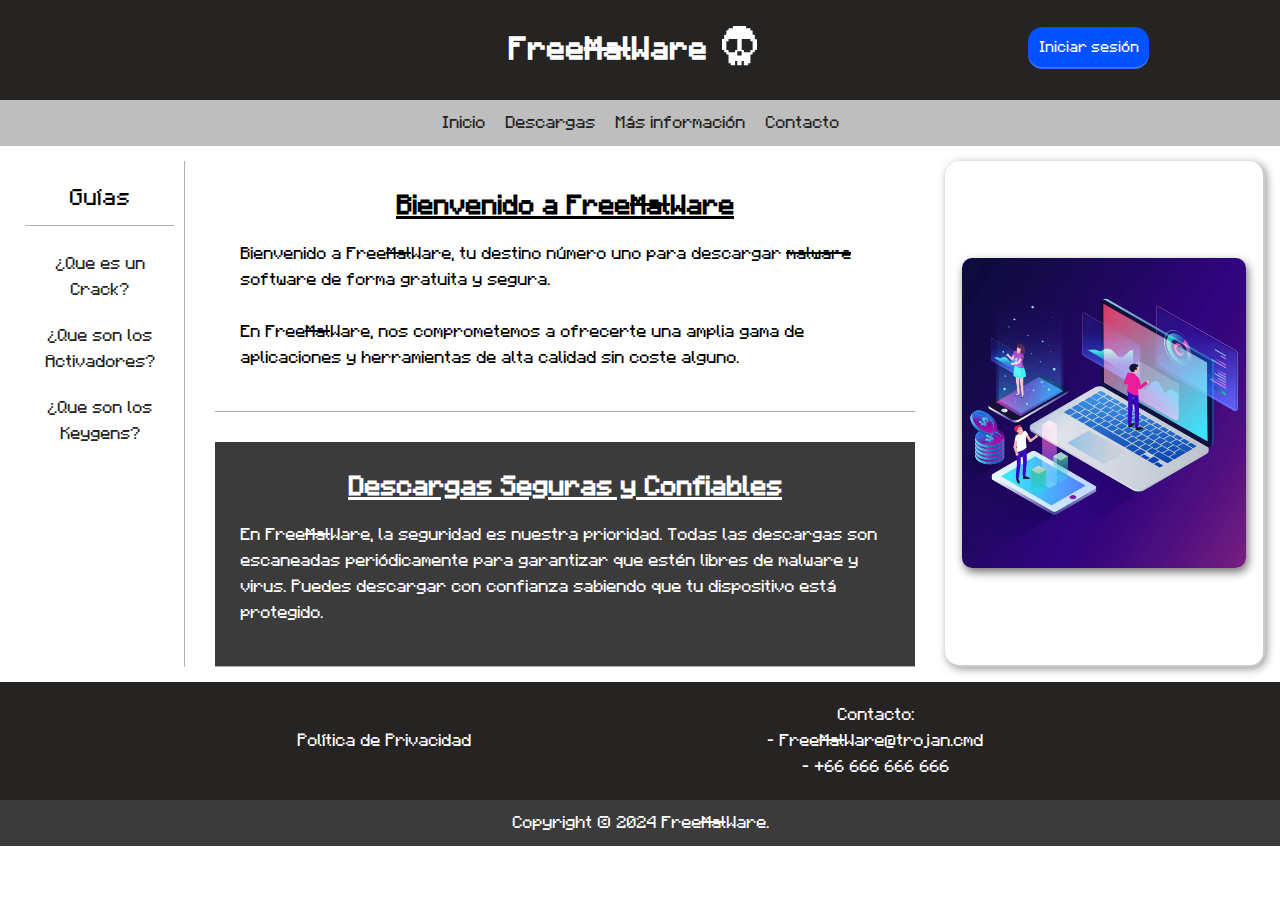
<file: index.html>
<!DOCTYPE html>
<html lang="es">

<head>
  <meta charset="UTF-8">
  <meta name="viewport" content="width=device-width, initial-scale=1.0">
  <link rel="stylesheet" href="css/index.css">
  <link rel="stylesheet" href="css/styles.css">
  <link rel="icon" href="assets/logo.svg">
  <title>FreeWare</title>
</head>

<body class="contenedor">
  <header class="header">
    <div class="void"><a href="html/form666.html">
        <svg class="Nok666" data-name="Capa 1" xmlns="http://www.w3.org/2000/svg" viewBox="0 0 104 99">
          <defs>
            <style>
              .cls-1,
              .cls-2,
              .cls-3,
              .cls-4,
              .cls-5,
              .cls-6,
              .cls-7,
              .cls-8 {
                stroke-width: 0px;
              }

              .cls-1 {
                fill: #000000;
              }

              .cls-2 {
                fill: #c3a394;
              }

              .cls-3 {
                fill: #bf1d00;
              }

              .cls-4 {
                fill: #f8453a;
              }

              .cls-5 {
                fill: #94827a;
              }

              .cls-6 {
                fill: #dd1f21;
              }

              .cls-7 {
                fill: #dfc8c0;
              }

              .cls-8 {
                fill: #dfbfb0;
              }
            </style>
          </defs>
          <path class="cls-1"
            d="M78,15h-2v-2h1v-2h1v-1h1v-2h1v-1h1v-1h1v2h-1v1h-1v2h-1v2h-1v2ZM65,45h-3v1h-1v3h1v-1h1v-1h1v3h-1v1h-3v5h1v-1h1v-3h2v-1h1v-2h1v-7h-1v3ZM42,59v-1h-1v1h1ZM104,[base64],42h-5v1h-1v2h-1v1h-1v1h-1v1h-1v2h-1v1h-1v1h-1v1h-2v1h-1v1h-1v1h3v-1h5v-1h3v-1h1v-1h1v-1h1v-1h1v-1h1v-1h-5v1h-1v1h-1v2h-1v1h-2v-1h1v-1h1v-2h1v-1h1v-1h2v-1h2v-1h2v-2h1v-1ZM58,74h1v-3h1v-2h-1v1h-1v4ZM47,71h1v1h2v1h4v-1h2v-1h1v-6h-1v-2h-2v2h1v2h1v2h-1v2h-1v-1h-4v1h-1v-2h-1v-2h1v-2h1v-2h-2v2h-1v6ZM56,73v3h1v-3h-1ZM53,79v3h1v-1h2v-3h-1v2h-1v-1h-1ZM55,77v-3h-2v3h2ZM50,81v1h1v-3h-1v1h-1v-2h-1v3h2ZM51,77v-3h-2v3h2ZM47,76h1v-3h-1v3ZM44,71h1v3h1v-4h-1v-1h-1v2ZM47,81v-1h-1v-3h-1v-2h-1v-2h-1v-2h-1v2h1v2h1v2h1v4h2ZM57,82h-2v1h-2v1h-2v-1h-2v-1h-2v1h1v2h3v1h-1v4h-1v-4h-2v2h1v2h1v2h1v2h1v3h2v-3h1v-2h1v-2h1v-2h1v-2h-2v4h-1v-4h-1v-1h3v-2h1v-1ZM62,71h-1v2h-1v2h-1v2h-1v3h-1v1h2v-4h1v-2h1v-2h1v-2ZM68,43h1v2h2v1h2v1h2v1h1v1h1v2h1v1h1v1h-2v-1h-1v-2h-1v-1h-1v-1h-5v1h1v1h1v1h1v1h1v1h1v1h3v1h5v1h3v-1h-1v-1h-1v-1h-2v-1h-1v-1h-1v-1h-1v-2h-1v-1h-1v-1h-1v-1h-1v-2h-1v-1h-5v1ZM39,49v2h1v1h2v3h1v1h1v-5h-3v-1h-1v-3h1v1h1v1h1v-3h-1v-1h-3v-3h-1v7h1ZM76,15h-1v2h1v-2ZM62,59h1v-1h-1v1ZM29,17v-2h-1v2h1ZM30,[base64],8v1h1v2h1v2h1v2h2v-2h-1v-2h-1v-1h-1v-2h-1v-1h-1v-1h-1v2h1ZM45,37h1v-1h-1v1ZM44,39h1v-2h-1v2ZM59,37v-1h-1v1h1ZM55,48v3h-1v2h-1v3h1v-2h1v-2h1v-3h1v-2h-1v1h-1ZM47,49h1v3h1v2h1v2h1v-3h-1v-2h-1v-3h-1v-1h-1v2ZM60,39v-2h-1v2h1ZM42,42h1v1h1v1h1v9h1v1h1v3h1v-3h-1v-2h-1v-9h-1v-1h-1v-1h-2v1ZM62,41h-2v1h-1v1h-1v9h-1v2h-1v3h1v-3h1v-1h1v-9h1v-1h1v-1h1v-1Z" />
          <g>
            <rect class="cls-5" x="20" y="8" width="1" height="1" />
            <rect class="cls-5" x="22" y="11" width="1" height="1" />
            <rect class="cls-5" x="24" y="15" width="1" height="1" />
            <rect class="cls-5" x="25" y="19" width="1" height="1" />
            <rect class="cls-5" x="26" y="22" width="2" height="1" />
            <rect class="cls-5" x="27" y="26" width="2" height="1" />
            <rect class="cls-5" x="29" y="29" width="2" height="1" />
            <polygon class="cls-5"
              points="35 26 36 26 36 27 37 27 37 28 39 28 39 29 40 29 40 30 41 30 41 31 43 31 43 32 40 32 40 31 39 31 39 30 38 30 38 29 36 29 36 28 35 28 35 26" />
            <polygon class="cls-5" points="36 34 37 34 37 35 36 35 36 36 35 36 35 35 36 35 36 34" />
            <rect class="cls-5" x="32" y="32" width="3" height="1" />
            <polygon class="cls-5"
              points="46 30 47 30 47 34 46 34 46 36 45 36 45 37 43 37 43 38 42 38 42 35 43 35 43 34 44 34 44 33 45 33 45 32 46 32 46 30" />
            <rect class="cls-5" x="83" y="8" width="1" height="1" />
            <rect class="cls-5" x="81" y="11" width="1" height="1" />
            <rect class="cls-5" x="79" y="15" width="1" height="1" />
            <rect class="cls-5" x="78" y="19" width="1" height="1" />
            <rect class="cls-5" x="76" y="22" width="2" height="1" />
            <rect class="cls-5" x="75" y="26" width="2" height="1" />
            <rect class="cls-5" x="73" y="29" width="2" height="1" />
            <polygon class="cls-5"
              points="69 26 68 26 68 27 67 27 67 28 65 28 65 29 64 29 64 30 63 30 63 31 61 31 61 32 64 32 64 31 65 31 65 30 66 30 66 29 68 29 68 28 69 28 69 26" />
            <polygon class="cls-5" points="68 34 67 34 67 35 68 35 68 36 69 36 69 35 68 35 68 34" />
            <rect class="cls-5" x="69" y="32" width="3" height="1" />
            <polygon class="cls-5"
              points="58 30 57 30 57 34 58 34 58 36 59 36 59 37 61 37 61 38 62 38 62 35 61 35 61 34 60 34 60 33 59 33 59 32 58 32 58 30" />
            <polygon class="cls-5"
              points="19 55 20 55 20 54 21 54 21 53 23 53 23 52 24 52 24 51 25 51 25 50 26 50 26 48 27 48 27 47 29 47 29 46 30 46 30 45 31 45 31 44 32 44 32 43 33 43 33 44 32 44 32 45 31 45 31 46 30 46 30 47 29 47 29 48 28 48 28 49 27 49 27 51 26 51 26 52 25 52 25 53 24 53 24 54 22 54 22 55 21 55 21 56 19 56 19 55" />
            <polygon class="cls-5"
              points="85 55 84 55 84 54 83 54 83 53 81 53 81 52 80 52 80 51 79 51 79 50 78 50 78 48 77 48 77 47 75 47 75 46 74 46 74 45 73 45 73 44 72 44 72 43 71 43 71 44 72 44 72 45 73 45 73 46 74 46 74 47 75 47 75 48 76 48 76 49 77 49 77 51 78 51 78 52 79 52 79 53 80 53 80 54 82 54 82 55 83 55 83 56 85 56 85 55" />
            <polygon class="cls-5"
              points="37 42 37 51 38 51 38 52 39 52 39 55 40 55 40 56 41 56 41 58 42 58 42 59 41 59 41 58 40 58 40 57 39 57 39 59 40 59 40 61 41 61 41 70 42 70 42 60 43 60 43 63 44 63 44 59 43 59 43 57 42 57 42 55 40 55 40 51 39 51 39 50 38 50 38 42 37 42" />
            <polygon class="cls-5"
              points="67 42 67 51 66 51 66 52 65 52 65 55 64 55 64 56 63 56 63 58 62 58 62 59 63 59 63 58 64 58 64 57 65 57 65 59 64 59 64 61 63 61 63 70 62 70 62 60 61 60 61 63 60 63 60 59 61 59 61 57 62 57 62 55 64 55 64 51 65 51 65 50 66 50 66 42 67 42" />
          </g>
          <g>
            <polygon class="cls-2"
              points="2 7 3 7 3 5 5 5 5 4 6 4 6 3 7 3 7 2 9 2 9 1 10 1 10 2 11 2 11 3 12 3 12 2 13 2 13 4 11 4 11 3 10 3 10 4 8 4 8 3 7 3 7 4 6 4 6 5 5 5 5 6 4 6 4 7 3 7 3 8 2 8 2 7" />
            <polygon class="cls-2" points="14 3 15 3 15 2 16 2 16 3 15 3 15 4 14 4 14 3" />
            <polygon class="cls-2" points="16 4 17 4 17 5 18 5 18 6 17 6 17 5 16 5 16 4" />
            <rect class="cls-2" x="19" y="7" width="2" height="1" />
            <rect class="cls-2" x="21" y="10" width="2" height="1" />
            <rect class="cls-2" x="23" y="14" width="2" height="1" />
            <polygon class="cls-2" points="24 17 26 17 26 16 27 16 27 19 25 19 25 18 24 18 24 17" />
            <polygon class="cls-2" points="26 21 27 21 27 20 28 20 28 21 29 21 29 22 26 22 26 21" />
            <polygon class="cls-2"
              points="29 23 30 23 30 24 31 24 31 25 30 25 30 26 27 26 27 25 28 25 28 24 29 24 29 23" />
            <polygon class="cls-2"
              points="32 26 33 26 33 27 34 27 34 28 32 28 32 29 29 29 29 28 31 28 31 27 32 27 32 26" />
            <polygon class="cls-2"
              points="35 28 36 28 36 29 37 29 37 30 36 30 36 31 35 31 35 32 33 32 33 31 34 31 34 30 35 30 35 28" />
            <polygon class="cls-2"
              points="38 30 39 30 39 31 40 31 40 32 39 32 39 33 38 33 38 34 37 34 37 31 38 31 38 30" />
            <polygon class="cls-2" points="40 32 44 32 44 34 41 34 41 35 39 35 39 34 40 34 40 32" />
            <rect class="cls-2" x="35" y="34" width="1" height="1" />
            <polygon class="cls-2" points="47 32 48 32 48 34 47 34 47 35 46 35 46 34 47 34 47 32" />
            <rect class="cls-2" x="48" y="35" width="1" height="5" />
            <polygon class="cls-2" points="39 38 41 38 41 37 42 37 42 41 41 41 41 39 39 39 39 38" />
            <polygon class="cls-2"
              points="102 7 101 7 101 5 99 5 99 4 98 4 98 3 97 3 97 2 95 2 95 1 94 1 94 2 93 2 93 3 92 3 92 2 91 2 91 4 93 4 93 3 94 3 94 4 96 4 96 3 97 3 97 4 98 4 98 5 99 5 99 6 100 6 100 7 101 7 101 8 102 8 102 7" />
            <polygon class="cls-2" points="90 3 89 3 89 2 88 2 88 3 89 3 89 4 90 4 90 3" />
            <polygon class="cls-2" points="88 4 87 4 87 5 86 5 86 6 87 6 87 5 88 5 88 4" />
            <rect class="cls-2" x="83" y="7" width="2" height="1" />
            <rect class="cls-2" x="81" y="10" width="2" height="1" />
            <rect class="cls-2" x="79" y="14" width="2" height="1" />
            <polygon class="cls-2" points="80 17 78 17 78 16 77 16 77 19 79 19 79 18 80 18 80 17" />
            <polygon class="cls-2" points="78 21 77 21 77 20 76 20 76 21 75 21 75 22 78 22 78 21" />
            <polygon class="cls-2"
              points="75 23 74 23 74 24 73 24 73 25 74 25 74 26 77 26 77 25 76 25 76 24 75 24 75 23" />
            <polygon class="cls-2"
              points="72 26 71 26 71 27 70 27 70 28 72 28 72 29 75 29 75 28 73 28 73 27 72 27 72 26" />
            <polygon class="cls-2"
              points="69 28 68 28 68 29 67 29 67 30 68 30 68 31 69 31 69 32 71 32 71 31 70 31 70 30 69 30 69 28" />
            <polygon class="cls-2"
              points="66 30 65 30 65 31 64 31 64 32 65 32 65 33 66 33 66 34 67 34 67 31 66 31 66 30" />
            <polygon class="cls-2" points="64 32 60 32 60 34 63 34 63 35 65 35 65 34 64 34 64 32" />
            <rect class="cls-2" x="68" y="34" width="1" height="1" />
            <polygon class="cls-2" points="57 32 56 32 56 34 57 34 57 35 58 35 58 34 57 34 57 32" />
            <rect class="cls-2" x="55" y="35" width="1" height="5" />
            <polygon class="cls-2" points="65 38 63 38 63 37 62 37 62 41 63 41 63 39 65 39 65 38" />
            <polygon class="cls-2"
              points="30 50 31 50 31 51 32 51 32 50 33 50 33 51 32 51 32 52 31 52 31 53 30 53 30 54 28 54 28 53 29 53 29 51 30 51 30 50" />
            <polygon class="cls-2"
              points="27 54 25 54 25 53 24 53 24 54 22 54 22 55 21 55 21 56 22 56 22 55 27 55 27 54" />
            <polygon class="cls-2"
              points="74 50 73 50 73 51 72 51 72 50 71 50 71 51 72 51 72 52 73 52 73 53 74 53 74 54 76 54 76 53 75 53 75 51 74 51 74 50" />
            <polygon class="cls-2"
              points="77 54 79 54 79 53 80 53 80 54 82 54 82 55 83 55 83 56 82 56 82 55 77 55 77 54" />
            <polygon class="cls-2"
              points="42 71 43 71 43 73 44 73 44 75 45 75 45 77 46 77 46 80 47 80 47 81 45 81 45 77 44 77 44 75 43 75 43 73 42 73 42 71" />
            <rect class="cls-2" x="47" y="86" width="1" height="2" />
            <rect class="cls-2" x="48" y="80" width="2" height="1" />
            <rect class="cls-2" x="47" y="82" width="1" height="1" />
            <polygon class="cls-2"
              points="62 71 61 71 61 73 60 73 60 75 59 75 59 77 58 77 58 80 57 80 57 81 59 81 59 77 60 77 60 75 61 75 61 73 62 73 62 71" />
            <rect class="cls-2" x="56" y="86" width="1" height="2" />
            <rect class="cls-2" x="54" y="80" width="2" height="1" />
            <rect class="cls-2" x="56" y="82" width="1" height="1" />
            <polygon class="cls-2"
              points="57 71 56 71 56 67 55 67 55 65 54 65 54 63 55 63 55 65 56 65 56 67 57 67 57 71" />
            <polygon class="cls-2"
              points="47 71 48 71 48 67 49 67 49 65 50 65 50 63 49 63 49 65 48 65 48 67 47 67 47 71" />
            <polygon class="cls-2" points="41 63 41 61 40 61 40 59 39 59 39 60 40 60 40 63 41 63" />
            <rect class="cls-2" x="38" y="49" width="1" height="1" />
            <polygon class="cls-2"
              points="43 45 43 44 42 44 42 43 40 43 40 42 39 42 39 41 38 41 38 42 39 42 39 44 42 44 42 45 43 45" />
            <polygon class="cls-2"
              points="46 45 47 45 47 50 48 50 48 54 49 54 49 61 48 61 48 62 47 62 47 64 46 64 46 68 45 68 45 66 44 66 44 59 43 59 43 58 44 58 44 59 45 59 45 62 44 62 44 63 45 63 45 65 46 65 46 63 47 63 47 61 48 61 48 54 47 54 47 52 46 52 46 45" />
            <polygon class="cls-2" points="63 63 63 61 64 61 64 59 65 59 65 60 64 60 64 63 63 63" />
            <rect class="cls-2" x="65" y="49" width="1" height="1" />
            <polygon class="cls-2"
              points="61 45 61 44 62 44 62 43 64 43 64 42 65 42 65 41 66 41 66 42 65 42 65 44 62 44 62 45 61 45" />
            <polygon class="cls-2"
              points="58 45 57 45 57 50 56 50 56 54 55 54 55 61 56 61 56 62 57 62 57 64 58 64 58 68 59 68 59 66 60 66 60 59 61 59 61 58 60 58 60 59 59 59 59 62 60 62 60 63 59 63 59 65 58 65 58 63 57 63 57 61 56 61 56 54 57 54 57 52 58 52 58 45" />
          </g>
          <g>
            <polygon class="cls-8" points="44 69 45 69 45 70 46 70 46 74 45 74 45 71 44 71 44 69" />
            <rect class="cls-8" x="47" y="73" width="1" height="3" />
            <rect class="cls-8" x="49" y="74" width="2" height="3" />
            <polygon class="cls-8" points="48 78 49 78 49 80 50 80 50 79 51 79 51 82 50 82 50 80 48 80 48 78" />
            <rect class="cls-8" x="48" y="86" width="1" height="4" />
            <polygon class="cls-8" points="60 69 59 69 59 70 58 70 58 74 59 74 59 71 60 71 60 69" />
            <rect class="cls-8" x="56" y="73" width="1" height="3" />
            <rect class="cls-8" x="53" y="74" width="2" height="3" />
            <polygon class="cls-8" points="56 78 55 78 55 80 54 80 54 79 53 79 53 82 54 82 54 80 56 80 56 78" />
            <rect class="cls-8" x="55" y="86" width="1" height="4" />
            <polygon class="cls-8"
              points="48 82 49 82 49 83 51 83 51 84 53 84 53 83 55 83 55 82 56 82 56 85 53 85 53 86 54 86 54 90 55 90 55 92 54 92 54 94 53 94 53 97 51 97 51 94 50 94 50 92 49 92 49 90 50 90 50 86 51 86 51 85 48 85 48 82" />
            <polygon class="cls-8"
              points="50 72 50 73 54 73 54 72 56 72 56 69 55 69 55 71 54 71 54 70 50 70 50 71 49 71 49 69 48 69 48 72 50 72" />
            <polygon class="cls-8" points="56 63 55 63 55 65 56 65 56 67 57 67 57 65 56 65 56 63" />
            <polygon class="cls-8" points="48 63 49 63 49 65 48 65 48 67 47 67 47 65 48 65 48 63" />
            <polygon class="cls-8"
              points="40 52 42 52 42 55 43 55 43 56 45 56 45 53 46 53 46 54 47 54 47 57 48 57 48 61 47 61 47 63 46 63 46 65 45 65 45 63 44 63 44 62 45 62 45 59 44 59 44 58 43 58 43 57 42 57 42 55 40 55 40 52" />
            <polygon class="cls-8"
              points="39 41 42 41 42 42 43 42 43 43 44 43 44 44 45 44 45 50 43 50 43 44 42 44 42 43 42 42 40 42 39 42 39 41" />
            <polygon class="cls-8"
              points="64 52 62 52 62 55 61 55 61 56 59 56 59 53 58 53 58 54 57 54 57 57 56 57 56 61 57 61 57 63 58 63 58 65 59 65 59 63 60 63 60 62 59 62 59 59 60 59 60 58 61 58 61 57 62 57 62 55 64 55 64 52" />
            <polygon class="cls-8"
              points="65 41 62 41 62 42 61 42 61 43 60 43 60 44 59 44 59 50 61 50 61 44 62 44 62 43 62 42 64 42 65 42 65 41" />
            <polygon class="cls-8"
              points="48 52 49 52 49 54 50 54 50 56 51 56 51 58 52 58 52 59 53 59 53 60 51 60 51 61 50 61 50 62 49 62 49 54 48 54 48 52" />
            <polygon class="cls-8"
              points="51 50 52 50 52 53 53 53 53 56 54 56 54 54 55 54 55 61 54 61 54 59 53 59 53 58 52 58 52 53 51 53 51 50" />
            <polygon class="cls-8"
              points="52 44 54 44 54 30 53 30 53 29 51 29 51 30 50 30 50 33 51 33 51 32 52 32 52 31 53 31 53 33 52 33 52 34 51 34 51 36 52 36 52 38 53 38 53 42 52 42 52 44" />
            <polygon class="cls-8" points="50 36 51 36 51 38 52 38 52 41 51 41 51 44 50 44 50 36" />
            <rect class="cls-8" x="51" y="45" width="1" height="1" />
          </g>
          <g>
            <polygon class="cls-7"
              points="36 42 31 42 31 43 30 43 30 45 29 45 29 46 28 46 28 47 29 47 29 46 30 46 30 45 31 45 31 44 32 44 32 43 36 43 36 42" />
            <polygon class="cls-7"
              points="68 42 73 42 73 43 74 43 74 45 75 45 75 46 76 46 76 47 75 47 75 46 74 46 74 45 73 45 73 44 72 44 72 43 68 43 68 42" />
            <polygon class="cls-7" points="40 49 42 49 42 51 41 51 41 50 40 50 40 49" />
            <polygon class="cls-7"
              points="46 36 48 36 48 40 46 40 46 41 47 41 47 42 48 42 48 47 47 47 47 45 46 45 46 43 45 43 45 42 44 42 44 41 42 41 42 38 43 38 43 37 44 37 44 39 45 39 45 37 46 37 46 36" />
            <rect class="cls-7" x="40" y="42" width="2" height="1" />
            <polygon class="cls-7" points="39 44 42 44 42 45 43 45 43 46 42 46 42 45 39 45 39 44" />
            <polyline class="cls-7" points="47 49 48 49 48 50 47 50 47 49" />
            <polygon class="cls-2" points="43 50 45 50 45 56 44 56 44 51 43 51 43 50" />
            <polygon class="cls-7" points="64 49 62 49 62 51 63 51 63 50 64 50 64 49" />
            <polygon class="cls-7"
              points="58 36 56 36 56 40 58 40 58 41 57 41 57 42 56 42 56 47 57 47 57 45 58 45 58 43 59 43 59 42 60 42 60 41 62 41 62 38 61 38 61 37 60 37 60 39 59 39 59 37 58 37 58 36" />
            <rect class="cls-7" x="62" y="42" width="2" height="1" />
            <polygon class="cls-7" points="65 44 62 44 62 45 61 45 61 46 62 46 62 45 65 45 65 44" />
            <polyline class="cls-7" points="57 49 56 49 56 50 57 50 57 49" />
            <polygon class="cls-2" points="61 50 59 50 59 56 60 56 60 51 61 51 61 50" />
            <rect class="cls-7" x="55" y="52" width="1" height="2" />
            <polygon class="cls-7"
              points="53 51 53 53 54 53 54 51 55 51 55 48 56 48 56 47 55 47 55 41 54 41 54 44 53 44 53 48 54 48 54 51 53 51" />
            <polygon class="cls-7"
              points="49 41 50 41 50 44 51 44 51 46 52 46 52 48 53 48 53 50 51 50 51 53 50 53 50 51 49 51 49 48 48 48 48 47 49 47 49 41" />
          </g>
          <g>
            <polygon class="cls-6"
              points="52 31 53 31 53 33 52 33 52 34 51 34 51 36 52 36 52 38 53 38 53 42 52 42 52 44 53 44 53 48 54 48 54 51 53 51 53 53 52 53 52 58 53 58 53 59 54 59 54 61 55 61 55 62 54 62 54 61 53 61 53 59 52 59 52 58 51 58 51 53 52 53 52 50 53 50 53 48 52 48 52 45 51 45 51 41 52 41 52 38 51 38 51 36 50 36 50 33 51 33 51 32 52 32 52 31" />
            <rect class="cls-4" x="40" y="47" width="1" height="2" />
            <polygon class="cls-3" points="41 48 42 48 42 49 43 49 43 51 42 51 42 49 41 49 41 48" />
            <rect class="cls-4" x="63" y="47" width="1" height="2" />
            <polygon class="cls-3" points="63 48 62 48 62 49 61 49 61 51 62 51 62 49 63 49 63 48" />
            <polygon class="cls-4" points="2 10 1 10 1 8 3 8 3 7 4 7 4 6 5 6 5 7 4 7 4 8 3 8 3 9 2 9 2 10" />
            <polygon class="cls-4" points="6 4 7 4 7 3 8 3 8 4 7 4 7 5 6 5 6 4" />
            <polygon class="cls-4"
              points="35 26 35 27 33 27 33 26 32 26 32 25 31 25 31 24 30 24 30 22 29 22 29 21 28 21 28 18 27 18 27 16 26 16 26 15 28 15 28 17 29 17 29 19 30 19 30 21 31 21 31 23 32 23 32 24 33 24 33 25 34 25 34 26 35 26" />
            <rect class="cls-3" x="11" y="2" width="1" height="1" />
            <rect class="cls-3" x="13" y="2" width="1" height="1" />
            <polygon class="cls-3"
              points="15 3 18 3 18 4 20 4 20 5 21 5 21 6 22 6 22 8 23 8 23 9 24 9 24 11 25 11 25 13 26 13 26 15 25 15 25 14 24 14 24 12 23 12 23 10 22 10 22 9 21 9 21 7 20 7 20 6 19 6 19 5 17 5 17 4 15 4 15 3" />
            <polygon class="cls-4"
              points="102 10 103 10 103 8 101 8 101 7 100 7 100 6 99 6 99 7 100 7 100 8 101 8 101 9 102 9 102 10" />
            <polygon class="cls-4" points="98 4 97 4 97 3 96 3 96 4 97 4 97 5 98 5 98 4" />
            <polygon class="cls-4"
              points="69 26 69 27 71 27 71 26 72 26 72 25 73 25 73 24 74 24 74 22 75 22 75 21 76 21 76 18 77 18 77 16 78 16 78 15 76 15 76 17 75 17 75 19 74 19 74 21 73 21 73 23 72 23 72 24 71 24 71 25 70 25 70 26 69 26" />
            <rect class="cls-3" x="92" y="2" width="1" height="1" />
            <rect class="cls-3" x="90" y="2" width="1" height="1" />
            <polygon class="cls-3"
              points="89 3 86 3 86 4 84 4 84 5 83 5 83 6 82 6 82 8 81 8 81 9 80 9 80 11 79 11 79 13 78 13 78 15 79 15 79 14 80 14 80 12 81 12 81 10 82 10 82 9 83 9 83 7 84 7 84 6 85 6 85 5 87 5 87 4 89 4 89 3" />
            <polygon class="cls-4" points="25 53 27 53 27 52 28 52 28 51 29 51 29 53 28 53 28 54 25 54 25 53" />
            <polygon class="cls-4"
              points="35 43 33 43 33 44 32 44 32 45 31 45 31 46 30 46 30 47 31 47 31 46 33 46 33 45 35 45 35 43" />
            <polygon class="cls-3"
              points="28 50 29 50 29 49 30 49 30 48 35 48 35 49 34 49 34 50 32 50 32 51 31 51 31 50 30 50 30 51 28 51 28 50" />
            <polygon class="cls-4" points="79 53 77 53 77 52 76 52 76 51 75 51 75 53 76 53 76 54 79 54 79 53" />
            <polygon class="cls-4"
              points="69 43 71 43 71 44 72 44 72 45 73 45 73 46 74 46 74 47 73 47 73 46 71 46 71 45 69 45 69 43" />
            <polygon class="cls-3"
              points="76 50 75 50 75 49 74 49 74 48 69 48 69 49 70 49 70 50 72 50 72 51 73 51 73 50 74 50 74 51 76 51 76 50" />
          </g>
        </svg>
      </a></div>
    <div class="log">
      <a class="alogo" href="index.html">
        <h1>Free<del>Mal</del>Ware</h1>
      </a>
      <div class="logo"><a class="al" href="index.html"><svg width="35px" id="Capa_0" data-name="Capa 0"
            xmlns="http://www.w3.org/2000/svg" viewBox="0 0 44.46 50">
            <defs>
              <style>
                .cls-0 {
                  fill: #fff;
                  stroke-width: 0px;
                }
              </style>
            </defs>
            <path class="cls-0"
              d="M44.46,23.54v-6.85s-1.39-.01-1.39-.01h-1.38s0-2.78,0-2.78v-2.77s-1.39-.01-1.39-.01h-1.38s0-2.78,0-2.78v-2.77s-1.39-.01-1.39-.01h-1.38v-2.76h-2.77s-2.78-.02-2.78-.02v-1.38s-.02-1.38-.02-1.38H13.88v1.38s-.02,1.38-.02,1.38h-2.77s-2.78.02-2.78.02v2.75h-1.32c-.73,0-1.34.01-1.36.02-.02,0-.05.01-.07.01-.02,0-.03.95-.03,2.77v2.77h-2.75v2.77s-.02,2.78-.02,2.78h-1.38s-1.38.02-1.38.02v13.88h1.38s1.38.02,1.38.02v1.38s.02,1.38.02,1.38h2.75v1.38s.02,1.38.02,1.38h1.38s1.38.02,1.38.02v11.1h1.38s1.38.02,1.38.02v1.38s.02,1.38.02,1.38h5.57v-2.76c0-1.52.01-2.77.03-2.78.01,0,.61,0,1.34,0h1.31v5.54h5.63v-2.76s.02-2.76.02-2.76h1.38s1.38-.02,1.38-.02v5.53h5.57v-1.38s.02-1.38.02-1.38h1.38s1.38-.02,1.38-.02v-11.1h1.38s1.38-.02,1.38-.02v-1.38s.02-1.38.02-1.38h1.38s1.38-.02,1.38-.02v-1.38s.02-1.38.02-1.38h2.74l.02-.08s.02-3.16.01-6.93ZM16.67,30.55v2.78h-8.35v-2.78h-2.78v-11.1h2.78v-2.78h5.56s5.56.02,5.56.02v6.93s.02,6.93.02,6.93h-2.78ZM24.98,37.51h-5.53v-5.57h5.53v5.57ZM38.9,30.55h-2.78v2.78h-4.16s-4.17-.02-4.17-.02v-1.38s-.02-1.38-.02-1.38h-1.38s-1.38-.02-1.38-.02v-6.89c-.01-3.79-.01-6.91,0-6.93.01-.03,1.16-.04,5.57-.04h5.55v2.78h2.78v11.1Z" />
          </svg>
        </a></div>
    </div>
    <form>
      <button class="iniciar" formaction="html/form.html">Iniciar sesión</button>
    </form>
  </header>
  <nav class="nav">
    <ul>
      <div class="limen">
        <li><a id="a" href="index.html">Inicio</a></li>
      </div>
      <div class="limen">
        <li><a id="a" href="#">Descargas</a></li>
      </div>
      <div class="limen">
        <li><a id="a" href="html/info.html">Más información</a></li>
      </div>
      <div class="limen">
        <li><a id="a" href="html/contacto.html">Contacto</a></li>
      </div>
    </ul>
  </nav>
  <div class="coimg">
    <div class="imge"><img src="img/dev1.png"></div>
  </div>
  <main class="main">
    <div class="contenido">
      <div class="titulo2">
        <h3><ins>Bienvenido a Free<del>Mal</del>Ware</ins></h3>
      </div>
      <div class="p2">
        <p>Bienvenido a <a class="al" href="index.html">Free<del>Mal</del>Ware</a>, tu destino número uno
          para
          descargar <del>malware</del> software de forma gratuita y segura. <br><br> En <a class="al"
            href="index.html">Free<del>Mal</del>Ware</a>, nos comprometemos a ofrecerte una amplia gama
          de aplicaciones y herramientas de alta calidad sin coste alguno.</p>
      </div>
    </div>
  </main>
  <aside class="aside">
    <div class="astitl">
      <p>Guías</p>
    </div>
    <ul class="conasi">
      <div class="limen">
        <li><a href="html/crack.html">¿Que es un Crack?</a></li>
      </div>
      <div class="limen">
        <li><a href="html/activador.html">¿Que son los Activadores?</a></li>
      </div>
      <div class="limen">
        <li><a href="html/key.html">¿Que son los Keygens?</a></li>
      </div>
    </ul>
  </aside>
  <section class="section">
    <div class="contenido">
      <div class="titulo2">
        <h3><ins>Descargas Seguras y Confiables</ins></h3>
      </div>
      <div class="p2">
        <p>En <a class="al" href="index.html">Free<del>Mal</del>Ware</a>, la seguridad es nuestra
          prioridad. Todas las
          descargas son escaneadas periódicamente para garantizar que estén libres de malware y virus. Puedes
          descargar con confianza sabiendo que tu dispositivo está protegido.</p>
      </div>
    </div>
  </section>
  <footer class="footer">
    <div>
      <p><a class="al" href="html/pol.html">Política de Privacidad</a></p>
    </div>
    <div class="contact">
      <p>Contacto:</p>
      <a href="mailto:FreeMalWare@trojan.ddos">- Free<del>Mal</del>Ware@trojan.cmd</a>
      <a href="tel:+66666666666">- +66 666 666 666</a>
    </div>
  </footer>
  <footer class="footer2">
    <div class="copy">
      <p>Copyright © 2024 Free<del>Mal</del>Ware.</p>
    </div>
  </footer>
</body>

</html>
</file>
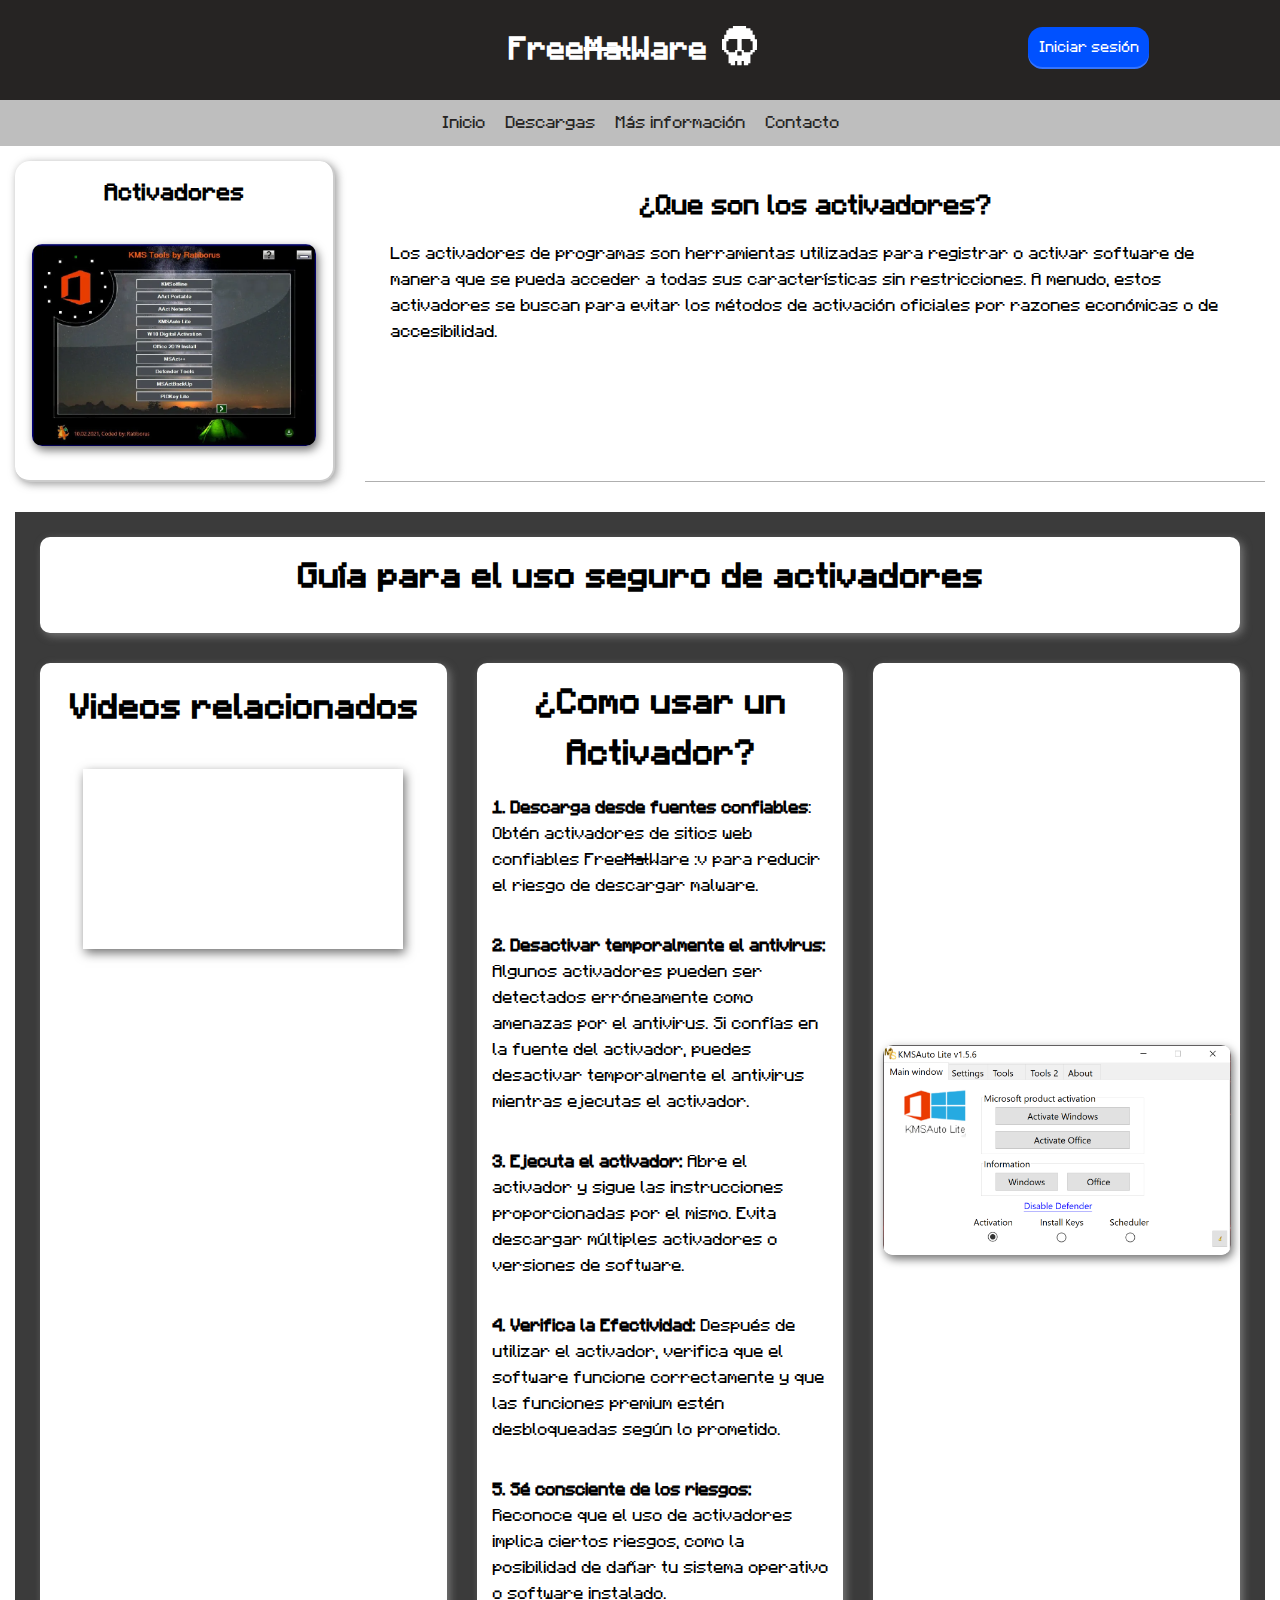
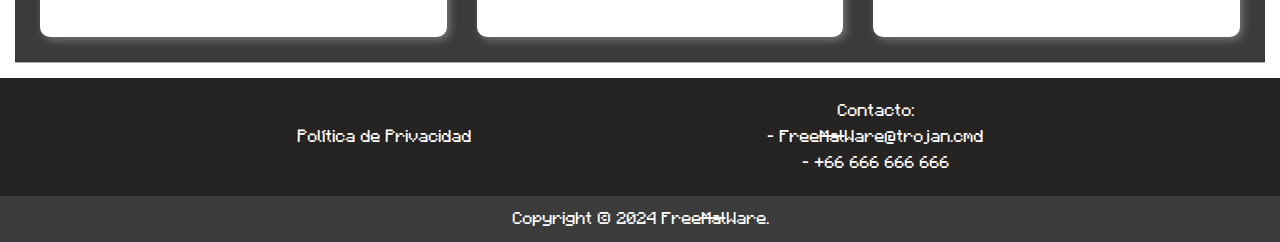
<file: html/activador.html>
<!DOCTYPE html>
<html lang="es">

<head>
    <meta charset="UTF-8">
    <meta name="viewport" content="width=device-width, initial-scale=1.0">
    <link rel="stylesheet" href="../css/crack.css">
    <link rel="stylesheet" href="../css/styles.css">
    <link rel="icon" href="../assets/logo.svg">
    <title>Activadores</title>
</head>

<body class="contenedor">
    <header class="header">
        <div class="void"><a href="form666.html">
            <svg class="Nok666" data-name="Capa 1" xmlns="http://www.w3.org/2000/svg" viewBox="0 0 104 99">
              <defs>
                <style>
                  .cls-1,
                  .cls-2,
                  .cls-3,
                  .cls-4,
                  .cls-5,
                  .cls-6,
                  .cls-7,
                  .cls-8 {
                    stroke-width: 0px;
                  }
    
                  .cls-1 {
                    fill: #000000;
                  }
    
                  .cls-2 {
                    fill: #c3a394;
                  }
    
                  .cls-3 {
                    fill: #bf1d00;
                  }
    
                  .cls-4 {
                    fill: #f8453a;
                  }
    
                  .cls-5 {
                    fill: #94827a;
                  }
    
                  .cls-6 {
                    fill: #dd1f21;
                  }
    
                  .cls-7 {
                    fill: #dfc8c0;
                  }
    
                  .cls-8 {
                    fill: #dfbfb0;
                  }
                </style>
              </defs>
              <path class="cls-1"
                d="M78,15h-2v-2h1v-2h1v-1h1v-2h1v-1h1v-1h1v2h-1v1h-1v2h-1v2h-1v2ZM65,45h-3v1h-1v3h1v-1h1v-1h1v3h-1v1h-3v5h1v-1h1v-3h2v-1h1v-2h1v-7h-1v3ZM42,59v-1h-1v1h1ZM104,[base64],42h-5v1h-1v2h-1v1h-1v1h-1v1h-1v2h-1v1h-1v1h-1v1h-2v1h-1v1h-1v1h3v-1h5v-1h3v-1h1v-1h1v-1h1v-1h1v-1h1v-1h-5v1h-1v1h-1v2h-1v1h-2v-1h1v-1h1v-2h1v-1h1v-1h2v-1h2v-1h2v-2h1v-1ZM58,74h1v-3h1v-2h-1v1h-1v4ZM47,71h1v1h2v1h4v-1h2v-1h1v-6h-1v-2h-2v2h1v2h1v2h-1v2h-1v-1h-4v1h-1v-2h-1v-2h1v-2h1v-2h-2v2h-1v6ZM56,73v3h1v-3h-1ZM53,79v3h1v-1h2v-3h-1v2h-1v-1h-1ZM55,77v-3h-2v3h2ZM50,81v1h1v-3h-1v1h-1v-2h-1v3h2ZM51,77v-3h-2v3h2ZM47,76h1v-3h-1v3ZM44,71h1v3h1v-4h-1v-1h-1v2ZM47,81v-1h-1v-3h-1v-2h-1v-2h-1v-2h-1v2h1v2h1v2h1v4h2ZM57,82h-2v1h-2v1h-2v-1h-2v-1h-2v1h1v2h3v1h-1v4h-1v-4h-2v2h1v2h1v2h1v2h1v3h2v-3h1v-2h1v-2h1v-2h1v-2h-2v4h-1v-4h-1v-1h3v-2h1v-1ZM62,71h-1v2h-1v2h-1v2h-1v3h-1v1h2v-4h1v-2h1v-2h1v-2ZM68,43h1v2h2v1h2v1h2v1h1v1h1v2h1v1h1v1h-2v-1h-1v-2h-1v-1h-1v-1h-5v1h1v1h1v1h1v1h1v1h1v1h3v1h5v1h3v-1h-1v-1h-1v-1h-2v-1h-1v-1h-1v-1h-1v-2h-1v-1h-1v-1h-1v-1h-1v-2h-1v-1h-5v1ZM39,49v2h1v1h2v3h1v1h1v-5h-3v-1h-1v-3h1v1h1v1h1v-3h-1v-1h-3v-3h-1v7h1ZM76,15h-1v2h1v-2ZM62,59h1v-1h-1v1ZM29,17v-2h-1v2h1ZM30,[base64],8v1h1v2h1v2h1v2h2v-2h-1v-2h-1v-1h-1v-2h-1v-1h-1v-1h-1v2h1ZM45,37h1v-1h-1v1ZM44,39h1v-2h-1v2ZM59,37v-1h-1v1h1ZM55,48v3h-1v2h-1v3h1v-2h1v-2h1v-3h1v-2h-1v1h-1ZM47,49h1v3h1v2h1v2h1v-3h-1v-2h-1v-3h-1v-1h-1v2ZM60,39v-2h-1v2h1ZM42,42h1v1h1v1h1v9h1v1h1v3h1v-3h-1v-2h-1v-9h-1v-1h-1v-1h-2v1ZM62,41h-2v1h-1v1h-1v9h-1v2h-1v3h1v-3h1v-1h1v-9h1v-1h1v-1h1v-1Z" />
              <g>
                <rect class="cls-5" x="20" y="8" width="1" height="1" />
                <rect class="cls-5" x="22" y="11" width="1" height="1" />
                <rect class="cls-5" x="24" y="15" width="1" height="1" />
                <rect class="cls-5" x="25" y="19" width="1" height="1" />
                <rect class="cls-5" x="26" y="22" width="2" height="1" />
                <rect class="cls-5" x="27" y="26" width="2" height="1" />
                <rect class="cls-5" x="29" y="29" width="2" height="1" />
                <polygon class="cls-5"
                  points="35 26 36 26 36 27 37 27 37 28 39 28 39 29 40 29 40 30 41 30 41 31 43 31 43 32 40 32 40 31 39 31 39 30 38 30 38 29 36 29 36 28 35 28 35 26" />
                <polygon class="cls-5" points="36 34 37 34 37 35 36 35 36 36 35 36 35 35 36 35 36 34" />
                <rect class="cls-5" x="32" y="32" width="3" height="1" />
                <polygon class="cls-5"
                  points="46 30 47 30 47 34 46 34 46 36 45 36 45 37 43 37 43 38 42 38 42 35 43 35 43 34 44 34 44 33 45 33 45 32 46 32 46 30" />
                <rect class="cls-5" x="83" y="8" width="1" height="1" />
                <rect class="cls-5" x="81" y="11" width="1" height="1" />
                <rect class="cls-5" x="79" y="15" width="1" height="1" />
                <rect class="cls-5" x="78" y="19" width="1" height="1" />
                <rect class="cls-5" x="76" y="22" width="2" height="1" />
                <rect class="cls-5" x="75" y="26" width="2" height="1" />
                <rect class="cls-5" x="73" y="29" width="2" height="1" />
                <polygon class="cls-5"
                  points="69 26 68 26 68 27 67 27 67 28 65 28 65 29 64 29 64 30 63 30 63 31 61 31 61 32 64 32 64 31 65 31 65 30 66 30 66 29 68 29 68 28 69 28 69 26" />
                <polygon class="cls-5" points="68 34 67 34 67 35 68 35 68 36 69 36 69 35 68 35 68 34" />
                <rect class="cls-5" x="69" y="32" width="3" height="1" />
                <polygon class="cls-5"
                  points="58 30 57 30 57 34 58 34 58 36 59 36 59 37 61 37 61 38 62 38 62 35 61 35 61 34 60 34 60 33 59 33 59 32 58 32 58 30" />
                <polygon class="cls-5"
                  points="19 55 20 55 20 54 21 54 21 53 23 53 23 52 24 52 24 51 25 51 25 50 26 50 26 48 27 48 27 47 29 47 29 46 30 46 30 45 31 45 31 44 32 44 32 43 33 43 33 44 32 44 32 45 31 45 31 46 30 46 30 47 29 47 29 48 28 48 28 49 27 49 27 51 26 51 26 52 25 52 25 53 24 53 24 54 22 54 22 55 21 55 21 56 19 56 19 55" />
                <polygon class="cls-5"
                  points="85 55 84 55 84 54 83 54 83 53 81 53 81 52 80 52 80 51 79 51 79 50 78 50 78 48 77 48 77 47 75 47 75 46 74 46 74 45 73 45 73 44 72 44 72 43 71 43 71 44 72 44 72 45 73 45 73 46 74 46 74 47 75 47 75 48 76 48 76 49 77 49 77 51 78 51 78 52 79 52 79 53 80 53 80 54 82 54 82 55 83 55 83 56 85 56 85 55" />
                <polygon class="cls-5"
                  points="37 42 37 51 38 51 38 52 39 52 39 55 40 55 40 56 41 56 41 58 42 58 42 59 41 59 41 58 40 58 40 57 39 57 39 59 40 59 40 61 41 61 41 70 42 70 42 60 43 60 43 63 44 63 44 59 43 59 43 57 42 57 42 55 40 55 40 51 39 51 39 50 38 50 38 42 37 42" />
                <polygon class="cls-5"
                  points="67 42 67 51 66 51 66 52 65 52 65 55 64 55 64 56 63 56 63 58 62 58 62 59 63 59 63 58 64 58 64 57 65 57 65 59 64 59 64 61 63 61 63 70 62 70 62 60 61 60 61 63 60 63 60 59 61 59 61 57 62 57 62 55 64 55 64 51 65 51 65 50 66 50 66 42 67 42" />
              </g>
              <g>
                <polygon class="cls-2"
                  points="2 7 3 7 3 5 5 5 5 4 6 4 6 3 7 3 7 2 9 2 9 1 10 1 10 2 11 2 11 3 12 3 12 2 13 2 13 4 11 4 11 3 10 3 10 4 8 4 8 3 7 3 7 4 6 4 6 5 5 5 5 6 4 6 4 7 3 7 3 8 2 8 2 7" />
                <polygon class="cls-2" points="14 3 15 3 15 2 16 2 16 3 15 3 15 4 14 4 14 3" />
                <polygon class="cls-2" points="16 4 17 4 17 5 18 5 18 6 17 6 17 5 16 5 16 4" />
                <rect class="cls-2" x="19" y="7" width="2" height="1" />
                <rect class="cls-2" x="21" y="10" width="2" height="1" />
                <rect class="cls-2" x="23" y="14" width="2" height="1" />
                <polygon class="cls-2" points="24 17 26 17 26 16 27 16 27 19 25 19 25 18 24 18 24 17" />
                <polygon class="cls-2" points="26 21 27 21 27 20 28 20 28 21 29 21 29 22 26 22 26 21" />
                <polygon class="cls-2"
                  points="29 23 30 23 30 24 31 24 31 25 30 25 30 26 27 26 27 25 28 25 28 24 29 24 29 23" />
                <polygon class="cls-2"
                  points="32 26 33 26 33 27 34 27 34 28 32 28 32 29 29 29 29 28 31 28 31 27 32 27 32 26" />
                <polygon class="cls-2"
                  points="35 28 36 28 36 29 37 29 37 30 36 30 36 31 35 31 35 32 33 32 33 31 34 31 34 30 35 30 35 28" />
                <polygon class="cls-2"
                  points="38 30 39 30 39 31 40 31 40 32 39 32 39 33 38 33 38 34 37 34 37 31 38 31 38 30" />
                <polygon class="cls-2" points="40 32 44 32 44 34 41 34 41 35 39 35 39 34 40 34 40 32" />
                <rect class="cls-2" x="35" y="34" width="1" height="1" />
                <polygon class="cls-2" points="47 32 48 32 48 34 47 34 47 35 46 35 46 34 47 34 47 32" />
                <rect class="cls-2" x="48" y="35" width="1" height="5" />
                <polygon class="cls-2" points="39 38 41 38 41 37 42 37 42 41 41 41 41 39 39 39 39 38" />
                <polygon class="cls-2"
                  points="102 7 101 7 101 5 99 5 99 4 98 4 98 3 97 3 97 2 95 2 95 1 94 1 94 2 93 2 93 3 92 3 92 2 91 2 91 4 93 4 93 3 94 3 94 4 96 4 96 3 97 3 97 4 98 4 98 5 99 5 99 6 100 6 100 7 101 7 101 8 102 8 102 7" />
                <polygon class="cls-2" points="90 3 89 3 89 2 88 2 88 3 89 3 89 4 90 4 90 3" />
                <polygon class="cls-2" points="88 4 87 4 87 5 86 5 86 6 87 6 87 5 88 5 88 4" />
                <rect class="cls-2" x="83" y="7" width="2" height="1" />
                <rect class="cls-2" x="81" y="10" width="2" height="1" />
                <rect class="cls-2" x="79" y="14" width="2" height="1" />
                <polygon class="cls-2" points="80 17 78 17 78 16 77 16 77 19 79 19 79 18 80 18 80 17" />
                <polygon class="cls-2" points="78 21 77 21 77 20 76 20 76 21 75 21 75 22 78 22 78 21" />
                <polygon class="cls-2"
                  points="75 23 74 23 74 24 73 24 73 25 74 25 74 26 77 26 77 25 76 25 76 24 75 24 75 23" />
                <polygon class="cls-2"
                  points="72 26 71 26 71 27 70 27 70 28 72 28 72 29 75 29 75 28 73 28 73 27 72 27 72 26" />
                <polygon class="cls-2"
                  points="69 28 68 28 68 29 67 29 67 30 68 30 68 31 69 31 69 32 71 32 71 31 70 31 70 30 69 30 69 28" />
                <polygon class="cls-2"
                  points="66 30 65 30 65 31 64 31 64 32 65 32 65 33 66 33 66 34 67 34 67 31 66 31 66 30" />
                <polygon class="cls-2" points="64 32 60 32 60 34 63 34 63 35 65 35 65 34 64 34 64 32" />
                <rect class="cls-2" x="68" y="34" width="1" height="1" />
                <polygon class="cls-2" points="57 32 56 32 56 34 57 34 57 35 58 35 58 34 57 34 57 32" />
                <rect class="cls-2" x="55" y="35" width="1" height="5" />
                <polygon class="cls-2" points="65 38 63 38 63 37 62 37 62 41 63 41 63 39 65 39 65 38" />
                <polygon class="cls-2"
                  points="30 50 31 50 31 51 32 51 32 50 33 50 33 51 32 51 32 52 31 52 31 53 30 53 30 54 28 54 28 53 29 53 29 51 30 51 30 50" />
                <polygon class="cls-2"
                  points="27 54 25 54 25 53 24 53 24 54 22 54 22 55 21 55 21 56 22 56 22 55 27 55 27 54" />
                <polygon class="cls-2"
                  points="74 50 73 50 73 51 72 51 72 50 71 50 71 51 72 51 72 52 73 52 73 53 74 53 74 54 76 54 76 53 75 53 75 51 74 51 74 50" />
                <polygon class="cls-2"
                  points="77 54 79 54 79 53 80 53 80 54 82 54 82 55 83 55 83 56 82 56 82 55 77 55 77 54" />
                <polygon class="cls-2"
                  points="42 71 43 71 43 73 44 73 44 75 45 75 45 77 46 77 46 80 47 80 47 81 45 81 45 77 44 77 44 75 43 75 43 73 42 73 42 71" />
                <rect class="cls-2" x="47" y="86" width="1" height="2" />
                <rect class="cls-2" x="48" y="80" width="2" height="1" />
                <rect class="cls-2" x="47" y="82" width="1" height="1" />
                <polygon class="cls-2"
                  points="62 71 61 71 61 73 60 73 60 75 59 75 59 77 58 77 58 80 57 80 57 81 59 81 59 77 60 77 60 75 61 75 61 73 62 73 62 71" />
                <rect class="cls-2" x="56" y="86" width="1" height="2" />
                <rect class="cls-2" x="54" y="80" width="2" height="1" />
                <rect class="cls-2" x="56" y="82" width="1" height="1" />
                <polygon class="cls-2"
                  points="57 71 56 71 56 67 55 67 55 65 54 65 54 63 55 63 55 65 56 65 56 67 57 67 57 71" />
                <polygon class="cls-2"
                  points="47 71 48 71 48 67 49 67 49 65 50 65 50 63 49 63 49 65 48 65 48 67 47 67 47 71" />
                <polygon class="cls-2" points="41 63 41 61 40 61 40 59 39 59 39 60 40 60 40 63 41 63" />
                <rect class="cls-2" x="38" y="49" width="1" height="1" />
                <polygon class="cls-2"
                  points="43 45 43 44 42 44 42 43 40 43 40 42 39 42 39 41 38 41 38 42 39 42 39 44 42 44 42 45 43 45" />
                <polygon class="cls-2"
                  points="46 45 47 45 47 50 48 50 48 54 49 54 49 61 48 61 48 62 47 62 47 64 46 64 46 68 45 68 45 66 44 66 44 59 43 59 43 58 44 58 44 59 45 59 45 62 44 62 44 63 45 63 45 65 46 65 46 63 47 63 47 61 48 61 48 54 47 54 47 52 46 52 46 45" />
                <polygon class="cls-2" points="63 63 63 61 64 61 64 59 65 59 65 60 64 60 64 63 63 63" />
                <rect class="cls-2" x="65" y="49" width="1" height="1" />
                <polygon class="cls-2"
                  points="61 45 61 44 62 44 62 43 64 43 64 42 65 42 65 41 66 41 66 42 65 42 65 44 62 44 62 45 61 45" />
                <polygon class="cls-2"
                  points="58 45 57 45 57 50 56 50 56 54 55 54 55 61 56 61 56 62 57 62 57 64 58 64 58 68 59 68 59 66 60 66 60 59 61 59 61 58 60 58 60 59 59 59 59 62 60 62 60 63 59 63 59 65 58 65 58 63 57 63 57 61 56 61 56 54 57 54 57 52 58 52 58 45" />
              </g>
              <g>
                <polygon class="cls-8" points="44 69 45 69 45 70 46 70 46 74 45 74 45 71 44 71 44 69" />
                <rect class="cls-8" x="47" y="73" width="1" height="3" />
                <rect class="cls-8" x="49" y="74" width="2" height="3" />
                <polygon class="cls-8" points="48 78 49 78 49 80 50 80 50 79 51 79 51 82 50 82 50 80 48 80 48 78" />
                <rect class="cls-8" x="48" y="86" width="1" height="4" />
                <polygon class="cls-8" points="60 69 59 69 59 70 58 70 58 74 59 74 59 71 60 71 60 69" />
                <rect class="cls-8" x="56" y="73" width="1" height="3" />
                <rect class="cls-8" x="53" y="74" width="2" height="3" />
                <polygon class="cls-8" points="56 78 55 78 55 80 54 80 54 79 53 79 53 82 54 82 54 80 56 80 56 78" />
                <rect class="cls-8" x="55" y="86" width="1" height="4" />
                <polygon class="cls-8"
                  points="48 82 49 82 49 83 51 83 51 84 53 84 53 83 55 83 55 82 56 82 56 85 53 85 53 86 54 86 54 90 55 90 55 92 54 92 54 94 53 94 53 97 51 97 51 94 50 94 50 92 49 92 49 90 50 90 50 86 51 86 51 85 48 85 48 82" />
                <polygon class="cls-8"
                  points="50 72 50 73 54 73 54 72 56 72 56 69 55 69 55 71 54 71 54 70 50 70 50 71 49 71 49 69 48 69 48 72 50 72" />
                <polygon class="cls-8" points="56 63 55 63 55 65 56 65 56 67 57 67 57 65 56 65 56 63" />
                <polygon class="cls-8" points="48 63 49 63 49 65 48 65 48 67 47 67 47 65 48 65 48 63" />
                <polygon class="cls-8"
                  points="40 52 42 52 42 55 43 55 43 56 45 56 45 53 46 53 46 54 47 54 47 57 48 57 48 61 47 61 47 63 46 63 46 65 45 65 45 63 44 63 44 62 45 62 45 59 44 59 44 58 43 58 43 57 42 57 42 55 40 55 40 52" />
                <polygon class="cls-8"
                  points="39 41 42 41 42 42 43 42 43 43 44 43 44 44 45 44 45 50 43 50 43 44 42 44 42 43 42 42 40 42 39 42 39 41" />
                <polygon class="cls-8"
                  points="64 52 62 52 62 55 61 55 61 56 59 56 59 53 58 53 58 54 57 54 57 57 56 57 56 61 57 61 57 63 58 63 58 65 59 65 59 63 60 63 60 62 59 62 59 59 60 59 60 58 61 58 61 57 62 57 62 55 64 55 64 52" />
                <polygon class="cls-8"
                  points="65 41 62 41 62 42 61 42 61 43 60 43 60 44 59 44 59 50 61 50 61 44 62 44 62 43 62 42 64 42 65 42 65 41" />
                <polygon class="cls-8"
                  points="48 52 49 52 49 54 50 54 50 56 51 56 51 58 52 58 52 59 53 59 53 60 51 60 51 61 50 61 50 62 49 62 49 54 48 54 48 52" />
                <polygon class="cls-8"
                  points="51 50 52 50 52 53 53 53 53 56 54 56 54 54 55 54 55 61 54 61 54 59 53 59 53 58 52 58 52 53 51 53 51 50" />
                <polygon class="cls-8"
                  points="52 44 54 44 54 30 53 30 53 29 51 29 51 30 50 30 50 33 51 33 51 32 52 32 52 31 53 31 53 33 52 33 52 34 51 34 51 36 52 36 52 38 53 38 53 42 52 42 52 44" />
                <polygon class="cls-8" points="50 36 51 36 51 38 52 38 52 41 51 41 51 44 50 44 50 36" />
                <rect class="cls-8" x="51" y="45" width="1" height="1" />
              </g>
              <g>
                <polygon class="cls-7"
                  points="36 42 31 42 31 43 30 43 30 45 29 45 29 46 28 46 28 47 29 47 29 46 30 46 30 45 31 45 31 44 32 44 32 43 36 43 36 42" />
                <polygon class="cls-7"
                  points="68 42 73 42 73 43 74 43 74 45 75 45 75 46 76 46 76 47 75 47 75 46 74 46 74 45 73 45 73 44 72 44 72 43 68 43 68 42" />
                <polygon class="cls-7" points="40 49 42 49 42 51 41 51 41 50 40 50 40 49" />
                <polygon class="cls-7"
                  points="46 36 48 36 48 40 46 40 46 41 47 41 47 42 48 42 48 47 47 47 47 45 46 45 46 43 45 43 45 42 44 42 44 41 42 41 42 38 43 38 43 37 44 37 44 39 45 39 45 37 46 37 46 36" />
                <rect class="cls-7" x="40" y="42" width="2" height="1" />
                <polygon class="cls-7" points="39 44 42 44 42 45 43 45 43 46 42 46 42 45 39 45 39 44" />
                <polyline class="cls-7" points="47 49 48 49 48 50 47 50 47 49" />
                <polygon class="cls-2" points="43 50 45 50 45 56 44 56 44 51 43 51 43 50" />
                <polygon class="cls-7" points="64 49 62 49 62 51 63 51 63 50 64 50 64 49" />
                <polygon class="cls-7"
                  points="58 36 56 36 56 40 58 40 58 41 57 41 57 42 56 42 56 47 57 47 57 45 58 45 58 43 59 43 59 42 60 42 60 41 62 41 62 38 61 38 61 37 60 37 60 39 59 39 59 37 58 37 58 36" />
                <rect class="cls-7" x="62" y="42" width="2" height="1" />
                <polygon class="cls-7" points="65 44 62 44 62 45 61 45 61 46 62 46 62 45 65 45 65 44" />
                <polyline class="cls-7" points="57 49 56 49 56 50 57 50 57 49" />
                <polygon class="cls-2" points="61 50 59 50 59 56 60 56 60 51 61 51 61 50" />
                <rect class="cls-7" x="55" y="52" width="1" height="2" />
                <polygon class="cls-7"
                  points="53 51 53 53 54 53 54 51 55 51 55 48 56 48 56 47 55 47 55 41 54 41 54 44 53 44 53 48 54 48 54 51 53 51" />
                <polygon class="cls-7"
                  points="49 41 50 41 50 44 51 44 51 46 52 46 52 48 53 48 53 50 51 50 51 53 50 53 50 51 49 51 49 48 48 48 48 47 49 47 49 41" />
              </g>
              <g>
                <polygon class="cls-6"
                  points="52 31 53 31 53 33 52 33 52 34 51 34 51 36 52 36 52 38 53 38 53 42 52 42 52 44 53 44 53 48 54 48 54 51 53 51 53 53 52 53 52 58 53 58 53 59 54 59 54 61 55 61 55 62 54 62 54 61 53 61 53 59 52 59 52 58 51 58 51 53 52 53 52 50 53 50 53 48 52 48 52 45 51 45 51 41 52 41 52 38 51 38 51 36 50 36 50 33 51 33 51 32 52 32 52 31" />
                <rect class="cls-4" x="40" y="47" width="1" height="2" />
                <polygon class="cls-3" points="41 48 42 48 42 49 43 49 43 51 42 51 42 49 41 49 41 48" />
                <rect class="cls-4" x="63" y="47" width="1" height="2" />
                <polygon class="cls-3" points="63 48 62 48 62 49 61 49 61 51 62 51 62 49 63 49 63 48" />
                <polygon class="cls-4" points="2 10 1 10 1 8 3 8 3 7 4 7 4 6 5 6 5 7 4 7 4 8 3 8 3 9 2 9 2 10" />
                <polygon class="cls-4" points="6 4 7 4 7 3 8 3 8 4 7 4 7 5 6 5 6 4" />
                <polygon class="cls-4"
                  points="35 26 35 27 33 27 33 26 32 26 32 25 31 25 31 24 30 24 30 22 29 22 29 21 28 21 28 18 27 18 27 16 26 16 26 15 28 15 28 17 29 17 29 19 30 19 30 21 31 21 31 23 32 23 32 24 33 24 33 25 34 25 34 26 35 26" />
                <rect class="cls-3" x="11" y="2" width="1" height="1" />
                <rect class="cls-3" x="13" y="2" width="1" height="1" />
                <polygon class="cls-3"
                  points="15 3 18 3 18 4 20 4 20 5 21 5 21 6 22 6 22 8 23 8 23 9 24 9 24 11 25 11 25 13 26 13 26 15 25 15 25 14 24 14 24 12 23 12 23 10 22 10 22 9 21 9 21 7 20 7 20 6 19 6 19 5 17 5 17 4 15 4 15 3" />
                <polygon class="cls-4"
                  points="102 10 103 10 103 8 101 8 101 7 100 7 100 6 99 6 99 7 100 7 100 8 101 8 101 9 102 9 102 10" />
                <polygon class="cls-4" points="98 4 97 4 97 3 96 3 96 4 97 4 97 5 98 5 98 4" />
                <polygon class="cls-4"
                  points="69 26 69 27 71 27 71 26 72 26 72 25 73 25 73 24 74 24 74 22 75 22 75 21 76 21 76 18 77 18 77 16 78 16 78 15 76 15 76 17 75 17 75 19 74 19 74 21 73 21 73 23 72 23 72 24 71 24 71 25 70 25 70 26 69 26" />
                <rect class="cls-3" x="92" y="2" width="1" height="1" />
                <rect class="cls-3" x="90" y="2" width="1" height="1" />
                <polygon class="cls-3"
                  points="89 3 86 3 86 4 84 4 84 5 83 5 83 6 82 6 82 8 81 8 81 9 80 9 80 11 79 11 79 13 78 13 78 15 79 15 79 14 80 14 80 12 81 12 81 10 82 10 82 9 83 9 83 7 84 7 84 6 85 6 85 5 87 5 87 4 89 4 89 3" />
                <polygon class="cls-4" points="25 53 27 53 27 52 28 52 28 51 29 51 29 53 28 53 28 54 25 54 25 53" />
                <polygon class="cls-4"
                  points="35 43 33 43 33 44 32 44 32 45 31 45 31 46 30 46 30 47 31 47 31 46 33 46 33 45 35 45 35 43" />
                <polygon class="cls-3"
                  points="28 50 29 50 29 49 30 49 30 48 35 48 35 49 34 49 34 50 32 50 32 51 31 51 31 50 30 50 30 51 28 51 28 50" />
                <polygon class="cls-4" points="79 53 77 53 77 52 76 52 76 51 75 51 75 53 76 53 76 54 79 54 79 53" />
                <polygon class="cls-4"
                  points="69 43 71 43 71 44 72 44 72 45 73 45 73 46 74 46 74 47 73 47 73 46 71 46 71 45 69 45 69 43" />
                <polygon class="cls-3"
                  points="76 50 75 50 75 49 74 49 74 48 69 48 69 49 70 49 70 50 72 50 72 51 73 51 73 50 74 50 74 51 76 51 76 50" />
              </g>
            </svg>
          </a></div>
        <div class="log">
          <a class="alogo" href="../index.html">
            <h1>Free<del>Mal</del>Ware</h1>
          </a>
          <div class="logo"><a class="al" href="../index.html"><svg width="35px" id="Capa_0" data-name="Capa 0"
                xmlns="http://www.w3.org/2000/svg" viewBox="0 0 44.46 50">
                <defs>
                  <style>
                    .cls-0 {
                      fill: #fff;
                      stroke-width: 0px;
                    }
                  </style>
                </defs>
                <path class="cls-0"
                  d="M44.46,23.54v-6.85s-1.39-.01-1.39-.01h-1.38s0-2.78,0-2.78v-2.77s-1.39-.01-1.39-.01h-1.38s0-2.78,0-2.78v-2.77s-1.39-.01-1.39-.01h-1.38v-2.76h-2.77s-2.78-.02-2.78-.02v-1.38s-.02-1.38-.02-1.38H13.88v1.38s-.02,1.38-.02,1.38h-2.77s-2.78.02-2.78.02v2.75h-1.32c-.73,0-1.34.01-1.36.02-.02,0-.05.01-.07.01-.02,0-.03.95-.03,2.77v2.77h-2.75v2.77s-.02,2.78-.02,2.78h-1.38s-1.38.02-1.38.02v13.88h1.38s1.38.02,1.38.02v1.38s.02,1.38.02,1.38h2.75v1.38s.02,1.38.02,1.38h1.38s1.38.02,1.38.02v11.1h1.38s1.38.02,1.38.02v1.38s.02,1.38.02,1.38h5.57v-2.76c0-1.52.01-2.77.03-2.78.01,0,.61,0,1.34,0h1.31v5.54h5.63v-2.76s.02-2.76.02-2.76h1.38s1.38-.02,1.38-.02v5.53h5.57v-1.38s.02-1.38.02-1.38h1.38s1.38-.02,1.38-.02v-11.1h1.38s1.38-.02,1.38-.02v-1.38s.02-1.38.02-1.38h1.38s1.38-.02,1.38-.02v-1.38s.02-1.38.02-1.38h2.74l.02-.08s.02-3.16.01-6.93ZM16.67,30.55v2.78h-8.35v-2.78h-2.78v-11.1h2.78v-2.78h5.56s5.56.02,5.56.02v6.93s.02,6.93.02,6.93h-2.78ZM24.98,37.51h-5.53v-5.57h5.53v5.57ZM38.9,30.55h-2.78v2.78h-4.16s-4.17-.02-4.17-.02v-1.38s-.02-1.38-.02-1.38h-1.38s-1.38-.02-1.38-.02v-6.89c-.01-3.79-.01-6.91,0-6.93.01-.03,1.16-.04,5.57-.04h5.55v2.78h2.78v11.1Z" />
              </svg>
            </a></div>
        </div>
        <form>
          <button class="iniciar" formaction="form.html">Iniciar sesión</button>
        </form>
      </header>
    <nav class="nav">
        <ul>
            <div class="limen">
                <li><a id="a" href="../index.html">Inicio</a></li>
            </div>
            <div class="limen">
                <li><a id="a" href="#">Descargas</a></li>
            </div>
            <div class="limen">
                <li><a id="a" href="info.html">Más información</a></li>
            </div>
            <div class="limen">
                <li><a id="a" href="contacto.html">Contacto</a></li>
            </div>
        </ul>
    </nav>
    <div class="coimg">
        <h3 class="titulo2">Activadores</h3>
        <div class="imge"><img src="../img/kms.png" width="200px"></div>
    </div>
    <main class="main">
        <div class="contenido">
            <div class="titulo2">
                <h3>¿Que son los activadores?</h3>
            </div>
            <div class="p2">
                <p>Los activadores de programas son herramientas utilizadas para registrar o activar software de manera
                    que se pueda acceder a todas sus características sin restricciones. A menudo, estos activadores se
                    buscan para evitar los métodos de activación oficiales por razones económicas o de accesibilidad.
                </p>
            </div>
        </div>
    </main>
    <section class="section">
        <article class="articlet">
            <div class="contenido">
                <div class="titulo2">
                    <h2>Guía para el uso seguro de activadores</h2>
                </div>
            </div>
        </article>
        <article class="article1">
            <div class="titulo2">
                <h2>Videos relacionados</h2>
            </div>
            <div class="vid"><iframe class="vide" src="https://www.youtube.com/embed/UKR2OXncTnE?si=YBNA9NNYCPJLhvUD"
                    title="YouTube video player" frameborder="0"
                    allow="accelerometer; autoplay; clipboard-write; encrypted-media; gyroscope; picture-in-picture; web-share"
                    referrerpolicy="strict-origin-when-cross-origin" allowfullscreen></iframe></div>
        </article>
        <article class="article2">
            <div class="contenido">
                <div class="titulo2">
                    <h2>¿Como usar un Activador?</h2>
                </div>
                <div class="p2">
                    <p>
                        <strong>1. Descarga desde fuentes confiables</strong>: Obtén activadores de sitios web
                        confiables <a href="../index.html">Free<del>Mal</del>Ware</a> :v para reducir el riesgo de
                        descargar malware.</p><br><br>

                    <p><strong>2. Desactivar temporalmente el antivirus:</strong> Algunos activadores
                        pueden ser detectados erróneamente como amenazas por el antivirus. Si confías en la
                        fuente del activador, puedes desactivar temporalmente el antivirus mientras ejecutas el
                        activador.</p><br><br>

                    <p><strong>3. Ejecuta el activador:</strong> Abre el activador y sigue las instrucciones
                        proporcionadas por el mismo. Evita descargar múltiples activadores o versiones de software.</p><br><br>

                    <p><strong>4. Verifica la Efectividad:</strong> Después de utilizar el activador, verifica que el
                        software funcione correctamente y que las funciones premium estén desbloqueadas según lo
                        prometido.</p><br><br>

                    <p><strong>5. Sé consciente de los riesgos:</strong> Reconoce que el uso de activadores implica
                        ciertos riesgos, como la posibilidad de dañar tu sistema operativo o software instalado.</p>
                </div>
            </div>
        </article>
        <article class="article3">
            <div class="imge"><img src="../img/kms2.png"></div>
        </article>
    </section>
    <footer class="footer">
        <div>
          <p><a class="al" href="pol.html">Política de Privacidad</a></p>
        </div>
        <div class="contact">
          <p>Contacto:</p>
          <a href="mailto:FreeMalWare@trojan.ddos">- Free<del>Mal</del>Ware@trojan.cmd</a>
          <a href="tel:+66666666666">- +66 666 666 666</a>
        </div>
      </footer>
      <footer class="footer2">
        <div class="copy">
          <p>Copyright © 2024 Free<del>Mal</del>Ware.</p>
        </div>
      </footer>
</body>

</html>
</file>
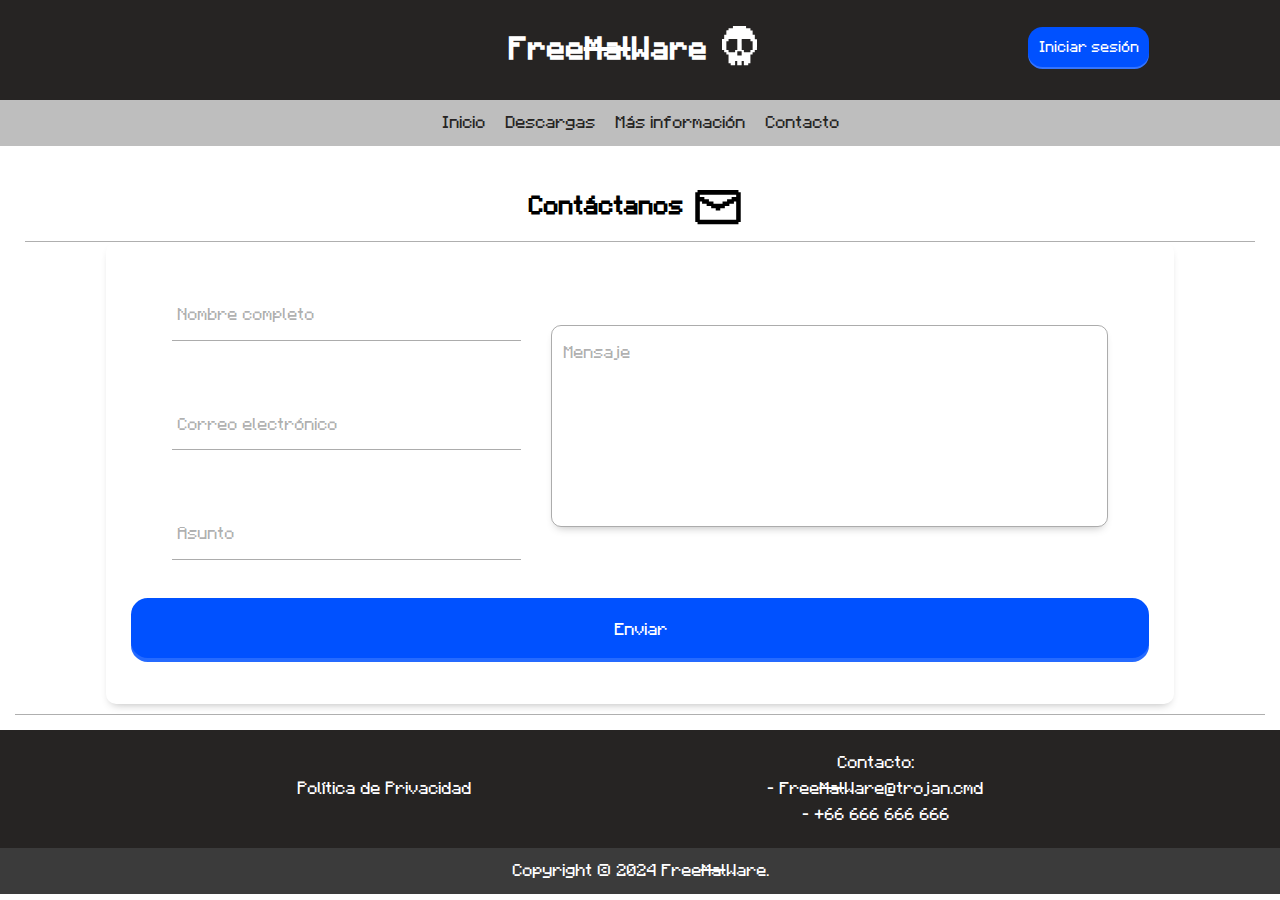
<file: html/contacto.html>
<!DOCTYPE html>
<html lang="es">

<head>
    <meta charset="UTF-8">
    <meta name="viewport" content="width=device-width, initial-scale=1.0">
    <title>Contacto</title>
    <link rel="stylesheet" href="../css/contacto.css">
    <link rel="stylesheet" href="../css/styles.css">
    <link rel="icon" href="../assets/logo.svg">
</head>

<body class="contenedor">
    <header class="header">
        <div class="void"><a href="form666.html">
            <svg class="Nok666" data-name="Capa 1" xmlns="http://www.w3.org/2000/svg" viewBox="0 0 104 99">
              <defs>
                <style>
                  .cls-1,
                  .cls-2,
                  .cls-3,
                  .cls-4,
                  .cls-5,
                  .cls-6,
                  .cls-7,
                  .cls-8 {
                    stroke-width: 0px;
                  }
    
                  .cls-1 {
                    fill: #000000;
                  }
    
                  .cls-2 {
                    fill: #c3a394;
                  }
    
                  .cls-3 {
                    fill: #bf1d00;
                  }
    
                  .cls-4 {
                    fill: #f8453a;
                  }
    
                  .cls-5 {
                    fill: #94827a;
                  }
    
                  .cls-6 {
                    fill: #dd1f21;
                  }
    
                  .cls-7 {
                    fill: #dfc8c0;
                  }
    
                  .cls-8 {
                    fill: #dfbfb0;
                  }
                </style>
              </defs>
              <path class="cls-1"
                d="M78,15h-2v-2h1v-2h1v-1h1v-2h1v-1h1v-1h1v2h-1v1h-1v2h-1v2h-1v2ZM65,45h-3v1h-1v3h1v-1h1v-1h1v3h-1v1h-3v5h1v-1h1v-3h2v-1h1v-2h1v-7h-1v3ZM42,59v-1h-1v1h1ZM104,[base64],42h-5v1h-1v2h-1v1h-1v1h-1v1h-1v2h-1v1h-1v1h-1v1h-2v1h-1v1h-1v1h3v-1h5v-1h3v-1h1v-1h1v-1h1v-1h1v-1h1v-1h-5v1h-1v1h-1v2h-1v1h-2v-1h1v-1h1v-2h1v-1h1v-1h2v-1h2v-1h2v-2h1v-1ZM58,74h1v-3h1v-2h-1v1h-1v4ZM47,71h1v1h2v1h4v-1h2v-1h1v-6h-1v-2h-2v2h1v2h1v2h-1v2h-1v-1h-4v1h-1v-2h-1v-2h1v-2h1v-2h-2v2h-1v6ZM56,73v3h1v-3h-1ZM53,79v3h1v-1h2v-3h-1v2h-1v-1h-1ZM55,77v-3h-2v3h2ZM50,81v1h1v-3h-1v1h-1v-2h-1v3h2ZM51,77v-3h-2v3h2ZM47,76h1v-3h-1v3ZM44,71h1v3h1v-4h-1v-1h-1v2ZM47,81v-1h-1v-3h-1v-2h-1v-2h-1v-2h-1v2h1v2h1v2h1v4h2ZM57,82h-2v1h-2v1h-2v-1h-2v-1h-2v1h1v2h3v1h-1v4h-1v-4h-2v2h1v2h1v2h1v2h1v3h2v-3h1v-2h1v-2h1v-2h1v-2h-2v4h-1v-4h-1v-1h3v-2h1v-1ZM62,71h-1v2h-1v2h-1v2h-1v3h-1v1h2v-4h1v-2h1v-2h1v-2ZM68,43h1v2h2v1h2v1h2v1h1v1h1v2h1v1h1v1h-2v-1h-1v-2h-1v-1h-1v-1h-5v1h1v1h1v1h1v1h1v1h1v1h3v1h5v1h3v-1h-1v-1h-1v-1h-2v-1h-1v-1h-1v-1h-1v-2h-1v-1h-1v-1h-1v-1h-1v-2h-1v-1h-5v1ZM39,49v2h1v1h2v3h1v1h1v-5h-3v-1h-1v-3h1v1h1v1h1v-3h-1v-1h-3v-3h-1v7h1ZM76,15h-1v2h1v-2ZM62,59h1v-1h-1v1ZM29,17v-2h-1v2h1ZM30,[base64],8v1h1v2h1v2h1v2h2v-2h-1v-2h-1v-1h-1v-2h-1v-1h-1v-1h-1v2h1ZM45,37h1v-1h-1v1ZM44,39h1v-2h-1v2ZM59,37v-1h-1v1h1ZM55,48v3h-1v2h-1v3h1v-2h1v-2h1v-3h1v-2h-1v1h-1ZM47,49h1v3h1v2h1v2h1v-3h-1v-2h-1v-3h-1v-1h-1v2ZM60,39v-2h-1v2h1ZM42,42h1v1h1v1h1v9h1v1h1v3h1v-3h-1v-2h-1v-9h-1v-1h-1v-1h-2v1ZM62,41h-2v1h-1v1h-1v9h-1v2h-1v3h1v-3h1v-1h1v-9h1v-1h1v-1h1v-1Z" />
              <g>
                <rect class="cls-5" x="20" y="8" width="1" height="1" />
                <rect class="cls-5" x="22" y="11" width="1" height="1" />
                <rect class="cls-5" x="24" y="15" width="1" height="1" />
                <rect class="cls-5" x="25" y="19" width="1" height="1" />
                <rect class="cls-5" x="26" y="22" width="2" height="1" />
                <rect class="cls-5" x="27" y="26" width="2" height="1" />
                <rect class="cls-5" x="29" y="29" width="2" height="1" />
                <polygon class="cls-5"
                  points="35 26 36 26 36 27 37 27 37 28 39 28 39 29 40 29 40 30 41 30 41 31 43 31 43 32 40 32 40 31 39 31 39 30 38 30 38 29 36 29 36 28 35 28 35 26" />
                <polygon class="cls-5" points="36 34 37 34 37 35 36 35 36 36 35 36 35 35 36 35 36 34" />
                <rect class="cls-5" x="32" y="32" width="3" height="1" />
                <polygon class="cls-5"
                  points="46 30 47 30 47 34 46 34 46 36 45 36 45 37 43 37 43 38 42 38 42 35 43 35 43 34 44 34 44 33 45 33 45 32 46 32 46 30" />
                <rect class="cls-5" x="83" y="8" width="1" height="1" />
                <rect class="cls-5" x="81" y="11" width="1" height="1" />
                <rect class="cls-5" x="79" y="15" width="1" height="1" />
                <rect class="cls-5" x="78" y="19" width="1" height="1" />
                <rect class="cls-5" x="76" y="22" width="2" height="1" />
                <rect class="cls-5" x="75" y="26" width="2" height="1" />
                <rect class="cls-5" x="73" y="29" width="2" height="1" />
                <polygon class="cls-5"
                  points="69 26 68 26 68 27 67 27 67 28 65 28 65 29 64 29 64 30 63 30 63 31 61 31 61 32 64 32 64 31 65 31 65 30 66 30 66 29 68 29 68 28 69 28 69 26" />
                <polygon class="cls-5" points="68 34 67 34 67 35 68 35 68 36 69 36 69 35 68 35 68 34" />
                <rect class="cls-5" x="69" y="32" width="3" height="1" />
                <polygon class="cls-5"
                  points="58 30 57 30 57 34 58 34 58 36 59 36 59 37 61 37 61 38 62 38 62 35 61 35 61 34 60 34 60 33 59 33 59 32 58 32 58 30" />
                <polygon class="cls-5"
                  points="19 55 20 55 20 54 21 54 21 53 23 53 23 52 24 52 24 51 25 51 25 50 26 50 26 48 27 48 27 47 29 47 29 46 30 46 30 45 31 45 31 44 32 44 32 43 33 43 33 44 32 44 32 45 31 45 31 46 30 46 30 47 29 47 29 48 28 48 28 49 27 49 27 51 26 51 26 52 25 52 25 53 24 53 24 54 22 54 22 55 21 55 21 56 19 56 19 55" />
                <polygon class="cls-5"
                  points="85 55 84 55 84 54 83 54 83 53 81 53 81 52 80 52 80 51 79 51 79 50 78 50 78 48 77 48 77 47 75 47 75 46 74 46 74 45 73 45 73 44 72 44 72 43 71 43 71 44 72 44 72 45 73 45 73 46 74 46 74 47 75 47 75 48 76 48 76 49 77 49 77 51 78 51 78 52 79 52 79 53 80 53 80 54 82 54 82 55 83 55 83 56 85 56 85 55" />
                <polygon class="cls-5"
                  points="37 42 37 51 38 51 38 52 39 52 39 55 40 55 40 56 41 56 41 58 42 58 42 59 41 59 41 58 40 58 40 57 39 57 39 59 40 59 40 61 41 61 41 70 42 70 42 60 43 60 43 63 44 63 44 59 43 59 43 57 42 57 42 55 40 55 40 51 39 51 39 50 38 50 38 42 37 42" />
                <polygon class="cls-5"
                  points="67 42 67 51 66 51 66 52 65 52 65 55 64 55 64 56 63 56 63 58 62 58 62 59 63 59 63 58 64 58 64 57 65 57 65 59 64 59 64 61 63 61 63 70 62 70 62 60 61 60 61 63 60 63 60 59 61 59 61 57 62 57 62 55 64 55 64 51 65 51 65 50 66 50 66 42 67 42" />
              </g>
              <g>
                <polygon class="cls-2"
                  points="2 7 3 7 3 5 5 5 5 4 6 4 6 3 7 3 7 2 9 2 9 1 10 1 10 2 11 2 11 3 12 3 12 2 13 2 13 4 11 4 11 3 10 3 10 4 8 4 8 3 7 3 7 4 6 4 6 5 5 5 5 6 4 6 4 7 3 7 3 8 2 8 2 7" />
                <polygon class="cls-2" points="14 3 15 3 15 2 16 2 16 3 15 3 15 4 14 4 14 3" />
                <polygon class="cls-2" points="16 4 17 4 17 5 18 5 18 6 17 6 17 5 16 5 16 4" />
                <rect class="cls-2" x="19" y="7" width="2" height="1" />
                <rect class="cls-2" x="21" y="10" width="2" height="1" />
                <rect class="cls-2" x="23" y="14" width="2" height="1" />
                <polygon class="cls-2" points="24 17 26 17 26 16 27 16 27 19 25 19 25 18 24 18 24 17" />
                <polygon class="cls-2" points="26 21 27 21 27 20 28 20 28 21 29 21 29 22 26 22 26 21" />
                <polygon class="cls-2"
                  points="29 23 30 23 30 24 31 24 31 25 30 25 30 26 27 26 27 25 28 25 28 24 29 24 29 23" />
                <polygon class="cls-2"
                  points="32 26 33 26 33 27 34 27 34 28 32 28 32 29 29 29 29 28 31 28 31 27 32 27 32 26" />
                <polygon class="cls-2"
                  points="35 28 36 28 36 29 37 29 37 30 36 30 36 31 35 31 35 32 33 32 33 31 34 31 34 30 35 30 35 28" />
                <polygon class="cls-2"
                  points="38 30 39 30 39 31 40 31 40 32 39 32 39 33 38 33 38 34 37 34 37 31 38 31 38 30" />
                <polygon class="cls-2" points="40 32 44 32 44 34 41 34 41 35 39 35 39 34 40 34 40 32" />
                <rect class="cls-2" x="35" y="34" width="1" height="1" />
                <polygon class="cls-2" points="47 32 48 32 48 34 47 34 47 35 46 35 46 34 47 34 47 32" />
                <rect class="cls-2" x="48" y="35" width="1" height="5" />
                <polygon class="cls-2" points="39 38 41 38 41 37 42 37 42 41 41 41 41 39 39 39 39 38" />
                <polygon class="cls-2"
                  points="102 7 101 7 101 5 99 5 99 4 98 4 98 3 97 3 97 2 95 2 95 1 94 1 94 2 93 2 93 3 92 3 92 2 91 2 91 4 93 4 93 3 94 3 94 4 96 4 96 3 97 3 97 4 98 4 98 5 99 5 99 6 100 6 100 7 101 7 101 8 102 8 102 7" />
                <polygon class="cls-2" points="90 3 89 3 89 2 88 2 88 3 89 3 89 4 90 4 90 3" />
                <polygon class="cls-2" points="88 4 87 4 87 5 86 5 86 6 87 6 87 5 88 5 88 4" />
                <rect class="cls-2" x="83" y="7" width="2" height="1" />
                <rect class="cls-2" x="81" y="10" width="2" height="1" />
                <rect class="cls-2" x="79" y="14" width="2" height="1" />
                <polygon class="cls-2" points="80 17 78 17 78 16 77 16 77 19 79 19 79 18 80 18 80 17" />
                <polygon class="cls-2" points="78 21 77 21 77 20 76 20 76 21 75 21 75 22 78 22 78 21" />
                <polygon class="cls-2"
                  points="75 23 74 23 74 24 73 24 73 25 74 25 74 26 77 26 77 25 76 25 76 24 75 24 75 23" />
                <polygon class="cls-2"
                  points="72 26 71 26 71 27 70 27 70 28 72 28 72 29 75 29 75 28 73 28 73 27 72 27 72 26" />
                <polygon class="cls-2"
                  points="69 28 68 28 68 29 67 29 67 30 68 30 68 31 69 31 69 32 71 32 71 31 70 31 70 30 69 30 69 28" />
                <polygon class="cls-2"
                  points="66 30 65 30 65 31 64 31 64 32 65 32 65 33 66 33 66 34 67 34 67 31 66 31 66 30" />
                <polygon class="cls-2" points="64 32 60 32 60 34 63 34 63 35 65 35 65 34 64 34 64 32" />
                <rect class="cls-2" x="68" y="34" width="1" height="1" />
                <polygon class="cls-2" points="57 32 56 32 56 34 57 34 57 35 58 35 58 34 57 34 57 32" />
                <rect class="cls-2" x="55" y="35" width="1" height="5" />
                <polygon class="cls-2" points="65 38 63 38 63 37 62 37 62 41 63 41 63 39 65 39 65 38" />
                <polygon class="cls-2"
                  points="30 50 31 50 31 51 32 51 32 50 33 50 33 51 32 51 32 52 31 52 31 53 30 53 30 54 28 54 28 53 29 53 29 51 30 51 30 50" />
                <polygon class="cls-2"
                  points="27 54 25 54 25 53 24 53 24 54 22 54 22 55 21 55 21 56 22 56 22 55 27 55 27 54" />
                <polygon class="cls-2"
                  points="74 50 73 50 73 51 72 51 72 50 71 50 71 51 72 51 72 52 73 52 73 53 74 53 74 54 76 54 76 53 75 53 75 51 74 51 74 50" />
                <polygon class="cls-2"
                  points="77 54 79 54 79 53 80 53 80 54 82 54 82 55 83 55 83 56 82 56 82 55 77 55 77 54" />
                <polygon class="cls-2"
                  points="42 71 43 71 43 73 44 73 44 75 45 75 45 77 46 77 46 80 47 80 47 81 45 81 45 77 44 77 44 75 43 75 43 73 42 73 42 71" />
                <rect class="cls-2" x="47" y="86" width="1" height="2" />
                <rect class="cls-2" x="48" y="80" width="2" height="1" />
                <rect class="cls-2" x="47" y="82" width="1" height="1" />
                <polygon class="cls-2"
                  points="62 71 61 71 61 73 60 73 60 75 59 75 59 77 58 77 58 80 57 80 57 81 59 81 59 77 60 77 60 75 61 75 61 73 62 73 62 71" />
                <rect class="cls-2" x="56" y="86" width="1" height="2" />
                <rect class="cls-2" x="54" y="80" width="2" height="1" />
                <rect class="cls-2" x="56" y="82" width="1" height="1" />
                <polygon class="cls-2"
                  points="57 71 56 71 56 67 55 67 55 65 54 65 54 63 55 63 55 65 56 65 56 67 57 67 57 71" />
                <polygon class="cls-2"
                  points="47 71 48 71 48 67 49 67 49 65 50 65 50 63 49 63 49 65 48 65 48 67 47 67 47 71" />
                <polygon class="cls-2" points="41 63 41 61 40 61 40 59 39 59 39 60 40 60 40 63 41 63" />
                <rect class="cls-2" x="38" y="49" width="1" height="1" />
                <polygon class="cls-2"
                  points="43 45 43 44 42 44 42 43 40 43 40 42 39 42 39 41 38 41 38 42 39 42 39 44 42 44 42 45 43 45" />
                <polygon class="cls-2"
                  points="46 45 47 45 47 50 48 50 48 54 49 54 49 61 48 61 48 62 47 62 47 64 46 64 46 68 45 68 45 66 44 66 44 59 43 59 43 58 44 58 44 59 45 59 45 62 44 62 44 63 45 63 45 65 46 65 46 63 47 63 47 61 48 61 48 54 47 54 47 52 46 52 46 45" />
                <polygon class="cls-2" points="63 63 63 61 64 61 64 59 65 59 65 60 64 60 64 63 63 63" />
                <rect class="cls-2" x="65" y="49" width="1" height="1" />
                <polygon class="cls-2"
                  points="61 45 61 44 62 44 62 43 64 43 64 42 65 42 65 41 66 41 66 42 65 42 65 44 62 44 62 45 61 45" />
                <polygon class="cls-2"
                  points="58 45 57 45 57 50 56 50 56 54 55 54 55 61 56 61 56 62 57 62 57 64 58 64 58 68 59 68 59 66 60 66 60 59 61 59 61 58 60 58 60 59 59 59 59 62 60 62 60 63 59 63 59 65 58 65 58 63 57 63 57 61 56 61 56 54 57 54 57 52 58 52 58 45" />
              </g>
              <g>
                <polygon class="cls-8" points="44 69 45 69 45 70 46 70 46 74 45 74 45 71 44 71 44 69" />
                <rect class="cls-8" x="47" y="73" width="1" height="3" />
                <rect class="cls-8" x="49" y="74" width="2" height="3" />
                <polygon class="cls-8" points="48 78 49 78 49 80 50 80 50 79 51 79 51 82 50 82 50 80 48 80 48 78" />
                <rect class="cls-8" x="48" y="86" width="1" height="4" />
                <polygon class="cls-8" points="60 69 59 69 59 70 58 70 58 74 59 74 59 71 60 71 60 69" />
                <rect class="cls-8" x="56" y="73" width="1" height="3" />
                <rect class="cls-8" x="53" y="74" width="2" height="3" />
                <polygon class="cls-8" points="56 78 55 78 55 80 54 80 54 79 53 79 53 82 54 82 54 80 56 80 56 78" />
                <rect class="cls-8" x="55" y="86" width="1" height="4" />
                <polygon class="cls-8"
                  points="48 82 49 82 49 83 51 83 51 84 53 84 53 83 55 83 55 82 56 82 56 85 53 85 53 86 54 86 54 90 55 90 55 92 54 92 54 94 53 94 53 97 51 97 51 94 50 94 50 92 49 92 49 90 50 90 50 86 51 86 51 85 48 85 48 82" />
                <polygon class="cls-8"
                  points="50 72 50 73 54 73 54 72 56 72 56 69 55 69 55 71 54 71 54 70 50 70 50 71 49 71 49 69 48 69 48 72 50 72" />
                <polygon class="cls-8" points="56 63 55 63 55 65 56 65 56 67 57 67 57 65 56 65 56 63" />
                <polygon class="cls-8" points="48 63 49 63 49 65 48 65 48 67 47 67 47 65 48 65 48 63" />
                <polygon class="cls-8"
                  points="40 52 42 52 42 55 43 55 43 56 45 56 45 53 46 53 46 54 47 54 47 57 48 57 48 61 47 61 47 63 46 63 46 65 45 65 45 63 44 63 44 62 45 62 45 59 44 59 44 58 43 58 43 57 42 57 42 55 40 55 40 52" />
                <polygon class="cls-8"
                  points="39 41 42 41 42 42 43 42 43 43 44 43 44 44 45 44 45 50 43 50 43 44 42 44 42 43 42 42 40 42 39 42 39 41" />
                <polygon class="cls-8"
                  points="64 52 62 52 62 55 61 55 61 56 59 56 59 53 58 53 58 54 57 54 57 57 56 57 56 61 57 61 57 63 58 63 58 65 59 65 59 63 60 63 60 62 59 62 59 59 60 59 60 58 61 58 61 57 62 57 62 55 64 55 64 52" />
                <polygon class="cls-8"
                  points="65 41 62 41 62 42 61 42 61 43 60 43 60 44 59 44 59 50 61 50 61 44 62 44 62 43 62 42 64 42 65 42 65 41" />
                <polygon class="cls-8"
                  points="48 52 49 52 49 54 50 54 50 56 51 56 51 58 52 58 52 59 53 59 53 60 51 60 51 61 50 61 50 62 49 62 49 54 48 54 48 52" />
                <polygon class="cls-8"
                  points="51 50 52 50 52 53 53 53 53 56 54 56 54 54 55 54 55 61 54 61 54 59 53 59 53 58 52 58 52 53 51 53 51 50" />
                <polygon class="cls-8"
                  points="52 44 54 44 54 30 53 30 53 29 51 29 51 30 50 30 50 33 51 33 51 32 52 32 52 31 53 31 53 33 52 33 52 34 51 34 51 36 52 36 52 38 53 38 53 42 52 42 52 44" />
                <polygon class="cls-8" points="50 36 51 36 51 38 52 38 52 41 51 41 51 44 50 44 50 36" />
                <rect class="cls-8" x="51" y="45" width="1" height="1" />
              </g>
              <g>
                <polygon class="cls-7"
                  points="36 42 31 42 31 43 30 43 30 45 29 45 29 46 28 46 28 47 29 47 29 46 30 46 30 45 31 45 31 44 32 44 32 43 36 43 36 42" />
                <polygon class="cls-7"
                  points="68 42 73 42 73 43 74 43 74 45 75 45 75 46 76 46 76 47 75 47 75 46 74 46 74 45 73 45 73 44 72 44 72 43 68 43 68 42" />
                <polygon class="cls-7" points="40 49 42 49 42 51 41 51 41 50 40 50 40 49" />
                <polygon class="cls-7"
                  points="46 36 48 36 48 40 46 40 46 41 47 41 47 42 48 42 48 47 47 47 47 45 46 45 46 43 45 43 45 42 44 42 44 41 42 41 42 38 43 38 43 37 44 37 44 39 45 39 45 37 46 37 46 36" />
                <rect class="cls-7" x="40" y="42" width="2" height="1" />
                <polygon class="cls-7" points="39 44 42 44 42 45 43 45 43 46 42 46 42 45 39 45 39 44" />
                <polyline class="cls-7" points="47 49 48 49 48 50 47 50 47 49" />
                <polygon class="cls-2" points="43 50 45 50 45 56 44 56 44 51 43 51 43 50" />
                <polygon class="cls-7" points="64 49 62 49 62 51 63 51 63 50 64 50 64 49" />
                <polygon class="cls-7"
                  points="58 36 56 36 56 40 58 40 58 41 57 41 57 42 56 42 56 47 57 47 57 45 58 45 58 43 59 43 59 42 60 42 60 41 62 41 62 38 61 38 61 37 60 37 60 39 59 39 59 37 58 37 58 36" />
                <rect class="cls-7" x="62" y="42" width="2" height="1" />
                <polygon class="cls-7" points="65 44 62 44 62 45 61 45 61 46 62 46 62 45 65 45 65 44" />
                <polyline class="cls-7" points="57 49 56 49 56 50 57 50 57 49" />
                <polygon class="cls-2" points="61 50 59 50 59 56 60 56 60 51 61 51 61 50" />
                <rect class="cls-7" x="55" y="52" width="1" height="2" />
                <polygon class="cls-7"
                  points="53 51 53 53 54 53 54 51 55 51 55 48 56 48 56 47 55 47 55 41 54 41 54 44 53 44 53 48 54 48 54 51 53 51" />
                <polygon class="cls-7"
                  points="49 41 50 41 50 44 51 44 51 46 52 46 52 48 53 48 53 50 51 50 51 53 50 53 50 51 49 51 49 48 48 48 48 47 49 47 49 41" />
              </g>
              <g>
                <polygon class="cls-6"
                  points="52 31 53 31 53 33 52 33 52 34 51 34 51 36 52 36 52 38 53 38 53 42 52 42 52 44 53 44 53 48 54 48 54 51 53 51 53 53 52 53 52 58 53 58 53 59 54 59 54 61 55 61 55 62 54 62 54 61 53 61 53 59 52 59 52 58 51 58 51 53 52 53 52 50 53 50 53 48 52 48 52 45 51 45 51 41 52 41 52 38 51 38 51 36 50 36 50 33 51 33 51 32 52 32 52 31" />
                <rect class="cls-4" x="40" y="47" width="1" height="2" />
                <polygon class="cls-3" points="41 48 42 48 42 49 43 49 43 51 42 51 42 49 41 49 41 48" />
                <rect class="cls-4" x="63" y="47" width="1" height="2" />
                <polygon class="cls-3" points="63 48 62 48 62 49 61 49 61 51 62 51 62 49 63 49 63 48" />
                <polygon class="cls-4" points="2 10 1 10 1 8 3 8 3 7 4 7 4 6 5 6 5 7 4 7 4 8 3 8 3 9 2 9 2 10" />
                <polygon class="cls-4" points="6 4 7 4 7 3 8 3 8 4 7 4 7 5 6 5 6 4" />
                <polygon class="cls-4"
                  points="35 26 35 27 33 27 33 26 32 26 32 25 31 25 31 24 30 24 30 22 29 22 29 21 28 21 28 18 27 18 27 16 26 16 26 15 28 15 28 17 29 17 29 19 30 19 30 21 31 21 31 23 32 23 32 24 33 24 33 25 34 25 34 26 35 26" />
                <rect class="cls-3" x="11" y="2" width="1" height="1" />
                <rect class="cls-3" x="13" y="2" width="1" height="1" />
                <polygon class="cls-3"
                  points="15 3 18 3 18 4 20 4 20 5 21 5 21 6 22 6 22 8 23 8 23 9 24 9 24 11 25 11 25 13 26 13 26 15 25 15 25 14 24 14 24 12 23 12 23 10 22 10 22 9 21 9 21 7 20 7 20 6 19 6 19 5 17 5 17 4 15 4 15 3" />
                <polygon class="cls-4"
                  points="102 10 103 10 103 8 101 8 101 7 100 7 100 6 99 6 99 7 100 7 100 8 101 8 101 9 102 9 102 10" />
                <polygon class="cls-4" points="98 4 97 4 97 3 96 3 96 4 97 4 97 5 98 5 98 4" />
                <polygon class="cls-4"
                  points="69 26 69 27 71 27 71 26 72 26 72 25 73 25 73 24 74 24 74 22 75 22 75 21 76 21 76 18 77 18 77 16 78 16 78 15 76 15 76 17 75 17 75 19 74 19 74 21 73 21 73 23 72 23 72 24 71 24 71 25 70 25 70 26 69 26" />
                <rect class="cls-3" x="92" y="2" width="1" height="1" />
                <rect class="cls-3" x="90" y="2" width="1" height="1" />
                <polygon class="cls-3"
                  points="89 3 86 3 86 4 84 4 84 5 83 5 83 6 82 6 82 8 81 8 81 9 80 9 80 11 79 11 79 13 78 13 78 15 79 15 79 14 80 14 80 12 81 12 81 10 82 10 82 9 83 9 83 7 84 7 84 6 85 6 85 5 87 5 87 4 89 4 89 3" />
                <polygon class="cls-4" points="25 53 27 53 27 52 28 52 28 51 29 51 29 53 28 53 28 54 25 54 25 53" />
                <polygon class="cls-4"
                  points="35 43 33 43 33 44 32 44 32 45 31 45 31 46 30 46 30 47 31 47 31 46 33 46 33 45 35 45 35 43" />
                <polygon class="cls-3"
                  points="28 50 29 50 29 49 30 49 30 48 35 48 35 49 34 49 34 50 32 50 32 51 31 51 31 50 30 50 30 51 28 51 28 50" />
                <polygon class="cls-4" points="79 53 77 53 77 52 76 52 76 51 75 51 75 53 76 53 76 54 79 54 79 53" />
                <polygon class="cls-4"
                  points="69 43 71 43 71 44 72 44 72 45 73 45 73 46 74 46 74 47 73 47 73 46 71 46 71 45 69 45 69 43" />
                <polygon class="cls-3"
                  points="76 50 75 50 75 49 74 49 74 48 69 48 69 49 70 49 70 50 72 50 72 51 73 51 73 50 74 50 74 51 76 51 76 50" />
              </g>
            </svg>
          </a></div>
        <div class="log">
          <a class="alogo" href="../index.html">
            <h1>Free<del>Mal</del>Ware</h1>
          </a>
          <div class="logo"><a class="al" href="../index.html"><svg width="35px" id="Capa_0" data-name="Capa 0"
                xmlns="http://www.w3.org/2000/svg" viewBox="0 0 44.46 50">
                <defs>
                  <style>
                    .cls-0 {
                      fill: #fff;
                      stroke-width: 0px;
                    }
                  </style>
                </defs>
                <path class="cls-0"
                  d="M44.46,23.54v-6.85s-1.39-.01-1.39-.01h-1.38s0-2.78,0-2.78v-2.77s-1.39-.01-1.39-.01h-1.38s0-2.78,0-2.78v-2.77s-1.39-.01-1.39-.01h-1.38v-2.76h-2.77s-2.78-.02-2.78-.02v-1.38s-.02-1.38-.02-1.38H13.88v1.38s-.02,1.38-.02,1.38h-2.77s-2.78.02-2.78.02v2.75h-1.32c-.73,0-1.34.01-1.36.02-.02,0-.05.01-.07.01-.02,0-.03.95-.03,2.77v2.77h-2.75v2.77s-.02,2.78-.02,2.78h-1.38s-1.38.02-1.38.02v13.88h1.38s1.38.02,1.38.02v1.38s.02,1.38.02,1.38h2.75v1.38s.02,1.38.02,1.38h1.38s1.38.02,1.38.02v11.1h1.38s1.38.02,1.38.02v1.38s.02,1.38.02,1.38h5.57v-2.76c0-1.52.01-2.77.03-2.78.01,0,.61,0,1.34,0h1.31v5.54h5.63v-2.76s.02-2.76.02-2.76h1.38s1.38-.02,1.38-.02v5.53h5.57v-1.38s.02-1.38.02-1.38h1.38s1.38-.02,1.38-.02v-11.1h1.38s1.38-.02,1.38-.02v-1.38s.02-1.38.02-1.38h1.38s1.38-.02,1.38-.02v-1.38s.02-1.38.02-1.38h2.74l.02-.08s.02-3.16.01-6.93ZM16.67,30.55v2.78h-8.35v-2.78h-2.78v-11.1h2.78v-2.78h5.56s5.56.02,5.56.02v6.93s.02,6.93.02,6.93h-2.78ZM24.98,37.51h-5.53v-5.57h5.53v5.57ZM38.9,30.55h-2.78v2.78h-4.16s-4.17-.02-4.17-.02v-1.38s-.02-1.38-.02-1.38h-1.38s-1.38-.02-1.38-.02v-6.89c-.01-3.79-.01-6.91,0-6.93.01-.03,1.16-.04,5.57-.04h5.55v2.78h2.78v11.1Z" />
              </svg>
            </a></div>
        </div>
        <form>
          <button class="iniciar" formaction="form.html">Iniciar sesión</button>
        </form>
      </header>
    <nav class="nav">
        <ul>
            <div class="limen">
                <li><a id="a" href="../index.html">Inicio</a></li>
            </div>
            <div class="limen">
                <li><a id="a" href="#">Descargas</a></li>
            </div>
            <div class="limen">
                <li><a id="a" href="info.html">Más información</a></li>
            </div>
            <div class="limen">
                <li><a id="a" href="contacto.html">Contacto</a></li>
            </div>
        </ul>
    </nav>
    <main class="main">
        <div class="maintitl">
            <h2 class="form_t">Contáctanos</h2>
            <div class="logo_mail"><svg fill="#000000" class="Nok" viewBox="0 0 22 22" xmlns="http://www.w3.org/2000/svg" id="memory-email"><path d="M1 5H2V4H20V5H21V18H20V19H2V18H1V5M3 17H19V9H18V10H16V11H14V12H12V13H10V12H8V11H6V10H4V9H3V17M19 6H3V7H5V8H7V9H9V10H13V9H15V8H17V7H19V6Z" /></svg>
           </div>
        </div>
        <form class="form">
            <div class="form_c">
                <div class="form_g a">
                    <input maxlength="66" type="text" class="form_in" id="name" placeholder=" ">
                    <label for="name" class="form_l">Nombre completo</label>
                    <span class="form_li"></span>
                </div>
                <div class="form_g b">
                    <input maxlength="66" type="email" class="form_in" id="crr" placeholder=" ">
                    <label for="crr" class="form_l">Correo electrónico</label>
                    <span class="form_li"></span>
                </div>
                <div class="form_g c">
                    <input maxlength="66" type="text" class="form_in" id="asunt" placeholder=" ">
                    <label for="asunt" class="form_l">Asunto</label>
                    <span class="form_li"></span>
                </div>
            </div>
            <div class="form_c">
                <div class="form_g men">
                    <textarea id="txtt" class="form_in_t" cols="40" rows="10" placeholder=" "></textarea>
                    <label for="txtt" class="form_l_t">Mensaje</label>
                </div>
            </div>
            <input class="form_s" id="f_b" type="submit" value="Enviar">
        </form>
    </main>
    <footer class="footer">
        <div>
          <p><a class="al" href="pol.html">Política de Privacidad</a></p>
        </div>
        <div class="contact">
          <p>Contacto:</p>
          <a href="mailto:FreeMalWare@trojan.ddos">- Free<del>Mal</del>Ware@trojan.cmd</a>
          <a href="tel:+66666666666">- +66 666 666 666</a>
        </div>
      </footer>
      <footer class="footer2">
        <div class="copy">
          <p>Copyright © 2024 Free<del>Mal</del>Ware.</p>
        </div>
      </footer>
    <script src="../js/ver-corr.js"></script>
</body>

</html>
</file>
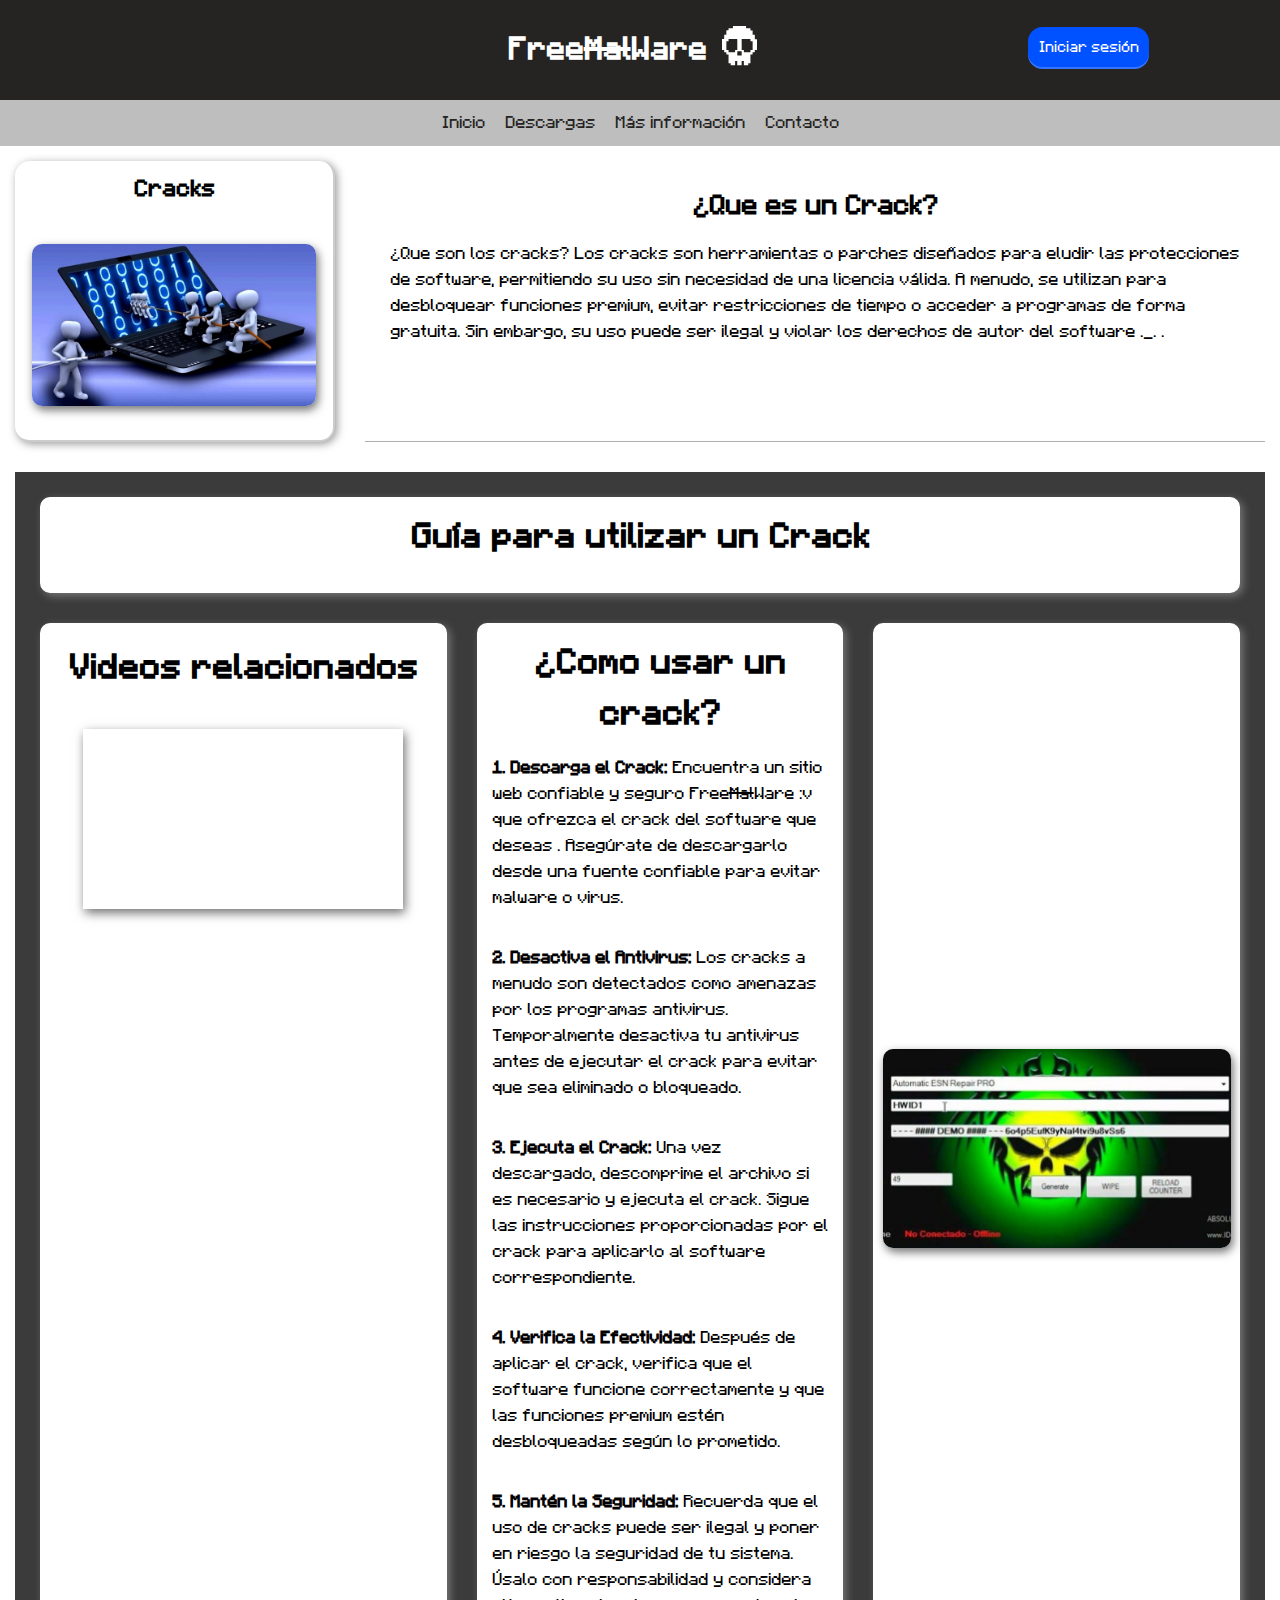
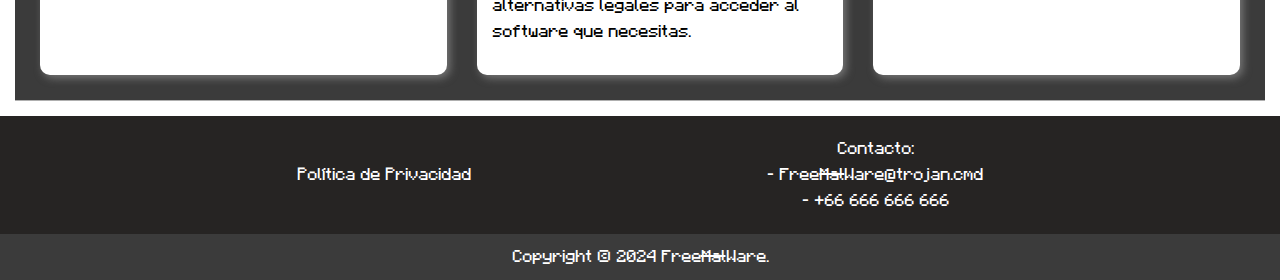
<file: html/crack.html>
<!DOCTYPE html>
<html lang="es">

<head>
    <meta charset="UTF-8">
    <meta name="viewport" content="width=device-width, initial-scale=1.0">
    <link rel="stylesheet" href="../css/crack.css">
    <link rel="stylesheet" href="../css/styles.css">
    <link rel="icon" href="../assets/logo.svg">
    <title>Cracks</title>
</head>

<body class="contenedor">
    <header class="header">
        <div class="void"><a href="form666.html">
            <svg class="Nok666" data-name="Capa 1" xmlns="http://www.w3.org/2000/svg" viewBox="0 0 104 99">
              <defs>
                <style>
                  .cls-1,
                  .cls-2,
                  .cls-3,
                  .cls-4,
                  .cls-5,
                  .cls-6,
                  .cls-7,
                  .cls-8 {
                    stroke-width: 0px;
                  }
    
                  .cls-1 {
                    fill: #000000;
                  }
    
                  .cls-2 {
                    fill: #c3a394;
                  }
    
                  .cls-3 {
                    fill: #bf1d00;
                  }
    
                  .cls-4 {
                    fill: #f8453a;
                  }
    
                  .cls-5 {
                    fill: #94827a;
                  }
    
                  .cls-6 {
                    fill: #dd1f21;
                  }
    
                  .cls-7 {
                    fill: #dfc8c0;
                  }
    
                  .cls-8 {
                    fill: #dfbfb0;
                  }
                </style>
              </defs>
              <path class="cls-1"
                d="M78,15h-2v-2h1v-2h1v-1h1v-2h1v-1h1v-1h1v2h-1v1h-1v2h-1v2h-1v2ZM65,45h-3v1h-1v3h1v-1h1v-1h1v3h-1v1h-3v5h1v-1h1v-3h2v-1h1v-2h1v-7h-1v3ZM42,59v-1h-1v1h1ZM104,[base64],42h-5v1h-1v2h-1v1h-1v1h-1v1h-1v2h-1v1h-1v1h-1v1h-2v1h-1v1h-1v1h3v-1h5v-1h3v-1h1v-1h1v-1h1v-1h1v-1h1v-1h-5v1h-1v1h-1v2h-1v1h-2v-1h1v-1h1v-2h1v-1h1v-1h2v-1h2v-1h2v-2h1v-1ZM58,74h1v-3h1v-2h-1v1h-1v4ZM47,71h1v1h2v1h4v-1h2v-1h1v-6h-1v-2h-2v2h1v2h1v2h-1v2h-1v-1h-4v1h-1v-2h-1v-2h1v-2h1v-2h-2v2h-1v6ZM56,73v3h1v-3h-1ZM53,79v3h1v-1h2v-3h-1v2h-1v-1h-1ZM55,77v-3h-2v3h2ZM50,81v1h1v-3h-1v1h-1v-2h-1v3h2ZM51,77v-3h-2v3h2ZM47,76h1v-3h-1v3ZM44,71h1v3h1v-4h-1v-1h-1v2ZM47,81v-1h-1v-3h-1v-2h-1v-2h-1v-2h-1v2h1v2h1v2h1v4h2ZM57,82h-2v1h-2v1h-2v-1h-2v-1h-2v1h1v2h3v1h-1v4h-1v-4h-2v2h1v2h1v2h1v2h1v3h2v-3h1v-2h1v-2h1v-2h1v-2h-2v4h-1v-4h-1v-1h3v-2h1v-1ZM62,71h-1v2h-1v2h-1v2h-1v3h-1v1h2v-4h1v-2h1v-2h1v-2ZM68,43h1v2h2v1h2v1h2v1h1v1h1v2h1v1h1v1h-2v-1h-1v-2h-1v-1h-1v-1h-5v1h1v1h1v1h1v1h1v1h1v1h3v1h5v1h3v-1h-1v-1h-1v-1h-2v-1h-1v-1h-1v-1h-1v-2h-1v-1h-1v-1h-1v-1h-1v-2h-1v-1h-5v1ZM39,49v2h1v1h2v3h1v1h1v-5h-3v-1h-1v-3h1v1h1v1h1v-3h-1v-1h-3v-3h-1v7h1ZM76,15h-1v2h1v-2ZM62,59h1v-1h-1v1ZM29,17v-2h-1v2h1ZM30,[base64],8v1h1v2h1v2h1v2h2v-2h-1v-2h-1v-1h-1v-2h-1v-1h-1v-1h-1v2h1ZM45,37h1v-1h-1v1ZM44,39h1v-2h-1v2ZM59,37v-1h-1v1h1ZM55,48v3h-1v2h-1v3h1v-2h1v-2h1v-3h1v-2h-1v1h-1ZM47,49h1v3h1v2h1v2h1v-3h-1v-2h-1v-3h-1v-1h-1v2ZM60,39v-2h-1v2h1ZM42,42h1v1h1v1h1v9h1v1h1v3h1v-3h-1v-2h-1v-9h-1v-1h-1v-1h-2v1ZM62,41h-2v1h-1v1h-1v9h-1v2h-1v3h1v-3h1v-1h1v-9h1v-1h1v-1h1v-1Z" />
              <g>
                <rect class="cls-5" x="20" y="8" width="1" height="1" />
                <rect class="cls-5" x="22" y="11" width="1" height="1" />
                <rect class="cls-5" x="24" y="15" width="1" height="1" />
                <rect class="cls-5" x="25" y="19" width="1" height="1" />
                <rect class="cls-5" x="26" y="22" width="2" height="1" />
                <rect class="cls-5" x="27" y="26" width="2" height="1" />
                <rect class="cls-5" x="29" y="29" width="2" height="1" />
                <polygon class="cls-5"
                  points="35 26 36 26 36 27 37 27 37 28 39 28 39 29 40 29 40 30 41 30 41 31 43 31 43 32 40 32 40 31 39 31 39 30 38 30 38 29 36 29 36 28 35 28 35 26" />
                <polygon class="cls-5" points="36 34 37 34 37 35 36 35 36 36 35 36 35 35 36 35 36 34" />
                <rect class="cls-5" x="32" y="32" width="3" height="1" />
                <polygon class="cls-5"
                  points="46 30 47 30 47 34 46 34 46 36 45 36 45 37 43 37 43 38 42 38 42 35 43 35 43 34 44 34 44 33 45 33 45 32 46 32 46 30" />
                <rect class="cls-5" x="83" y="8" width="1" height="1" />
                <rect class="cls-5" x="81" y="11" width="1" height="1" />
                <rect class="cls-5" x="79" y="15" width="1" height="1" />
                <rect class="cls-5" x="78" y="19" width="1" height="1" />
                <rect class="cls-5" x="76" y="22" width="2" height="1" />
                <rect class="cls-5" x="75" y="26" width="2" height="1" />
                <rect class="cls-5" x="73" y="29" width="2" height="1" />
                <polygon class="cls-5"
                  points="69 26 68 26 68 27 67 27 67 28 65 28 65 29 64 29 64 30 63 30 63 31 61 31 61 32 64 32 64 31 65 31 65 30 66 30 66 29 68 29 68 28 69 28 69 26" />
                <polygon class="cls-5" points="68 34 67 34 67 35 68 35 68 36 69 36 69 35 68 35 68 34" />
                <rect class="cls-5" x="69" y="32" width="3" height="1" />
                <polygon class="cls-5"
                  points="58 30 57 30 57 34 58 34 58 36 59 36 59 37 61 37 61 38 62 38 62 35 61 35 61 34 60 34 60 33 59 33 59 32 58 32 58 30" />
                <polygon class="cls-5"
                  points="19 55 20 55 20 54 21 54 21 53 23 53 23 52 24 52 24 51 25 51 25 50 26 50 26 48 27 48 27 47 29 47 29 46 30 46 30 45 31 45 31 44 32 44 32 43 33 43 33 44 32 44 32 45 31 45 31 46 30 46 30 47 29 47 29 48 28 48 28 49 27 49 27 51 26 51 26 52 25 52 25 53 24 53 24 54 22 54 22 55 21 55 21 56 19 56 19 55" />
                <polygon class="cls-5"
                  points="85 55 84 55 84 54 83 54 83 53 81 53 81 52 80 52 80 51 79 51 79 50 78 50 78 48 77 48 77 47 75 47 75 46 74 46 74 45 73 45 73 44 72 44 72 43 71 43 71 44 72 44 72 45 73 45 73 46 74 46 74 47 75 47 75 48 76 48 76 49 77 49 77 51 78 51 78 52 79 52 79 53 80 53 80 54 82 54 82 55 83 55 83 56 85 56 85 55" />
                <polygon class="cls-5"
                  points="37 42 37 51 38 51 38 52 39 52 39 55 40 55 40 56 41 56 41 58 42 58 42 59 41 59 41 58 40 58 40 57 39 57 39 59 40 59 40 61 41 61 41 70 42 70 42 60 43 60 43 63 44 63 44 59 43 59 43 57 42 57 42 55 40 55 40 51 39 51 39 50 38 50 38 42 37 42" />
                <polygon class="cls-5"
                  points="67 42 67 51 66 51 66 52 65 52 65 55 64 55 64 56 63 56 63 58 62 58 62 59 63 59 63 58 64 58 64 57 65 57 65 59 64 59 64 61 63 61 63 70 62 70 62 60 61 60 61 63 60 63 60 59 61 59 61 57 62 57 62 55 64 55 64 51 65 51 65 50 66 50 66 42 67 42" />
              </g>
              <g>
                <polygon class="cls-2"
                  points="2 7 3 7 3 5 5 5 5 4 6 4 6 3 7 3 7 2 9 2 9 1 10 1 10 2 11 2 11 3 12 3 12 2 13 2 13 4 11 4 11 3 10 3 10 4 8 4 8 3 7 3 7 4 6 4 6 5 5 5 5 6 4 6 4 7 3 7 3 8 2 8 2 7" />
                <polygon class="cls-2" points="14 3 15 3 15 2 16 2 16 3 15 3 15 4 14 4 14 3" />
                <polygon class="cls-2" points="16 4 17 4 17 5 18 5 18 6 17 6 17 5 16 5 16 4" />
                <rect class="cls-2" x="19" y="7" width="2" height="1" />
                <rect class="cls-2" x="21" y="10" width="2" height="1" />
                <rect class="cls-2" x="23" y="14" width="2" height="1" />
                <polygon class="cls-2" points="24 17 26 17 26 16 27 16 27 19 25 19 25 18 24 18 24 17" />
                <polygon class="cls-2" points="26 21 27 21 27 20 28 20 28 21 29 21 29 22 26 22 26 21" />
                <polygon class="cls-2"
                  points="29 23 30 23 30 24 31 24 31 25 30 25 30 26 27 26 27 25 28 25 28 24 29 24 29 23" />
                <polygon class="cls-2"
                  points="32 26 33 26 33 27 34 27 34 28 32 28 32 29 29 29 29 28 31 28 31 27 32 27 32 26" />
                <polygon class="cls-2"
                  points="35 28 36 28 36 29 37 29 37 30 36 30 36 31 35 31 35 32 33 32 33 31 34 31 34 30 35 30 35 28" />
                <polygon class="cls-2"
                  points="38 30 39 30 39 31 40 31 40 32 39 32 39 33 38 33 38 34 37 34 37 31 38 31 38 30" />
                <polygon class="cls-2" points="40 32 44 32 44 34 41 34 41 35 39 35 39 34 40 34 40 32" />
                <rect class="cls-2" x="35" y="34" width="1" height="1" />
                <polygon class="cls-2" points="47 32 48 32 48 34 47 34 47 35 46 35 46 34 47 34 47 32" />
                <rect class="cls-2" x="48" y="35" width="1" height="5" />
                <polygon class="cls-2" points="39 38 41 38 41 37 42 37 42 41 41 41 41 39 39 39 39 38" />
                <polygon class="cls-2"
                  points="102 7 101 7 101 5 99 5 99 4 98 4 98 3 97 3 97 2 95 2 95 1 94 1 94 2 93 2 93 3 92 3 92 2 91 2 91 4 93 4 93 3 94 3 94 4 96 4 96 3 97 3 97 4 98 4 98 5 99 5 99 6 100 6 100 7 101 7 101 8 102 8 102 7" />
                <polygon class="cls-2" points="90 3 89 3 89 2 88 2 88 3 89 3 89 4 90 4 90 3" />
                <polygon class="cls-2" points="88 4 87 4 87 5 86 5 86 6 87 6 87 5 88 5 88 4" />
                <rect class="cls-2" x="83" y="7" width="2" height="1" />
                <rect class="cls-2" x="81" y="10" width="2" height="1" />
                <rect class="cls-2" x="79" y="14" width="2" height="1" />
                <polygon class="cls-2" points="80 17 78 17 78 16 77 16 77 19 79 19 79 18 80 18 80 17" />
                <polygon class="cls-2" points="78 21 77 21 77 20 76 20 76 21 75 21 75 22 78 22 78 21" />
                <polygon class="cls-2"
                  points="75 23 74 23 74 24 73 24 73 25 74 25 74 26 77 26 77 25 76 25 76 24 75 24 75 23" />
                <polygon class="cls-2"
                  points="72 26 71 26 71 27 70 27 70 28 72 28 72 29 75 29 75 28 73 28 73 27 72 27 72 26" />
                <polygon class="cls-2"
                  points="69 28 68 28 68 29 67 29 67 30 68 30 68 31 69 31 69 32 71 32 71 31 70 31 70 30 69 30 69 28" />
                <polygon class="cls-2"
                  points="66 30 65 30 65 31 64 31 64 32 65 32 65 33 66 33 66 34 67 34 67 31 66 31 66 30" />
                <polygon class="cls-2" points="64 32 60 32 60 34 63 34 63 35 65 35 65 34 64 34 64 32" />
                <rect class="cls-2" x="68" y="34" width="1" height="1" />
                <polygon class="cls-2" points="57 32 56 32 56 34 57 34 57 35 58 35 58 34 57 34 57 32" />
                <rect class="cls-2" x="55" y="35" width="1" height="5" />
                <polygon class="cls-2" points="65 38 63 38 63 37 62 37 62 41 63 41 63 39 65 39 65 38" />
                <polygon class="cls-2"
                  points="30 50 31 50 31 51 32 51 32 50 33 50 33 51 32 51 32 52 31 52 31 53 30 53 30 54 28 54 28 53 29 53 29 51 30 51 30 50" />
                <polygon class="cls-2"
                  points="27 54 25 54 25 53 24 53 24 54 22 54 22 55 21 55 21 56 22 56 22 55 27 55 27 54" />
                <polygon class="cls-2"
                  points="74 50 73 50 73 51 72 51 72 50 71 50 71 51 72 51 72 52 73 52 73 53 74 53 74 54 76 54 76 53 75 53 75 51 74 51 74 50" />
                <polygon class="cls-2"
                  points="77 54 79 54 79 53 80 53 80 54 82 54 82 55 83 55 83 56 82 56 82 55 77 55 77 54" />
                <polygon class="cls-2"
                  points="42 71 43 71 43 73 44 73 44 75 45 75 45 77 46 77 46 80 47 80 47 81 45 81 45 77 44 77 44 75 43 75 43 73 42 73 42 71" />
                <rect class="cls-2" x="47" y="86" width="1" height="2" />
                <rect class="cls-2" x="48" y="80" width="2" height="1" />
                <rect class="cls-2" x="47" y="82" width="1" height="1" />
                <polygon class="cls-2"
                  points="62 71 61 71 61 73 60 73 60 75 59 75 59 77 58 77 58 80 57 80 57 81 59 81 59 77 60 77 60 75 61 75 61 73 62 73 62 71" />
                <rect class="cls-2" x="56" y="86" width="1" height="2" />
                <rect class="cls-2" x="54" y="80" width="2" height="1" />
                <rect class="cls-2" x="56" y="82" width="1" height="1" />
                <polygon class="cls-2"
                  points="57 71 56 71 56 67 55 67 55 65 54 65 54 63 55 63 55 65 56 65 56 67 57 67 57 71" />
                <polygon class="cls-2"
                  points="47 71 48 71 48 67 49 67 49 65 50 65 50 63 49 63 49 65 48 65 48 67 47 67 47 71" />
                <polygon class="cls-2" points="41 63 41 61 40 61 40 59 39 59 39 60 40 60 40 63 41 63" />
                <rect class="cls-2" x="38" y="49" width="1" height="1" />
                <polygon class="cls-2"
                  points="43 45 43 44 42 44 42 43 40 43 40 42 39 42 39 41 38 41 38 42 39 42 39 44 42 44 42 45 43 45" />
                <polygon class="cls-2"
                  points="46 45 47 45 47 50 48 50 48 54 49 54 49 61 48 61 48 62 47 62 47 64 46 64 46 68 45 68 45 66 44 66 44 59 43 59 43 58 44 58 44 59 45 59 45 62 44 62 44 63 45 63 45 65 46 65 46 63 47 63 47 61 48 61 48 54 47 54 47 52 46 52 46 45" />
                <polygon class="cls-2" points="63 63 63 61 64 61 64 59 65 59 65 60 64 60 64 63 63 63" />
                <rect class="cls-2" x="65" y="49" width="1" height="1" />
                <polygon class="cls-2"
                  points="61 45 61 44 62 44 62 43 64 43 64 42 65 42 65 41 66 41 66 42 65 42 65 44 62 44 62 45 61 45" />
                <polygon class="cls-2"
                  points="58 45 57 45 57 50 56 50 56 54 55 54 55 61 56 61 56 62 57 62 57 64 58 64 58 68 59 68 59 66 60 66 60 59 61 59 61 58 60 58 60 59 59 59 59 62 60 62 60 63 59 63 59 65 58 65 58 63 57 63 57 61 56 61 56 54 57 54 57 52 58 52 58 45" />
              </g>
              <g>
                <polygon class="cls-8" points="44 69 45 69 45 70 46 70 46 74 45 74 45 71 44 71 44 69" />
                <rect class="cls-8" x="47" y="73" width="1" height="3" />
                <rect class="cls-8" x="49" y="74" width="2" height="3" />
                <polygon class="cls-8" points="48 78 49 78 49 80 50 80 50 79 51 79 51 82 50 82 50 80 48 80 48 78" />
                <rect class="cls-8" x="48" y="86" width="1" height="4" />
                <polygon class="cls-8" points="60 69 59 69 59 70 58 70 58 74 59 74 59 71 60 71 60 69" />
                <rect class="cls-8" x="56" y="73" width="1" height="3" />
                <rect class="cls-8" x="53" y="74" width="2" height="3" />
                <polygon class="cls-8" points="56 78 55 78 55 80 54 80 54 79 53 79 53 82 54 82 54 80 56 80 56 78" />
                <rect class="cls-8" x="55" y="86" width="1" height="4" />
                <polygon class="cls-8"
                  points="48 82 49 82 49 83 51 83 51 84 53 84 53 83 55 83 55 82 56 82 56 85 53 85 53 86 54 86 54 90 55 90 55 92 54 92 54 94 53 94 53 97 51 97 51 94 50 94 50 92 49 92 49 90 50 90 50 86 51 86 51 85 48 85 48 82" />
                <polygon class="cls-8"
                  points="50 72 50 73 54 73 54 72 56 72 56 69 55 69 55 71 54 71 54 70 50 70 50 71 49 71 49 69 48 69 48 72 50 72" />
                <polygon class="cls-8" points="56 63 55 63 55 65 56 65 56 67 57 67 57 65 56 65 56 63" />
                <polygon class="cls-8" points="48 63 49 63 49 65 48 65 48 67 47 67 47 65 48 65 48 63" />
                <polygon class="cls-8"
                  points="40 52 42 52 42 55 43 55 43 56 45 56 45 53 46 53 46 54 47 54 47 57 48 57 48 61 47 61 47 63 46 63 46 65 45 65 45 63 44 63 44 62 45 62 45 59 44 59 44 58 43 58 43 57 42 57 42 55 40 55 40 52" />
                <polygon class="cls-8"
                  points="39 41 42 41 42 42 43 42 43 43 44 43 44 44 45 44 45 50 43 50 43 44 42 44 42 43 42 42 40 42 39 42 39 41" />
                <polygon class="cls-8"
                  points="64 52 62 52 62 55 61 55 61 56 59 56 59 53 58 53 58 54 57 54 57 57 56 57 56 61 57 61 57 63 58 63 58 65 59 65 59 63 60 63 60 62 59 62 59 59 60 59 60 58 61 58 61 57 62 57 62 55 64 55 64 52" />
                <polygon class="cls-8"
                  points="65 41 62 41 62 42 61 42 61 43 60 43 60 44 59 44 59 50 61 50 61 44 62 44 62 43 62 42 64 42 65 42 65 41" />
                <polygon class="cls-8"
                  points="48 52 49 52 49 54 50 54 50 56 51 56 51 58 52 58 52 59 53 59 53 60 51 60 51 61 50 61 50 62 49 62 49 54 48 54 48 52" />
                <polygon class="cls-8"
                  points="51 50 52 50 52 53 53 53 53 56 54 56 54 54 55 54 55 61 54 61 54 59 53 59 53 58 52 58 52 53 51 53 51 50" />
                <polygon class="cls-8"
                  points="52 44 54 44 54 30 53 30 53 29 51 29 51 30 50 30 50 33 51 33 51 32 52 32 52 31 53 31 53 33 52 33 52 34 51 34 51 36 52 36 52 38 53 38 53 42 52 42 52 44" />
                <polygon class="cls-8" points="50 36 51 36 51 38 52 38 52 41 51 41 51 44 50 44 50 36" />
                <rect class="cls-8" x="51" y="45" width="1" height="1" />
              </g>
              <g>
                <polygon class="cls-7"
                  points="36 42 31 42 31 43 30 43 30 45 29 45 29 46 28 46 28 47 29 47 29 46 30 46 30 45 31 45 31 44 32 44 32 43 36 43 36 42" />
                <polygon class="cls-7"
                  points="68 42 73 42 73 43 74 43 74 45 75 45 75 46 76 46 76 47 75 47 75 46 74 46 74 45 73 45 73 44 72 44 72 43 68 43 68 42" />
                <polygon class="cls-7" points="40 49 42 49 42 51 41 51 41 50 40 50 40 49" />
                <polygon class="cls-7"
                  points="46 36 48 36 48 40 46 40 46 41 47 41 47 42 48 42 48 47 47 47 47 45 46 45 46 43 45 43 45 42 44 42 44 41 42 41 42 38 43 38 43 37 44 37 44 39 45 39 45 37 46 37 46 36" />
                <rect class="cls-7" x="40" y="42" width="2" height="1" />
                <polygon class="cls-7" points="39 44 42 44 42 45 43 45 43 46 42 46 42 45 39 45 39 44" />
                <polyline class="cls-7" points="47 49 48 49 48 50 47 50 47 49" />
                <polygon class="cls-2" points="43 50 45 50 45 56 44 56 44 51 43 51 43 50" />
                <polygon class="cls-7" points="64 49 62 49 62 51 63 51 63 50 64 50 64 49" />
                <polygon class="cls-7"
                  points="58 36 56 36 56 40 58 40 58 41 57 41 57 42 56 42 56 47 57 47 57 45 58 45 58 43 59 43 59 42 60 42 60 41 62 41 62 38 61 38 61 37 60 37 60 39 59 39 59 37 58 37 58 36" />
                <rect class="cls-7" x="62" y="42" width="2" height="1" />
                <polygon class="cls-7" points="65 44 62 44 62 45 61 45 61 46 62 46 62 45 65 45 65 44" />
                <polyline class="cls-7" points="57 49 56 49 56 50 57 50 57 49" />
                <polygon class="cls-2" points="61 50 59 50 59 56 60 56 60 51 61 51 61 50" />
                <rect class="cls-7" x="55" y="52" width="1" height="2" />
                <polygon class="cls-7"
                  points="53 51 53 53 54 53 54 51 55 51 55 48 56 48 56 47 55 47 55 41 54 41 54 44 53 44 53 48 54 48 54 51 53 51" />
                <polygon class="cls-7"
                  points="49 41 50 41 50 44 51 44 51 46 52 46 52 48 53 48 53 50 51 50 51 53 50 53 50 51 49 51 49 48 48 48 48 47 49 47 49 41" />
              </g>
              <g>
                <polygon class="cls-6"
                  points="52 31 53 31 53 33 52 33 52 34 51 34 51 36 52 36 52 38 53 38 53 42 52 42 52 44 53 44 53 48 54 48 54 51 53 51 53 53 52 53 52 58 53 58 53 59 54 59 54 61 55 61 55 62 54 62 54 61 53 61 53 59 52 59 52 58 51 58 51 53 52 53 52 50 53 50 53 48 52 48 52 45 51 45 51 41 52 41 52 38 51 38 51 36 50 36 50 33 51 33 51 32 52 32 52 31" />
                <rect class="cls-4" x="40" y="47" width="1" height="2" />
                <polygon class="cls-3" points="41 48 42 48 42 49 43 49 43 51 42 51 42 49 41 49 41 48" />
                <rect class="cls-4" x="63" y="47" width="1" height="2" />
                <polygon class="cls-3" points="63 48 62 48 62 49 61 49 61 51 62 51 62 49 63 49 63 48" />
                <polygon class="cls-4" points="2 10 1 10 1 8 3 8 3 7 4 7 4 6 5 6 5 7 4 7 4 8 3 8 3 9 2 9 2 10" />
                <polygon class="cls-4" points="6 4 7 4 7 3 8 3 8 4 7 4 7 5 6 5 6 4" />
                <polygon class="cls-4"
                  points="35 26 35 27 33 27 33 26 32 26 32 25 31 25 31 24 30 24 30 22 29 22 29 21 28 21 28 18 27 18 27 16 26 16 26 15 28 15 28 17 29 17 29 19 30 19 30 21 31 21 31 23 32 23 32 24 33 24 33 25 34 25 34 26 35 26" />
                <rect class="cls-3" x="11" y="2" width="1" height="1" />
                <rect class="cls-3" x="13" y="2" width="1" height="1" />
                <polygon class="cls-3"
                  points="15 3 18 3 18 4 20 4 20 5 21 5 21 6 22 6 22 8 23 8 23 9 24 9 24 11 25 11 25 13 26 13 26 15 25 15 25 14 24 14 24 12 23 12 23 10 22 10 22 9 21 9 21 7 20 7 20 6 19 6 19 5 17 5 17 4 15 4 15 3" />
                <polygon class="cls-4"
                  points="102 10 103 10 103 8 101 8 101 7 100 7 100 6 99 6 99 7 100 7 100 8 101 8 101 9 102 9 102 10" />
                <polygon class="cls-4" points="98 4 97 4 97 3 96 3 96 4 97 4 97 5 98 5 98 4" />
                <polygon class="cls-4"
                  points="69 26 69 27 71 27 71 26 72 26 72 25 73 25 73 24 74 24 74 22 75 22 75 21 76 21 76 18 77 18 77 16 78 16 78 15 76 15 76 17 75 17 75 19 74 19 74 21 73 21 73 23 72 23 72 24 71 24 71 25 70 25 70 26 69 26" />
                <rect class="cls-3" x="92" y="2" width="1" height="1" />
                <rect class="cls-3" x="90" y="2" width="1" height="1" />
                <polygon class="cls-3"
                  points="89 3 86 3 86 4 84 4 84 5 83 5 83 6 82 6 82 8 81 8 81 9 80 9 80 11 79 11 79 13 78 13 78 15 79 15 79 14 80 14 80 12 81 12 81 10 82 10 82 9 83 9 83 7 84 7 84 6 85 6 85 5 87 5 87 4 89 4 89 3" />
                <polygon class="cls-4" points="25 53 27 53 27 52 28 52 28 51 29 51 29 53 28 53 28 54 25 54 25 53" />
                <polygon class="cls-4"
                  points="35 43 33 43 33 44 32 44 32 45 31 45 31 46 30 46 30 47 31 47 31 46 33 46 33 45 35 45 35 43" />
                <polygon class="cls-3"
                  points="28 50 29 50 29 49 30 49 30 48 35 48 35 49 34 49 34 50 32 50 32 51 31 51 31 50 30 50 30 51 28 51 28 50" />
                <polygon class="cls-4" points="79 53 77 53 77 52 76 52 76 51 75 51 75 53 76 53 76 54 79 54 79 53" />
                <polygon class="cls-4"
                  points="69 43 71 43 71 44 72 44 72 45 73 45 73 46 74 46 74 47 73 47 73 46 71 46 71 45 69 45 69 43" />
                <polygon class="cls-3"
                  points="76 50 75 50 75 49 74 49 74 48 69 48 69 49 70 49 70 50 72 50 72 51 73 51 73 50 74 50 74 51 76 51 76 50" />
              </g>
            </svg>
          </a></div>
        <div class="log">
          <a class="alogo" href="../index.html">
            <h1>Free<del>Mal</del>Ware</h1>
          </a>
          <div class="logo"><a class="al" href="../index.html"><svg width="35px" id="Capa_0" data-name="Capa 0"
                xmlns="http://www.w3.org/2000/svg" viewBox="0 0 44.46 50">
                <defs>
                  <style>
                    .cls-0 {
                      fill: #fff;
                      stroke-width: 0px;
                    }
                  </style>
                </defs>
                <path class="cls-0"
                  d="M44.46,23.54v-6.85s-1.39-.01-1.39-.01h-1.38s0-2.78,0-2.78v-2.77s-1.39-.01-1.39-.01h-1.38s0-2.78,0-2.78v-2.77s-1.39-.01-1.39-.01h-1.38v-2.76h-2.77s-2.78-.02-2.78-.02v-1.38s-.02-1.38-.02-1.38H13.88v1.38s-.02,1.38-.02,1.38h-2.77s-2.78.02-2.78.02v2.75h-1.32c-.73,0-1.34.01-1.36.02-.02,0-.05.01-.07.01-.02,0-.03.95-.03,2.77v2.77h-2.75v2.77s-.02,2.78-.02,2.78h-1.38s-1.38.02-1.38.02v13.88h1.38s1.38.02,1.38.02v1.38s.02,1.38.02,1.38h2.75v1.38s.02,1.38.02,1.38h1.38s1.38.02,1.38.02v11.1h1.38s1.38.02,1.38.02v1.38s.02,1.38.02,1.38h5.57v-2.76c0-1.52.01-2.77.03-2.78.01,0,.61,0,1.34,0h1.31v5.54h5.63v-2.76s.02-2.76.02-2.76h1.38s1.38-.02,1.38-.02v5.53h5.57v-1.38s.02-1.38.02-1.38h1.38s1.38-.02,1.38-.02v-11.1h1.38s1.38-.02,1.38-.02v-1.38s.02-1.38.02-1.38h1.38s1.38-.02,1.38-.02v-1.38s.02-1.38.02-1.38h2.74l.02-.08s.02-3.16.01-6.93ZM16.67,30.55v2.78h-8.35v-2.78h-2.78v-11.1h2.78v-2.78h5.56s5.56.02,5.56.02v6.93s.02,6.93.02,6.93h-2.78ZM24.98,37.51h-5.53v-5.57h5.53v5.57ZM38.9,30.55h-2.78v2.78h-4.16s-4.17-.02-4.17-.02v-1.38s-.02-1.38-.02-1.38h-1.38s-1.38-.02-1.38-.02v-6.89c-.01-3.79-.01-6.91,0-6.93.01-.03,1.16-.04,5.57-.04h5.55v2.78h2.78v11.1Z" />
              </svg>
            </a></div>
        </div>
        <form>
          <button class="iniciar" formaction="form.html">Iniciar sesión</button>
        </form>
      </header>
    <nav class="nav">
        <ul>
            <div class="limen">
                <li><a id="a" href="../index.html">Inicio</a></li>
            </div>
            <div class="limen">
                <li><a id="a" href="#">Descargas</a></li>
            </div>
            <div class="limen">
                <li><a id="a" href="info.html">Más información</a></li>
            </div>
            <div class="limen">
                <li><a id="a" href="contacto.html">Contacto</a></li>
            </div>
        </ul>
    </nav>
    <div class="coimg">
        <h3 class="titulo2">Cracks</h3>
        <div class="imge"><img src="../img/Como-Crackear-Un-Programa-Paso-A-Paso-4.jpg" width="200px"></div>
    </div>
    <main class="main">
        <div class="contenido">
            <div class="titulo2">
                <h3>¿Que es un Crack?</h3>
            </div>
            <div class="p2">
                <p>¿Que son los cracks? Los cracks son herramientas o parches diseñados para eludir las protecciones de
                    software, permitiendo su uso sin necesidad de una licencia válida. A menudo, se utilizan para
                    desbloquear funciones premium, evitar restricciones de tiempo o acceder a programas de forma
                    gratuita. Sin embargo, su uso puede ser ilegal y violar los derechos de autor del software ._. .
                </p>
            </div>
        </div>
    </main>
    <section class="section">
        <article class="articlet">
            <div class="contenido">
                <div class="titulo2">
                    <h2>Guía para utilizar un Crack</h2>
                </div>
            </div>
        </article>
        <article class="article1">
            <div class="titulo2">
                <h2>Videos relacionados</h2>
            </div>
            <div class="vid"><iframe class="vide" src="https://www.youtube.com/embed/KLU8b35ujnU?si=_qHtxD3n4It34FxI"
                    title="YouTube video player" frameborder="0"
                    allow="accelerometer; autoplay; clipboard-write; encrypted-media; gyroscope; picture-in-picture; web-share"
                    referrerpolicy="strict-origin-when-cross-origin" allowfullscreen></iframe></div>
        </article>
        <article class="article2">
            <div class="contenido">
                <div class="titulo2">
                    <h2>¿Como usar un crack?</h2>
                </div>
                <div class="p2">
                    <p><strong>1. Descarga el Crack:</strong> Encuentra un sitio web confiable y seguro <a
                            href="../index.html">Free<del>Mal</del>Ware</a> :v que ofrezca el
                        crack del software que deseas . Asegúrate de descargarlo desde una fuente confiable para evitar
                        malware o virus.</p><br><br>

                    <p><strong>2. Desactiva el Antivirus:</strong> Los cracks a menudo son
                        detectados como amenazas por los programas antivirus. Temporalmente desactiva tu antivirus antes
                        de ejecutar el crack para evitar que sea eliminado o bloqueado.</p><br><br>

                    <p><strong>3. Ejecuta el Crack:</strong> Una vez descargado, descomprime el archivo si es necesario
                        y ejecuta el crack. Sigue las instrucciones proporcionadas por el crack para aplicarlo al
                        software correspondiente.</p><br><br>

                    <p><strong>4. Verifica la Efectividad:</strong> Después de aplicar el crack, verifica que el
                        software funcione correctamente y que las funciones premium estén desbloqueadas según lo
                        prometido.</p><br><br>

                    <p><strong>5. Mantén la Seguridad:</strong> Recuerda que el uso de cracks puede ser ilegal y poner
                        en riesgo la seguridad de tu sistema. Úsalo con responsabilidad y considera alternativas legales
                        para acceder al software que necesitas.</p>
                </div>
            </div>
        </article>
        <article class="article3">
            <div class="imge"><img src="../img/Como-Crackear-Un-Programa-Paso-A-Paso-1.jpg"></div>
        </article>
    </section>
    <footer class="footer">
        <div>
          <p><a class="al" href="pol.html">Política de Privacidad</a></p>
        </div>
        <div class="contact">
          <p>Contacto:</p>
          <a href="mailto:FreeMalWare@trojan.ddos">- Free<del>Mal</del>Ware@trojan.cmd</a>
          <a href="tel:+66666666666">- +66 666 666 666</a>
        </div>
      </footer>
      <footer class="footer2">
        <div class="copy">
          <p>Copyright © 2024 Free<del>Mal</del>Ware.</p>
        </div>
      </footer>
</body>

</html>
</file>
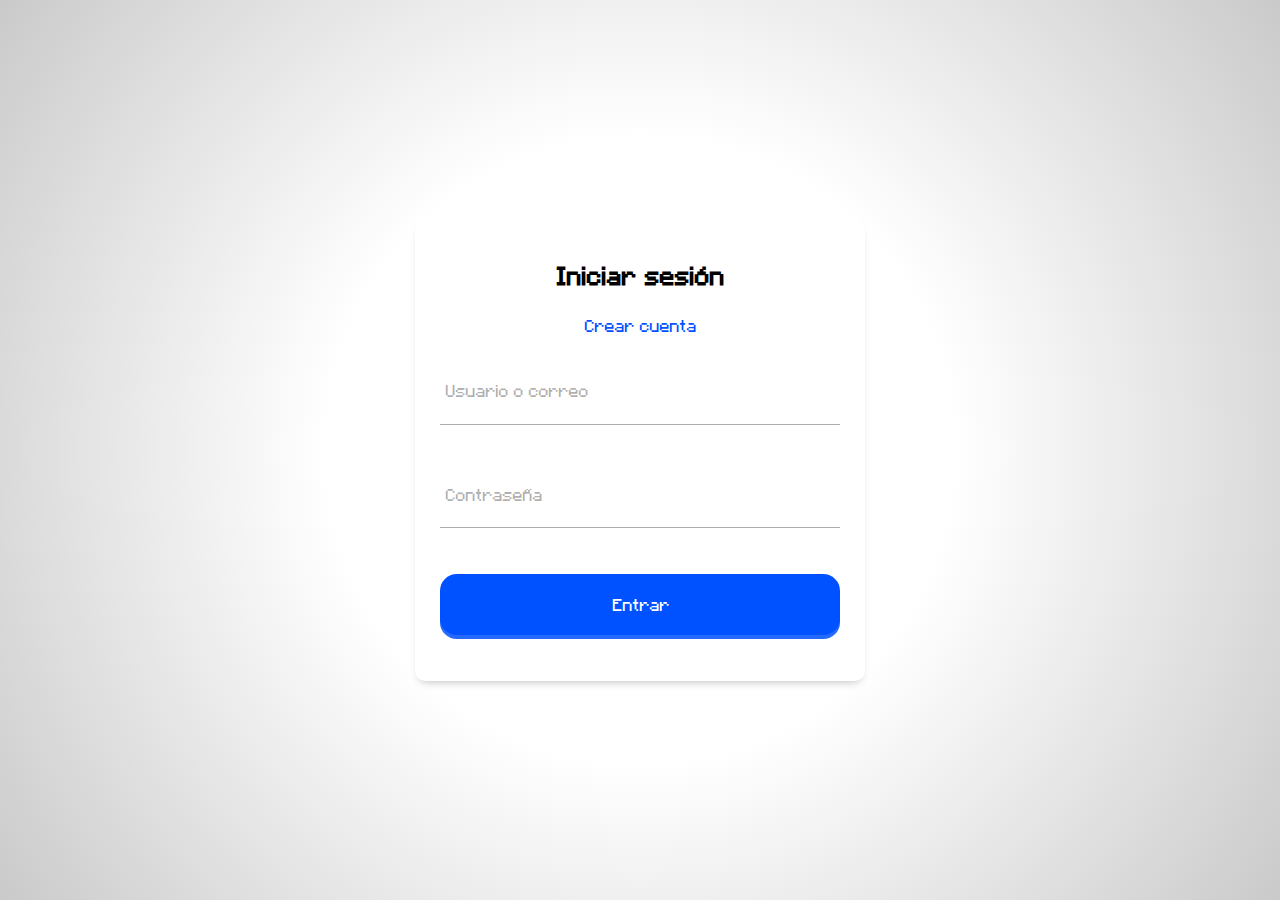
<file: html/form.html>
<!DOCTYPE html>
<html lang="es">

<head>
    <meta charset="UTF-8">
    <meta name="viewport" content="width=device-width, initial-scale=1.0">
    <link rel="stylesheet" href="../css/form.css">
    <link rel="stylesheet" href="../css/styles.css">
    <link rel="icon" href="../assets/logo.svg">
    <title>Iniciar sesión</title>
</head>

<body class="formb">

    <form class="form">

        <h2 class="form_t">Iniciar sesión</h2>
        <P class="form_p"><a class="al" href="form2.html">Crear cuenta</a></P>

        <div class="form_c">
            <div class="form_g">
                <input maxlength="66" type="text" class="form_in" id="usr" placeholder=" ">
                <label for="usr" class="form_l">Usuario o correo</label>
                <span class="form_li"></span>
            </div>
            <div class="form_g">
                <input maxlength="66" type="password" class="form_in" id="cntr" placeholder=" ">
                <label for="cntr" class="form_l">Contraseña</label>
                <span class="form_li"></span>
            </div>
            <input class="form_s" type="submit" value="Entrar" formaction="../index.html">
        </div>

    </form>
</body>

</html>
</file>
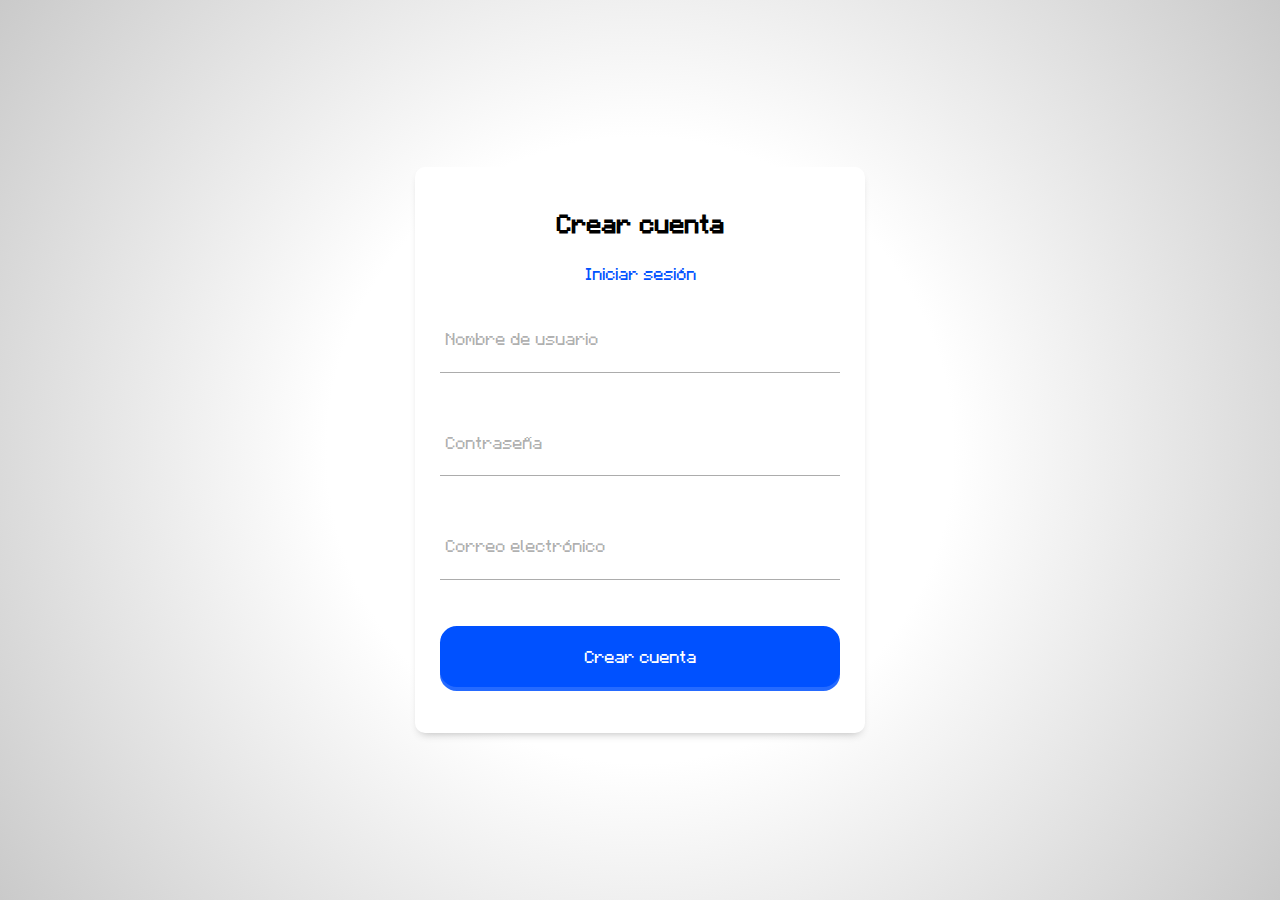
<file: html/form2.html>
<!DOCTYPE html>
<html lang="es">

<head>
    <meta charset="UTF-8">
    <meta name="viewport" content="width=device-width, initial-scale=1.0">
    <link rel="stylesheet" href="../css/form.css">
    <link rel="stylesheet" href="../css/styles.css">
    <link rel="icon" href="../assets/logo.svg">
    <title>Crear una cuenta</title>
</head>

<body class="formb">

    <form class="form">

        <h2 class="form_t">Crear cuenta</h2>
        <P class="form_p"><a class="al" href="form.html">Iniciar sesión</a></P>

        <div class="form_c">
            <div class="form_g">
                <input maxlength="66" type="text" class="form_in" id="usr" placeholder=" ">
                <label for="usr" class="form_l">Nombre de usuario</label>
                <span class="form_li"></span>
            </div>
            <div class="form_g">
                <input maxlength="66" type="password" class="form_in" id="cntr" placeholder=" ">
                <label for="cntr" class="form_l">Contraseña</label>
                <span class="form_li"></span>
            </div>
            <div class="form_g">
                <input maxlength="66" type="email" class="form_in" id="crr" placeholder=" ">
                <label for="crr" class="form_l">Correo electrónico</label>
                <span class="form_li"></span>
            </div>

            <input class="form_s" id="f_b" type="submit" value="Crear cuenta" formaction="form.html">
        </div>

    </form>
    <script src="../js/ver-corr.js"></script>
</body>

</html>
</file>
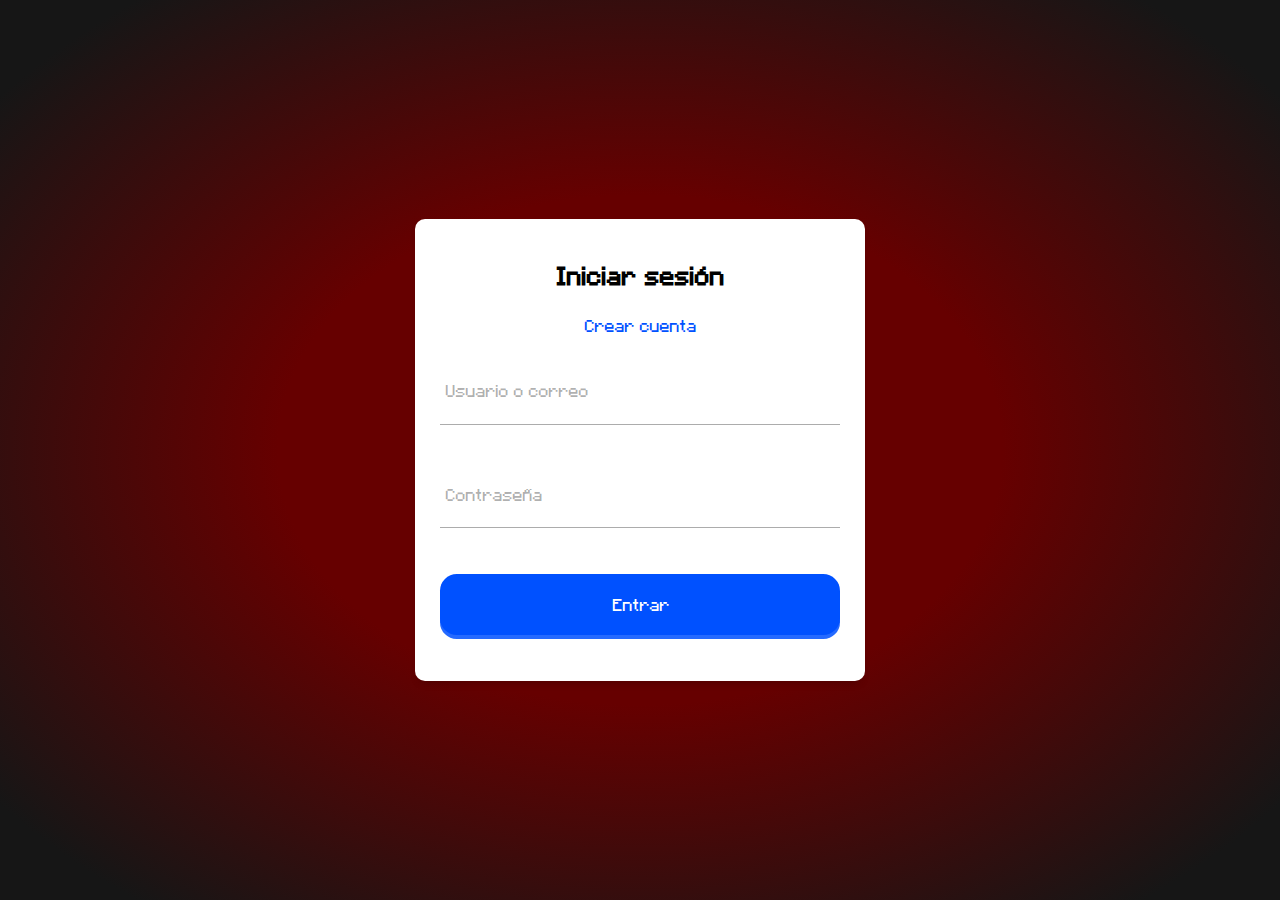
<file: html/form666.html>
<!DOCTYPE html>
<html lang="es">

<head>
    <meta charset="UTF-8">
    <meta name="viewport" content="width=device-width, initial-scale=1.0">
    <link rel="stylesheet" href="../css/form666.css">
    <link rel="stylesheet" href="../css/styles.css">
    <link rel="icon" href="../assets/logo.svg">
    <title>Nok</title>
</head>

<body class="formb">

    <form class="form">

        <h2 class="form_t">Iniciar sesión</h2>
        <P class="form_p"><a class="al" href="form666.html">Crear cuenta</a></P>

        <div class="form_c">
            <div class="form_g">
                <input maxlength="66" type="text" class="form_in" id="usr" placeholder=" ">
                <label for="usr" class="form_l">Usuario o correo</label>
                <span class="form_li"></span>
            </div>
            <div class="form_g">
                <input maxlength="66" type="password" class="form_in" id="cntr" placeholder=" ">
                <label for="cntr" class="form_l">Contraseña</label>
                <span class="form_li" id="li"></span>
            </div>
            <input class="form_s" type="submit" value="Entrar" formaction="../index.html">
        </div>

    </form>

    <div class="fondo">
        <svg class="Nok66" data-name="Capa 1" xmlns="http://www.w3.org/2000/svg" viewBox="0 0 104 99">
            <defs>
                <style>
                    .cls-1,
                    .cls-2,
                    .cls-3,
                    .cls-4,
                    .cls-5,
                    .cls-6,
                    .cls-7,
                    .cls-8 {
                        stroke-width: 0px;
                    }

                    .cls-1 {
                        fill: #000000;
                    }

                    .cls-2 {
                        fill: #c3a394;
                    }

                    .cls-3 {
                        fill: #bf1d00;
                    }

                    .cls-4 {
                        fill: #f8453a;
                    }

                    .cls-5 {
                        fill: #94827a;
                    }

                    .cls-6 {
                        fill: #dd1f21;
                    }

                    .cls-7 {
                        fill: #dfc8c0;
                    }

                    .cls-8 {
                        fill: #dfbfb0;
                    }
                </style>
            </defs>
            <path class="cls-1"
                d="M78,15h-2v-2h1v-2h1v-1h1v-2h1v-1h1v-1h1v2h-1v1h-1v2h-1v2h-1v2ZM65,45h-3v1h-1v3h1v-1h1v-1h1v3h-1v1h-3v5h1v-1h1v-3h2v-1h1v-2h1v-7h-1v3ZM42,59v-1h-1v1h1ZM104,[base64],42h-5v1h-1v2h-1v1h-1v1h-1v1h-1v2h-1v1h-1v1h-1v1h-2v1h-1v1h-1v1h3v-1h5v-1h3v-1h1v-1h1v-1h1v-1h1v-1h1v-1h-5v1h-1v1h-1v2h-1v1h-2v-1h1v-1h1v-2h1v-1h1v-1h2v-1h2v-1h2v-2h1v-1ZM58,74h1v-3h1v-2h-1v1h-1v4ZM47,71h1v1h2v1h4v-1h2v-1h1v-6h-1v-2h-2v2h1v2h1v2h-1v2h-1v-1h-4v1h-1v-2h-1v-2h1v-2h1v-2h-2v2h-1v6ZM56,73v3h1v-3h-1ZM53,79v3h1v-1h2v-3h-1v2h-1v-1h-1ZM55,77v-3h-2v3h2ZM50,81v1h1v-3h-1v1h-1v-2h-1v3h2ZM51,77v-3h-2v3h2ZM47,76h1v-3h-1v3ZM44,71h1v3h1v-4h-1v-1h-1v2ZM47,81v-1h-1v-3h-1v-2h-1v-2h-1v-2h-1v2h1v2h1v2h1v4h2ZM57,82h-2v1h-2v1h-2v-1h-2v-1h-2v1h1v2h3v1h-1v4h-1v-4h-2v2h1v2h1v2h1v2h1v3h2v-3h1v-2h1v-2h1v-2h1v-2h-2v4h-1v-4h-1v-1h3v-2h1v-1ZM62,71h-1v2h-1v2h-1v2h-1v3h-1v1h2v-4h1v-2h1v-2h1v-2ZM68,43h1v2h2v1h2v1h2v1h1v1h1v2h1v1h1v1h-2v-1h-1v-2h-1v-1h-1v-1h-5v1h1v1h1v1h1v1h1v1h1v1h3v1h5v1h3v-1h-1v-1h-1v-1h-2v-1h-1v-1h-1v-1h-1v-2h-1v-1h-1v-1h-1v-1h-1v-2h-1v-1h-5v1ZM39,49v2h1v1h2v3h1v1h1v-5h-3v-1h-1v-3h1v1h1v1h1v-3h-1v-1h-3v-3h-1v7h1ZM76,15h-1v2h1v-2ZM62,59h1v-1h-1v1ZM29,17v-2h-1v2h1ZM30,[base64],8v1h1v2h1v2h1v2h2v-2h-1v-2h-1v-1h-1v-2h-1v-1h-1v-1h-1v2h1ZM45,37h1v-1h-1v1ZM44,39h1v-2h-1v2ZM59,37v-1h-1v1h1ZM55,48v3h-1v2h-1v3h1v-2h1v-2h1v-3h1v-2h-1v1h-1ZM47,49h1v3h1v2h1v2h1v-3h-1v-2h-1v-3h-1v-1h-1v2ZM60,39v-2h-1v2h1ZM42,42h1v1h1v1h1v9h1v1h1v3h1v-3h-1v-2h-1v-9h-1v-1h-1v-1h-2v1ZM62,41h-2v1h-1v1h-1v9h-1v2h-1v3h1v-3h1v-1h1v-9h1v-1h1v-1h1v-1Z" />
            <g>
                <rect class="cls-5" x="20" y="8" width="1" height="1" />
                <rect class="cls-5" x="22" y="11" width="1" height="1" />
                <rect class="cls-5" x="24" y="15" width="1" height="1" />
                <rect class="cls-5" x="25" y="19" width="1" height="1" />
                <rect class="cls-5" x="26" y="22" width="2" height="1" />
                <rect class="cls-5" x="27" y="26" width="2" height="1" />
                <rect class="cls-5" x="29" y="29" width="2" height="1" />
                <polygon class="cls-5"
                    points="35 26 36 26 36 27 37 27 37 28 39 28 39 29 40 29 40 30 41 30 41 31 43 31 43 32 40 32 40 31 39 31 39 30 38 30 38 29 36 29 36 28 35 28 35 26" />
                <polygon class="cls-5" points="36 34 37 34 37 35 36 35 36 36 35 36 35 35 36 35 36 34" />
                <rect class="cls-5" x="32" y="32" width="3" height="1" />
                <polygon class="cls-5"
                    points="46 30 47 30 47 34 46 34 46 36 45 36 45 37 43 37 43 38 42 38 42 35 43 35 43 34 44 34 44 33 45 33 45 32 46 32 46 30" />
                <rect class="cls-5" x="83" y="8" width="1" height="1" />
                <rect class="cls-5" x="81" y="11" width="1" height="1" />
                <rect class="cls-5" x="79" y="15" width="1" height="1" />
                <rect class="cls-5" x="78" y="19" width="1" height="1" />
                <rect class="cls-5" x="76" y="22" width="2" height="1" />
                <rect class="cls-5" x="75" y="26" width="2" height="1" />
                <rect class="cls-5" x="73" y="29" width="2" height="1" />
                <polygon class="cls-5"
                    points="69 26 68 26 68 27 67 27 67 28 65 28 65 29 64 29 64 30 63 30 63 31 61 31 61 32 64 32 64 31 65 31 65 30 66 30 66 29 68 29 68 28 69 28 69 26" />
                <polygon class="cls-5" points="68 34 67 34 67 35 68 35 68 36 69 36 69 35 68 35 68 34" />
                <rect class="cls-5" x="69" y="32" width="3" height="1" />
                <polygon class="cls-5"
                    points="58 30 57 30 57 34 58 34 58 36 59 36 59 37 61 37 61 38 62 38 62 35 61 35 61 34 60 34 60 33 59 33 59 32 58 32 58 30" />
                <polygon class="cls-5"
                    points="19 55 20 55 20 54 21 54 21 53 23 53 23 52 24 52 24 51 25 51 25 50 26 50 26 48 27 48 27 47 29 47 29 46 30 46 30 45 31 45 31 44 32 44 32 43 33 43 33 44 32 44 32 45 31 45 31 46 30 46 30 47 29 47 29 48 28 48 28 49 27 49 27 51 26 51 26 52 25 52 25 53 24 53 24 54 22 54 22 55 21 55 21 56 19 56 19 55" />
                <polygon class="cls-5"
                    points="85 55 84 55 84 54 83 54 83 53 81 53 81 52 80 52 80 51 79 51 79 50 78 50 78 48 77 48 77 47 75 47 75 46 74 46 74 45 73 45 73 44 72 44 72 43 71 43 71 44 72 44 72 45 73 45 73 46 74 46 74 47 75 47 75 48 76 48 76 49 77 49 77 51 78 51 78 52 79 52 79 53 80 53 80 54 82 54 82 55 83 55 83 56 85 56 85 55" />
                <polygon class="cls-5"
                    points="37 42 37 51 38 51 38 52 39 52 39 55 40 55 40 56 41 56 41 58 42 58 42 59 41 59 41 58 40 58 40 57 39 57 39 59 40 59 40 61 41 61 41 70 42 70 42 60 43 60 43 63 44 63 44 59 43 59 43 57 42 57 42 55 40 55 40 51 39 51 39 50 38 50 38 42 37 42" />
                <polygon class="cls-5"
                    points="67 42 67 51 66 51 66 52 65 52 65 55 64 55 64 56 63 56 63 58 62 58 62 59 63 59 63 58 64 58 64 57 65 57 65 59 64 59 64 61 63 61 63 70 62 70 62 60 61 60 61 63 60 63 60 59 61 59 61 57 62 57 62 55 64 55 64 51 65 51 65 50 66 50 66 42 67 42" />
            </g>
            <g>
                <polygon class="cls-2"
                    points="2 7 3 7 3 5 5 5 5 4 6 4 6 3 7 3 7 2 9 2 9 1 10 1 10 2 11 2 11 3 12 3 12 2 13 2 13 4 11 4 11 3 10 3 10 4 8 4 8 3 7 3 7 4 6 4 6 5 5 5 5 6 4 6 4 7 3 7 3 8 2 8 2 7" />
                <polygon class="cls-2" points="14 3 15 3 15 2 16 2 16 3 15 3 15 4 14 4 14 3" />
                <polygon class="cls-2" points="16 4 17 4 17 5 18 5 18 6 17 6 17 5 16 5 16 4" />
                <rect class="cls-2" x="19" y="7" width="2" height="1" />
                <rect class="cls-2" x="21" y="10" width="2" height="1" />
                <rect class="cls-2" x="23" y="14" width="2" height="1" />
                <polygon class="cls-2" points="24 17 26 17 26 16 27 16 27 19 25 19 25 18 24 18 24 17" />
                <polygon class="cls-2" points="26 21 27 21 27 20 28 20 28 21 29 21 29 22 26 22 26 21" />
                <polygon class="cls-2"
                    points="29 23 30 23 30 24 31 24 31 25 30 25 30 26 27 26 27 25 28 25 28 24 29 24 29 23" />
                <polygon class="cls-2"
                    points="32 26 33 26 33 27 34 27 34 28 32 28 32 29 29 29 29 28 31 28 31 27 32 27 32 26" />
                <polygon class="cls-2"
                    points="35 28 36 28 36 29 37 29 37 30 36 30 36 31 35 31 35 32 33 32 33 31 34 31 34 30 35 30 35 28" />
                <polygon class="cls-2"
                    points="38 30 39 30 39 31 40 31 40 32 39 32 39 33 38 33 38 34 37 34 37 31 38 31 38 30" />
                <polygon class="cls-2" points="40 32 44 32 44 34 41 34 41 35 39 35 39 34 40 34 40 32" />
                <rect class="cls-2" x="35" y="34" width="1" height="1" />
                <polygon class="cls-2" points="47 32 48 32 48 34 47 34 47 35 46 35 46 34 47 34 47 32" />
                <rect class="cls-2" x="48" y="35" width="1" height="5" />
                <polygon class="cls-2" points="39 38 41 38 41 37 42 37 42 41 41 41 41 39 39 39 39 38" />
                <polygon class="cls-2"
                    points="102 7 101 7 101 5 99 5 99 4 98 4 98 3 97 3 97 2 95 2 95 1 94 1 94 2 93 2 93 3 92 3 92 2 91 2 91 4 93 4 93 3 94 3 94 4 96 4 96 3 97 3 97 4 98 4 98 5 99 5 99 6 100 6 100 7 101 7 101 8 102 8 102 7" />
                <polygon class="cls-2" points="90 3 89 3 89 2 88 2 88 3 89 3 89 4 90 4 90 3" />
                <polygon class="cls-2" points="88 4 87 4 87 5 86 5 86 6 87 6 87 5 88 5 88 4" />
                <rect class="cls-2" x="83" y="7" width="2" height="1" />
                <rect class="cls-2" x="81" y="10" width="2" height="1" />
                <rect class="cls-2" x="79" y="14" width="2" height="1" />
                <polygon class="cls-2" points="80 17 78 17 78 16 77 16 77 19 79 19 79 18 80 18 80 17" />
                <polygon class="cls-2" points="78 21 77 21 77 20 76 20 76 21 75 21 75 22 78 22 78 21" />
                <polygon class="cls-2"
                    points="75 23 74 23 74 24 73 24 73 25 74 25 74 26 77 26 77 25 76 25 76 24 75 24 75 23" />
                <polygon class="cls-2"
                    points="72 26 71 26 71 27 70 27 70 28 72 28 72 29 75 29 75 28 73 28 73 27 72 27 72 26" />
                <polygon class="cls-2"
                    points="69 28 68 28 68 29 67 29 67 30 68 30 68 31 69 31 69 32 71 32 71 31 70 31 70 30 69 30 69 28" />
                <polygon class="cls-2"
                    points="66 30 65 30 65 31 64 31 64 32 65 32 65 33 66 33 66 34 67 34 67 31 66 31 66 30" />
                <polygon class="cls-2" points="64 32 60 32 60 34 63 34 63 35 65 35 65 34 64 34 64 32" />
                <rect class="cls-2" x="68" y="34" width="1" height="1" />
                <polygon class="cls-2" points="57 32 56 32 56 34 57 34 57 35 58 35 58 34 57 34 57 32" />
                <rect class="cls-2" x="55" y="35" width="1" height="5" />
                <polygon class="cls-2" points="65 38 63 38 63 37 62 37 62 41 63 41 63 39 65 39 65 38" />
                <polygon class="cls-2"
                    points="30 50 31 50 31 51 32 51 32 50 33 50 33 51 32 51 32 52 31 52 31 53 30 53 30 54 28 54 28 53 29 53 29 51 30 51 30 50" />
                <polygon class="cls-2"
                    points="27 54 25 54 25 53 24 53 24 54 22 54 22 55 21 55 21 56 22 56 22 55 27 55 27 54" />
                <polygon class="cls-2"
                    points="74 50 73 50 73 51 72 51 72 50 71 50 71 51 72 51 72 52 73 52 73 53 74 53 74 54 76 54 76 53 75 53 75 51 74 51 74 50" />
                <polygon class="cls-2"
                    points="77 54 79 54 79 53 80 53 80 54 82 54 82 55 83 55 83 56 82 56 82 55 77 55 77 54" />
                <polygon class="cls-2"
                    points="42 71 43 71 43 73 44 73 44 75 45 75 45 77 46 77 46 80 47 80 47 81 45 81 45 77 44 77 44 75 43 75 43 73 42 73 42 71" />
                <rect class="cls-2" x="47" y="86" width="1" height="2" />
                <rect class="cls-2" x="48" y="80" width="2" height="1" />
                <rect class="cls-2" x="47" y="82" width="1" height="1" />
                <polygon class="cls-2"
                    points="62 71 61 71 61 73 60 73 60 75 59 75 59 77 58 77 58 80 57 80 57 81 59 81 59 77 60 77 60 75 61 75 61 73 62 73 62 71" />
                <rect class="cls-2" x="56" y="86" width="1" height="2" />
                <rect class="cls-2" x="54" y="80" width="2" height="1" />
                <rect class="cls-2" x="56" y="82" width="1" height="1" />
                <polygon class="cls-2"
                    points="57 71 56 71 56 67 55 67 55 65 54 65 54 63 55 63 55 65 56 65 56 67 57 67 57 71" />
                <polygon class="cls-2"
                    points="47 71 48 71 48 67 49 67 49 65 50 65 50 63 49 63 49 65 48 65 48 67 47 67 47 71" />
                <polygon class="cls-2" points="41 63 41 61 40 61 40 59 39 59 39 60 40 60 40 63 41 63" />
                <rect class="cls-2" x="38" y="49" width="1" height="1" />
                <polygon class="cls-2"
                    points="43 45 43 44 42 44 42 43 40 43 40 42 39 42 39 41 38 41 38 42 39 42 39 44 42 44 42 45 43 45" />
                <polygon class="cls-2"
                    points="46 45 47 45 47 50 48 50 48 54 49 54 49 61 48 61 48 62 47 62 47 64 46 64 46 68 45 68 45 66 44 66 44 59 43 59 43 58 44 58 44 59 45 59 45 62 44 62 44 63 45 63 45 65 46 65 46 63 47 63 47 61 48 61 48 54 47 54 47 52 46 52 46 45" />
                <polygon class="cls-2" points="63 63 63 61 64 61 64 59 65 59 65 60 64 60 64 63 63 63" />
                <rect class="cls-2" x="65" y="49" width="1" height="1" />
                <polygon class="cls-2"
                    points="61 45 61 44 62 44 62 43 64 43 64 42 65 42 65 41 66 41 66 42 65 42 65 44 62 44 62 45 61 45" />
                <polygon class="cls-2"
                    points="58 45 57 45 57 50 56 50 56 54 55 54 55 61 56 61 56 62 57 62 57 64 58 64 58 68 59 68 59 66 60 66 60 59 61 59 61 58 60 58 60 59 59 59 59 62 60 62 60 63 59 63 59 65 58 65 58 63 57 63 57 61 56 61 56 54 57 54 57 52 58 52 58 45" />
            </g>
            <g>
                <polygon class="cls-8" points="44 69 45 69 45 70 46 70 46 74 45 74 45 71 44 71 44 69" />
                <rect class="cls-8" x="47" y="73" width="1" height="3" />
                <rect class="cls-8" x="49" y="74" width="2" height="3" />
                <polygon class="cls-8" points="48 78 49 78 49 80 50 80 50 79 51 79 51 82 50 82 50 80 48 80 48 78" />
                <rect class="cls-8" x="48" y="86" width="1" height="4" />
                <polygon class="cls-8" points="60 69 59 69 59 70 58 70 58 74 59 74 59 71 60 71 60 69" />
                <rect class="cls-8" x="56" y="73" width="1" height="3" />
                <rect class="cls-8" x="53" y="74" width="2" height="3" />
                <polygon class="cls-8" points="56 78 55 78 55 80 54 80 54 79 53 79 53 82 54 82 54 80 56 80 56 78" />
                <rect class="cls-8" x="55" y="86" width="1" height="4" />
                <polygon class="cls-8"
                    points="48 82 49 82 49 83 51 83 51 84 53 84 53 83 55 83 55 82 56 82 56 85 53 85 53 86 54 86 54 90 55 90 55 92 54 92 54 94 53 94 53 97 51 97 51 94 50 94 50 92 49 92 49 90 50 90 50 86 51 86 51 85 48 85 48 82" />
                <polygon class="cls-8"
                    points="50 72 50 73 54 73 54 72 56 72 56 69 55 69 55 71 54 71 54 70 50 70 50 71 49 71 49 69 48 69 48 72 50 72" />
                <polygon class="cls-8" points="56 63 55 63 55 65 56 65 56 67 57 67 57 65 56 65 56 63" />
                <polygon class="cls-8" points="48 63 49 63 49 65 48 65 48 67 47 67 47 65 48 65 48 63" />
                <polygon class="cls-8"
                    points="40 52 42 52 42 55 43 55 43 56 45 56 45 53 46 53 46 54 47 54 47 57 48 57 48 61 47 61 47 63 46 63 46 65 45 65 45 63 44 63 44 62 45 62 45 59 44 59 44 58 43 58 43 57 42 57 42 55 40 55 40 52" />
                <polygon class="cls-8"
                    points="39 41 42 41 42 42 43 42 43 43 44 43 44 44 45 44 45 50 43 50 43 44 42 44 42 43 42 42 40 42 39 42 39 41" />
                <polygon class="cls-8"
                    points="64 52 62 52 62 55 61 55 61 56 59 56 59 53 58 53 58 54 57 54 57 57 56 57 56 61 57 61 57 63 58 63 58 65 59 65 59 63 60 63 60 62 59 62 59 59 60 59 60 58 61 58 61 57 62 57 62 55 64 55 64 52" />
                <polygon class="cls-8"
                    points="65 41 62 41 62 42 61 42 61 43 60 43 60 44 59 44 59 50 61 50 61 44 62 44 62 43 62 42 64 42 65 42 65 41" />
                <polygon class="cls-8"
                    points="48 52 49 52 49 54 50 54 50 56 51 56 51 58 52 58 52 59 53 59 53 60 51 60 51 61 50 61 50 62 49 62 49 54 48 54 48 52" />
                <polygon class="cls-8"
                    points="51 50 52 50 52 53 53 53 53 56 54 56 54 54 55 54 55 61 54 61 54 59 53 59 53 58 52 58 52 53 51 53 51 50" />
                <polygon class="cls-8"
                    points="52 44 54 44 54 30 53 30 53 29 51 29 51 30 50 30 50 33 51 33 51 32 52 32 52 31 53 31 53 33 52 33 52 34 51 34 51 36 52 36 52 38 53 38 53 42 52 42 52 44" />
                <polygon class="cls-8" points="50 36 51 36 51 38 52 38 52 41 51 41 51 44 50 44 50 36" />
                <rect class="cls-8" x="51" y="45" width="1" height="1" />
            </g>
            <g>
                <polygon class="cls-7"
                    points="36 42 31 42 31 43 30 43 30 45 29 45 29 46 28 46 28 47 29 47 29 46 30 46 30 45 31 45 31 44 32 44 32 43 36 43 36 42" />
                <polygon class="cls-7"
                    points="68 42 73 42 73 43 74 43 74 45 75 45 75 46 76 46 76 47 75 47 75 46 74 46 74 45 73 45 73 44 72 44 72 43 68 43 68 42" />
                <polygon class="cls-7" points="40 49 42 49 42 51 41 51 41 50 40 50 40 49" />
                <polygon class="cls-7"
                    points="46 36 48 36 48 40 46 40 46 41 47 41 47 42 48 42 48 47 47 47 47 45 46 45 46 43 45 43 45 42 44 42 44 41 42 41 42 38 43 38 43 37 44 37 44 39 45 39 45 37 46 37 46 36" />
                <rect class="cls-7" x="40" y="42" width="2" height="1" />
                <polygon class="cls-7" points="39 44 42 44 42 45 43 45 43 46 42 46 42 45 39 45 39 44" />
                <polyline class="cls-7" points="47 49 48 49 48 50 47 50 47 49" />
                <polygon class="cls-2" points="43 50 45 50 45 56 44 56 44 51 43 51 43 50" />
                <polygon class="cls-7" points="64 49 62 49 62 51 63 51 63 50 64 50 64 49" />
                <polygon class="cls-7"
                    points="58 36 56 36 56 40 58 40 58 41 57 41 57 42 56 42 56 47 57 47 57 45 58 45 58 43 59 43 59 42 60 42 60 41 62 41 62 38 61 38 61 37 60 37 60 39 59 39 59 37 58 37 58 36" />
                <rect class="cls-7" x="62" y="42" width="2" height="1" />
                <polygon class="cls-7" points="65 44 62 44 62 45 61 45 61 46 62 46 62 45 65 45 65 44" />
                <polyline class="cls-7" points="57 49 56 49 56 50 57 50 57 49" />
                <polygon class="cls-2" points="61 50 59 50 59 56 60 56 60 51 61 51 61 50" />
                <rect class="cls-7" x="55" y="52" width="1" height="2" />
                <polygon class="cls-7"
                    points="53 51 53 53 54 53 54 51 55 51 55 48 56 48 56 47 55 47 55 41 54 41 54 44 53 44 53 48 54 48 54 51 53 51" />
                <polygon class="cls-7"
                    points="49 41 50 41 50 44 51 44 51 46 52 46 52 48 53 48 53 50 51 50 51 53 50 53 50 51 49 51 49 48 48 48 48 47 49 47 49 41" />
            </g>
            <g>
                <polygon class="cls-6"
                    points="52 31 53 31 53 33 52 33 52 34 51 34 51 36 52 36 52 38 53 38 53 42 52 42 52 44 53 44 53 48 54 48 54 51 53 51 53 53 52 53 52 58 53 58 53 59 54 59 54 61 55 61 55 62 54 62 54 61 53 61 53 59 52 59 52 58 51 58 51 53 52 53 52 50 53 50 53 48 52 48 52 45 51 45 51 41 52 41 52 38 51 38 51 36 50 36 50 33 51 33 51 32 52 32 52 31" />
                <rect class="cls-4" x="40" y="47" width="1" height="2" />
                <polygon class="cls-3" points="41 48 42 48 42 49 43 49 43 51 42 51 42 49 41 49 41 48" />
                <rect class="cls-4" x="63" y="47" width="1" height="2" />
                <polygon class="cls-3" points="63 48 62 48 62 49 61 49 61 51 62 51 62 49 63 49 63 48" />
                <polygon class="cls-4" points="2 10 1 10 1 8 3 8 3 7 4 7 4 6 5 6 5 7 4 7 4 8 3 8 3 9 2 9 2 10" />
                <polygon class="cls-4" points="6 4 7 4 7 3 8 3 8 4 7 4 7 5 6 5 6 4" />
                <polygon class="cls-4"
                    points="35 26 35 27 33 27 33 26 32 26 32 25 31 25 31 24 30 24 30 22 29 22 29 21 28 21 28 18 27 18 27 16 26 16 26 15 28 15 28 17 29 17 29 19 30 19 30 21 31 21 31 23 32 23 32 24 33 24 33 25 34 25 34 26 35 26" />
                <rect class="cls-3" x="11" y="2" width="1" height="1" />
                <rect class="cls-3" x="13" y="2" width="1" height="1" />
                <polygon class="cls-3"
                    points="15 3 18 3 18 4 20 4 20 5 21 5 21 6 22 6 22 8 23 8 23 9 24 9 24 11 25 11 25 13 26 13 26 15 25 15 25 14 24 14 24 12 23 12 23 10 22 10 22 9 21 9 21 7 20 7 20 6 19 6 19 5 17 5 17 4 15 4 15 3" />
                <polygon class="cls-4"
                    points="102 10 103 10 103 8 101 8 101 7 100 7 100 6 99 6 99 7 100 7 100 8 101 8 101 9 102 9 102 10" />
                <polygon class="cls-4" points="98 4 97 4 97 3 96 3 96 4 97 4 97 5 98 5 98 4" />
                <polygon class="cls-4"
                    points="69 26 69 27 71 27 71 26 72 26 72 25 73 25 73 24 74 24 74 22 75 22 75 21 76 21 76 18 77 18 77 16 78 16 78 15 76 15 76 17 75 17 75 19 74 19 74 21 73 21 73 23 72 23 72 24 71 24 71 25 70 25 70 26 69 26" />
                <rect class="cls-3" x="92" y="2" width="1" height="1" />
                <rect class="cls-3" x="90" y="2" width="1" height="1" />
                <polygon class="cls-3"
                    points="89 3 86 3 86 4 84 4 84 5 83 5 83 6 82 6 82 8 81 8 81 9 80 9 80 11 79 11 79 13 78 13 78 15 79 15 79 14 80 14 80 12 81 12 81 10 82 10 82 9 83 9 83 7 84 7 84 6 85 6 85 5 87 5 87 4 89 4 89 3" />
                <polygon class="cls-4" points="25 53 27 53 27 52 28 52 28 51 29 51 29 53 28 53 28 54 25 54 25 53" />
                <polygon class="cls-4"
                    points="35 43 33 43 33 44 32 44 32 45 31 45 31 46 30 46 30 47 31 47 31 46 33 46 33 45 35 45 35 43" />
                <polygon class="cls-3"
                    points="28 50 29 50 29 49 30 49 30 48 35 48 35 49 34 49 34 50 32 50 32 51 31 51 31 50 30 50 30 51 28 51 28 50" />
                <polygon class="cls-4" points="79 53 77 53 77 52 76 52 76 51 75 51 75 53 76 53 76 54 79 54 79 53" />
                <polygon class="cls-4"
                    points="69 43 71 43 71 44 72 44 72 45 73 45 73 46 74 46 74 47 73 47 73 46 71 46 71 45 69 45 69 43" />
                <polygon class="cls-3"
                    points="76 50 75 50 75 49 74 49 74 48 69 48 69 49 70 49 70 50 72 50 72 51 73 51 73 50 74 50 74 51 76 51 76 50" />
            </g>
        </svg>
    </div>

</body>

</html>
</file>
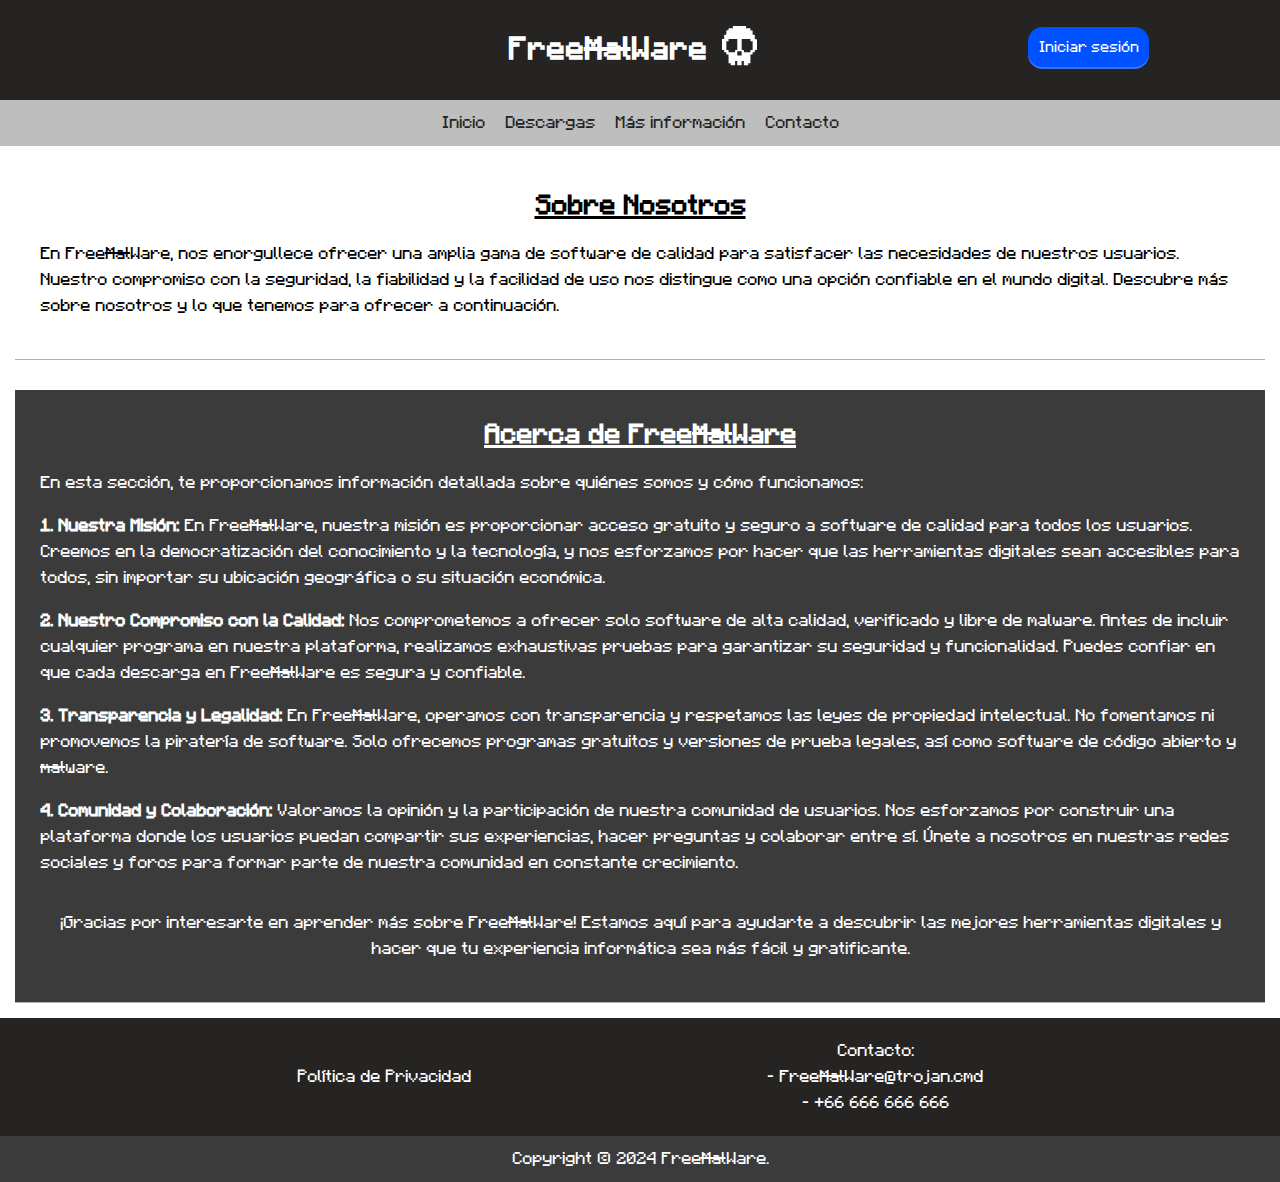
<file: html/info.html>
<!DOCTYPE html>
<html lang="es">

<head>
    <meta charset="UTF-8">
    <meta name="viewport" content="width=device-width, initial-scale=1.0">
    <title>Sobre Nosotros</title>
    <link rel="stylesheet" href="../css/info.css">
    <link rel="stylesheet" href="../css/form.css">
    <link rel="stylesheet" href="../css/styles.css">
    <link rel="icon" href="../assets/logo.svg">
</head>

<body class="contenedor">
    <header class="header">
        <div class="void"><a href="form666.html">
            <svg class="Nok666" data-name="Capa 1" xmlns="http://www.w3.org/2000/svg" viewBox="0 0 104 99">
              <defs>
                <style>
                  .cls-1,
                  .cls-2,
                  .cls-3,
                  .cls-4,
                  .cls-5,
                  .cls-6,
                  .cls-7,
                  .cls-8 {
                    stroke-width: 0px;
                  }
    
                  .cls-1 {
                    fill: #000000;
                  }
    
                  .cls-2 {
                    fill: #c3a394;
                  }
    
                  .cls-3 {
                    fill: #bf1d00;
                  }
    
                  .cls-4 {
                    fill: #f8453a;
                  }
    
                  .cls-5 {
                    fill: #94827a;
                  }
    
                  .cls-6 {
                    fill: #dd1f21;
                  }
    
                  .cls-7 {
                    fill: #dfc8c0;
                  }
    
                  .cls-8 {
                    fill: #dfbfb0;
                  }
                </style>
              </defs>
              <path class="cls-1"
                d="M78,15h-2v-2h1v-2h1v-1h1v-2h1v-1h1v-1h1v2h-1v1h-1v2h-1v2h-1v2ZM65,45h-3v1h-1v3h1v-1h1v-1h1v3h-1v1h-3v5h1v-1h1v-3h2v-1h1v-2h1v-7h-1v3ZM42,59v-1h-1v1h1ZM104,[base64],42h-5v1h-1v2h-1v1h-1v1h-1v1h-1v2h-1v1h-1v1h-1v1h-2v1h-1v1h-1v1h3v-1h5v-1h3v-1h1v-1h1v-1h1v-1h1v-1h1v-1h-5v1h-1v1h-1v2h-1v1h-2v-1h1v-1h1v-2h1v-1h1v-1h2v-1h2v-1h2v-2h1v-1ZM58,74h1v-3h1v-2h-1v1h-1v4ZM47,71h1v1h2v1h4v-1h2v-1h1v-6h-1v-2h-2v2h1v2h1v2h-1v2h-1v-1h-4v1h-1v-2h-1v-2h1v-2h1v-2h-2v2h-1v6ZM56,73v3h1v-3h-1ZM53,79v3h1v-1h2v-3h-1v2h-1v-1h-1ZM55,77v-3h-2v3h2ZM50,81v1h1v-3h-1v1h-1v-2h-1v3h2ZM51,77v-3h-2v3h2ZM47,76h1v-3h-1v3ZM44,71h1v3h1v-4h-1v-1h-1v2ZM47,81v-1h-1v-3h-1v-2h-1v-2h-1v-2h-1v2h1v2h1v2h1v4h2ZM57,82h-2v1h-2v1h-2v-1h-2v-1h-2v1h1v2h3v1h-1v4h-1v-4h-2v2h1v2h1v2h1v2h1v3h2v-3h1v-2h1v-2h1v-2h1v-2h-2v4h-1v-4h-1v-1h3v-2h1v-1ZM62,71h-1v2h-1v2h-1v2h-1v3h-1v1h2v-4h1v-2h1v-2h1v-2ZM68,43h1v2h2v1h2v1h2v1h1v1h1v2h1v1h1v1h-2v-1h-1v-2h-1v-1h-1v-1h-5v1h1v1h1v1h1v1h1v1h1v1h3v1h5v1h3v-1h-1v-1h-1v-1h-2v-1h-1v-1h-1v-1h-1v-2h-1v-1h-1v-1h-1v-1h-1v-2h-1v-1h-5v1ZM39,49v2h1v1h2v3h1v1h1v-5h-3v-1h-1v-3h1v1h1v1h1v-3h-1v-1h-3v-3h-1v7h1ZM76,15h-1v2h1v-2ZM62,59h1v-1h-1v1ZM29,17v-2h-1v2h1ZM30,[base64],8v1h1v2h1v2h1v2h2v-2h-1v-2h-1v-1h-1v-2h-1v-1h-1v-1h-1v2h1ZM45,37h1v-1h-1v1ZM44,39h1v-2h-1v2ZM59,37v-1h-1v1h1ZM55,48v3h-1v2h-1v3h1v-2h1v-2h1v-3h1v-2h-1v1h-1ZM47,49h1v3h1v2h1v2h1v-3h-1v-2h-1v-3h-1v-1h-1v2ZM60,39v-2h-1v2h1ZM42,42h1v1h1v1h1v9h1v1h1v3h1v-3h-1v-2h-1v-9h-1v-1h-1v-1h-2v1ZM62,41h-2v1h-1v1h-1v9h-1v2h-1v3h1v-3h1v-1h1v-9h1v-1h1v-1h1v-1Z" />
              <g>
                <rect class="cls-5" x="20" y="8" width="1" height="1" />
                <rect class="cls-5" x="22" y="11" width="1" height="1" />
                <rect class="cls-5" x="24" y="15" width="1" height="1" />
                <rect class="cls-5" x="25" y="19" width="1" height="1" />
                <rect class="cls-5" x="26" y="22" width="2" height="1" />
                <rect class="cls-5" x="27" y="26" width="2" height="1" />
                <rect class="cls-5" x="29" y="29" width="2" height="1" />
                <polygon class="cls-5"
                  points="35 26 36 26 36 27 37 27 37 28 39 28 39 29 40 29 40 30 41 30 41 31 43 31 43 32 40 32 40 31 39 31 39 30 38 30 38 29 36 29 36 28 35 28 35 26" />
                <polygon class="cls-5" points="36 34 37 34 37 35 36 35 36 36 35 36 35 35 36 35 36 34" />
                <rect class="cls-5" x="32" y="32" width="3" height="1" />
                <polygon class="cls-5"
                  points="46 30 47 30 47 34 46 34 46 36 45 36 45 37 43 37 43 38 42 38 42 35 43 35 43 34 44 34 44 33 45 33 45 32 46 32 46 30" />
                <rect class="cls-5" x="83" y="8" width="1" height="1" />
                <rect class="cls-5" x="81" y="11" width="1" height="1" />
                <rect class="cls-5" x="79" y="15" width="1" height="1" />
                <rect class="cls-5" x="78" y="19" width="1" height="1" />
                <rect class="cls-5" x="76" y="22" width="2" height="1" />
                <rect class="cls-5" x="75" y="26" width="2" height="1" />
                <rect class="cls-5" x="73" y="29" width="2" height="1" />
                <polygon class="cls-5"
                  points="69 26 68 26 68 27 67 27 67 28 65 28 65 29 64 29 64 30 63 30 63 31 61 31 61 32 64 32 64 31 65 31 65 30 66 30 66 29 68 29 68 28 69 28 69 26" />
                <polygon class="cls-5" points="68 34 67 34 67 35 68 35 68 36 69 36 69 35 68 35 68 34" />
                <rect class="cls-5" x="69" y="32" width="3" height="1" />
                <polygon class="cls-5"
                  points="58 30 57 30 57 34 58 34 58 36 59 36 59 37 61 37 61 38 62 38 62 35 61 35 61 34 60 34 60 33 59 33 59 32 58 32 58 30" />
                <polygon class="cls-5"
                  points="19 55 20 55 20 54 21 54 21 53 23 53 23 52 24 52 24 51 25 51 25 50 26 50 26 48 27 48 27 47 29 47 29 46 30 46 30 45 31 45 31 44 32 44 32 43 33 43 33 44 32 44 32 45 31 45 31 46 30 46 30 47 29 47 29 48 28 48 28 49 27 49 27 51 26 51 26 52 25 52 25 53 24 53 24 54 22 54 22 55 21 55 21 56 19 56 19 55" />
                <polygon class="cls-5"
                  points="85 55 84 55 84 54 83 54 83 53 81 53 81 52 80 52 80 51 79 51 79 50 78 50 78 48 77 48 77 47 75 47 75 46 74 46 74 45 73 45 73 44 72 44 72 43 71 43 71 44 72 44 72 45 73 45 73 46 74 46 74 47 75 47 75 48 76 48 76 49 77 49 77 51 78 51 78 52 79 52 79 53 80 53 80 54 82 54 82 55 83 55 83 56 85 56 85 55" />
                <polygon class="cls-5"
                  points="37 42 37 51 38 51 38 52 39 52 39 55 40 55 40 56 41 56 41 58 42 58 42 59 41 59 41 58 40 58 40 57 39 57 39 59 40 59 40 61 41 61 41 70 42 70 42 60 43 60 43 63 44 63 44 59 43 59 43 57 42 57 42 55 40 55 40 51 39 51 39 50 38 50 38 42 37 42" />
                <polygon class="cls-5"
                  points="67 42 67 51 66 51 66 52 65 52 65 55 64 55 64 56 63 56 63 58 62 58 62 59 63 59 63 58 64 58 64 57 65 57 65 59 64 59 64 61 63 61 63 70 62 70 62 60 61 60 61 63 60 63 60 59 61 59 61 57 62 57 62 55 64 55 64 51 65 51 65 50 66 50 66 42 67 42" />
              </g>
              <g>
                <polygon class="cls-2"
                  points="2 7 3 7 3 5 5 5 5 4 6 4 6 3 7 3 7 2 9 2 9 1 10 1 10 2 11 2 11 3 12 3 12 2 13 2 13 4 11 4 11 3 10 3 10 4 8 4 8 3 7 3 7 4 6 4 6 5 5 5 5 6 4 6 4 7 3 7 3 8 2 8 2 7" />
                <polygon class="cls-2" points="14 3 15 3 15 2 16 2 16 3 15 3 15 4 14 4 14 3" />
                <polygon class="cls-2" points="16 4 17 4 17 5 18 5 18 6 17 6 17 5 16 5 16 4" />
                <rect class="cls-2" x="19" y="7" width="2" height="1" />
                <rect class="cls-2" x="21" y="10" width="2" height="1" />
                <rect class="cls-2" x="23" y="14" width="2" height="1" />
                <polygon class="cls-2" points="24 17 26 17 26 16 27 16 27 19 25 19 25 18 24 18 24 17" />
                <polygon class="cls-2" points="26 21 27 21 27 20 28 20 28 21 29 21 29 22 26 22 26 21" />
                <polygon class="cls-2"
                  points="29 23 30 23 30 24 31 24 31 25 30 25 30 26 27 26 27 25 28 25 28 24 29 24 29 23" />
                <polygon class="cls-2"
                  points="32 26 33 26 33 27 34 27 34 28 32 28 32 29 29 29 29 28 31 28 31 27 32 27 32 26" />
                <polygon class="cls-2"
                  points="35 28 36 28 36 29 37 29 37 30 36 30 36 31 35 31 35 32 33 32 33 31 34 31 34 30 35 30 35 28" />
                <polygon class="cls-2"
                  points="38 30 39 30 39 31 40 31 40 32 39 32 39 33 38 33 38 34 37 34 37 31 38 31 38 30" />
                <polygon class="cls-2" points="40 32 44 32 44 34 41 34 41 35 39 35 39 34 40 34 40 32" />
                <rect class="cls-2" x="35" y="34" width="1" height="1" />
                <polygon class="cls-2" points="47 32 48 32 48 34 47 34 47 35 46 35 46 34 47 34 47 32" />
                <rect class="cls-2" x="48" y="35" width="1" height="5" />
                <polygon class="cls-2" points="39 38 41 38 41 37 42 37 42 41 41 41 41 39 39 39 39 38" />
                <polygon class="cls-2"
                  points="102 7 101 7 101 5 99 5 99 4 98 4 98 3 97 3 97 2 95 2 95 1 94 1 94 2 93 2 93 3 92 3 92 2 91 2 91 4 93 4 93 3 94 3 94 4 96 4 96 3 97 3 97 4 98 4 98 5 99 5 99 6 100 6 100 7 101 7 101 8 102 8 102 7" />
                <polygon class="cls-2" points="90 3 89 3 89 2 88 2 88 3 89 3 89 4 90 4 90 3" />
                <polygon class="cls-2" points="88 4 87 4 87 5 86 5 86 6 87 6 87 5 88 5 88 4" />
                <rect class="cls-2" x="83" y="7" width="2" height="1" />
                <rect class="cls-2" x="81" y="10" width="2" height="1" />
                <rect class="cls-2" x="79" y="14" width="2" height="1" />
                <polygon class="cls-2" points="80 17 78 17 78 16 77 16 77 19 79 19 79 18 80 18 80 17" />
                <polygon class="cls-2" points="78 21 77 21 77 20 76 20 76 21 75 21 75 22 78 22 78 21" />
                <polygon class="cls-2"
                  points="75 23 74 23 74 24 73 24 73 25 74 25 74 26 77 26 77 25 76 25 76 24 75 24 75 23" />
                <polygon class="cls-2"
                  points="72 26 71 26 71 27 70 27 70 28 72 28 72 29 75 29 75 28 73 28 73 27 72 27 72 26" />
                <polygon class="cls-2"
                  points="69 28 68 28 68 29 67 29 67 30 68 30 68 31 69 31 69 32 71 32 71 31 70 31 70 30 69 30 69 28" />
                <polygon class="cls-2"
                  points="66 30 65 30 65 31 64 31 64 32 65 32 65 33 66 33 66 34 67 34 67 31 66 31 66 30" />
                <polygon class="cls-2" points="64 32 60 32 60 34 63 34 63 35 65 35 65 34 64 34 64 32" />
                <rect class="cls-2" x="68" y="34" width="1" height="1" />
                <polygon class="cls-2" points="57 32 56 32 56 34 57 34 57 35 58 35 58 34 57 34 57 32" />
                <rect class="cls-2" x="55" y="35" width="1" height="5" />
                <polygon class="cls-2" points="65 38 63 38 63 37 62 37 62 41 63 41 63 39 65 39 65 38" />
                <polygon class="cls-2"
                  points="30 50 31 50 31 51 32 51 32 50 33 50 33 51 32 51 32 52 31 52 31 53 30 53 30 54 28 54 28 53 29 53 29 51 30 51 30 50" />
                <polygon class="cls-2"
                  points="27 54 25 54 25 53 24 53 24 54 22 54 22 55 21 55 21 56 22 56 22 55 27 55 27 54" />
                <polygon class="cls-2"
                  points="74 50 73 50 73 51 72 51 72 50 71 50 71 51 72 51 72 52 73 52 73 53 74 53 74 54 76 54 76 53 75 53 75 51 74 51 74 50" />
                <polygon class="cls-2"
                  points="77 54 79 54 79 53 80 53 80 54 82 54 82 55 83 55 83 56 82 56 82 55 77 55 77 54" />
                <polygon class="cls-2"
                  points="42 71 43 71 43 73 44 73 44 75 45 75 45 77 46 77 46 80 47 80 47 81 45 81 45 77 44 77 44 75 43 75 43 73 42 73 42 71" />
                <rect class="cls-2" x="47" y="86" width="1" height="2" />
                <rect class="cls-2" x="48" y="80" width="2" height="1" />
                <rect class="cls-2" x="47" y="82" width="1" height="1" />
                <polygon class="cls-2"
                  points="62 71 61 71 61 73 60 73 60 75 59 75 59 77 58 77 58 80 57 80 57 81 59 81 59 77 60 77 60 75 61 75 61 73 62 73 62 71" />
                <rect class="cls-2" x="56" y="86" width="1" height="2" />
                <rect class="cls-2" x="54" y="80" width="2" height="1" />
                <rect class="cls-2" x="56" y="82" width="1" height="1" />
                <polygon class="cls-2"
                  points="57 71 56 71 56 67 55 67 55 65 54 65 54 63 55 63 55 65 56 65 56 67 57 67 57 71" />
                <polygon class="cls-2"
                  points="47 71 48 71 48 67 49 67 49 65 50 65 50 63 49 63 49 65 48 65 48 67 47 67 47 71" />
                <polygon class="cls-2" points="41 63 41 61 40 61 40 59 39 59 39 60 40 60 40 63 41 63" />
                <rect class="cls-2" x="38" y="49" width="1" height="1" />
                <polygon class="cls-2"
                  points="43 45 43 44 42 44 42 43 40 43 40 42 39 42 39 41 38 41 38 42 39 42 39 44 42 44 42 45 43 45" />
                <polygon class="cls-2"
                  points="46 45 47 45 47 50 48 50 48 54 49 54 49 61 48 61 48 62 47 62 47 64 46 64 46 68 45 68 45 66 44 66 44 59 43 59 43 58 44 58 44 59 45 59 45 62 44 62 44 63 45 63 45 65 46 65 46 63 47 63 47 61 48 61 48 54 47 54 47 52 46 52 46 45" />
                <polygon class="cls-2" points="63 63 63 61 64 61 64 59 65 59 65 60 64 60 64 63 63 63" />
                <rect class="cls-2" x="65" y="49" width="1" height="1" />
                <polygon class="cls-2"
                  points="61 45 61 44 62 44 62 43 64 43 64 42 65 42 65 41 66 41 66 42 65 42 65 44 62 44 62 45 61 45" />
                <polygon class="cls-2"
                  points="58 45 57 45 57 50 56 50 56 54 55 54 55 61 56 61 56 62 57 62 57 64 58 64 58 68 59 68 59 66 60 66 60 59 61 59 61 58 60 58 60 59 59 59 59 62 60 62 60 63 59 63 59 65 58 65 58 63 57 63 57 61 56 61 56 54 57 54 57 52 58 52 58 45" />
              </g>
              <g>
                <polygon class="cls-8" points="44 69 45 69 45 70 46 70 46 74 45 74 45 71 44 71 44 69" />
                <rect class="cls-8" x="47" y="73" width="1" height="3" />
                <rect class="cls-8" x="49" y="74" width="2" height="3" />
                <polygon class="cls-8" points="48 78 49 78 49 80 50 80 50 79 51 79 51 82 50 82 50 80 48 80 48 78" />
                <rect class="cls-8" x="48" y="86" width="1" height="4" />
                <polygon class="cls-8" points="60 69 59 69 59 70 58 70 58 74 59 74 59 71 60 71 60 69" />
                <rect class="cls-8" x="56" y="73" width="1" height="3" />
                <rect class="cls-8" x="53" y="74" width="2" height="3" />
                <polygon class="cls-8" points="56 78 55 78 55 80 54 80 54 79 53 79 53 82 54 82 54 80 56 80 56 78" />
                <rect class="cls-8" x="55" y="86" width="1" height="4" />
                <polygon class="cls-8"
                  points="48 82 49 82 49 83 51 83 51 84 53 84 53 83 55 83 55 82 56 82 56 85 53 85 53 86 54 86 54 90 55 90 55 92 54 92 54 94 53 94 53 97 51 97 51 94 50 94 50 92 49 92 49 90 50 90 50 86 51 86 51 85 48 85 48 82" />
                <polygon class="cls-8"
                  points="50 72 50 73 54 73 54 72 56 72 56 69 55 69 55 71 54 71 54 70 50 70 50 71 49 71 49 69 48 69 48 72 50 72" />
                <polygon class="cls-8" points="56 63 55 63 55 65 56 65 56 67 57 67 57 65 56 65 56 63" />
                <polygon class="cls-8" points="48 63 49 63 49 65 48 65 48 67 47 67 47 65 48 65 48 63" />
                <polygon class="cls-8"
                  points="40 52 42 52 42 55 43 55 43 56 45 56 45 53 46 53 46 54 47 54 47 57 48 57 48 61 47 61 47 63 46 63 46 65 45 65 45 63 44 63 44 62 45 62 45 59 44 59 44 58 43 58 43 57 42 57 42 55 40 55 40 52" />
                <polygon class="cls-8"
                  points="39 41 42 41 42 42 43 42 43 43 44 43 44 44 45 44 45 50 43 50 43 44 42 44 42 43 42 42 40 42 39 42 39 41" />
                <polygon class="cls-8"
                  points="64 52 62 52 62 55 61 55 61 56 59 56 59 53 58 53 58 54 57 54 57 57 56 57 56 61 57 61 57 63 58 63 58 65 59 65 59 63 60 63 60 62 59 62 59 59 60 59 60 58 61 58 61 57 62 57 62 55 64 55 64 52" />
                <polygon class="cls-8"
                  points="65 41 62 41 62 42 61 42 61 43 60 43 60 44 59 44 59 50 61 50 61 44 62 44 62 43 62 42 64 42 65 42 65 41" />
                <polygon class="cls-8"
                  points="48 52 49 52 49 54 50 54 50 56 51 56 51 58 52 58 52 59 53 59 53 60 51 60 51 61 50 61 50 62 49 62 49 54 48 54 48 52" />
                <polygon class="cls-8"
                  points="51 50 52 50 52 53 53 53 53 56 54 56 54 54 55 54 55 61 54 61 54 59 53 59 53 58 52 58 52 53 51 53 51 50" />
                <polygon class="cls-8"
                  points="52 44 54 44 54 30 53 30 53 29 51 29 51 30 50 30 50 33 51 33 51 32 52 32 52 31 53 31 53 33 52 33 52 34 51 34 51 36 52 36 52 38 53 38 53 42 52 42 52 44" />
                <polygon class="cls-8" points="50 36 51 36 51 38 52 38 52 41 51 41 51 44 50 44 50 36" />
                <rect class="cls-8" x="51" y="45" width="1" height="1" />
              </g>
              <g>
                <polygon class="cls-7"
                  points="36 42 31 42 31 43 30 43 30 45 29 45 29 46 28 46 28 47 29 47 29 46 30 46 30 45 31 45 31 44 32 44 32 43 36 43 36 42" />
                <polygon class="cls-7"
                  points="68 42 73 42 73 43 74 43 74 45 75 45 75 46 76 46 76 47 75 47 75 46 74 46 74 45 73 45 73 44 72 44 72 43 68 43 68 42" />
                <polygon class="cls-7" points="40 49 42 49 42 51 41 51 41 50 40 50 40 49" />
                <polygon class="cls-7"
                  points="46 36 48 36 48 40 46 40 46 41 47 41 47 42 48 42 48 47 47 47 47 45 46 45 46 43 45 43 45 42 44 42 44 41 42 41 42 38 43 38 43 37 44 37 44 39 45 39 45 37 46 37 46 36" />
                <rect class="cls-7" x="40" y="42" width="2" height="1" />
                <polygon class="cls-7" points="39 44 42 44 42 45 43 45 43 46 42 46 42 45 39 45 39 44" />
                <polyline class="cls-7" points="47 49 48 49 48 50 47 50 47 49" />
                <polygon class="cls-2" points="43 50 45 50 45 56 44 56 44 51 43 51 43 50" />
                <polygon class="cls-7" points="64 49 62 49 62 51 63 51 63 50 64 50 64 49" />
                <polygon class="cls-7"
                  points="58 36 56 36 56 40 58 40 58 41 57 41 57 42 56 42 56 47 57 47 57 45 58 45 58 43 59 43 59 42 60 42 60 41 62 41 62 38 61 38 61 37 60 37 60 39 59 39 59 37 58 37 58 36" />
                <rect class="cls-7" x="62" y="42" width="2" height="1" />
                <polygon class="cls-7" points="65 44 62 44 62 45 61 45 61 46 62 46 62 45 65 45 65 44" />
                <polyline class="cls-7" points="57 49 56 49 56 50 57 50 57 49" />
                <polygon class="cls-2" points="61 50 59 50 59 56 60 56 60 51 61 51 61 50" />
                <rect class="cls-7" x="55" y="52" width="1" height="2" />
                <polygon class="cls-7"
                  points="53 51 53 53 54 53 54 51 55 51 55 48 56 48 56 47 55 47 55 41 54 41 54 44 53 44 53 48 54 48 54 51 53 51" />
                <polygon class="cls-7"
                  points="49 41 50 41 50 44 51 44 51 46 52 46 52 48 53 48 53 50 51 50 51 53 50 53 50 51 49 51 49 48 48 48 48 47 49 47 49 41" />
              </g>
              <g>
                <polygon class="cls-6"
                  points="52 31 53 31 53 33 52 33 52 34 51 34 51 36 52 36 52 38 53 38 53 42 52 42 52 44 53 44 53 48 54 48 54 51 53 51 53 53 52 53 52 58 53 58 53 59 54 59 54 61 55 61 55 62 54 62 54 61 53 61 53 59 52 59 52 58 51 58 51 53 52 53 52 50 53 50 53 48 52 48 52 45 51 45 51 41 52 41 52 38 51 38 51 36 50 36 50 33 51 33 51 32 52 32 52 31" />
                <rect class="cls-4" x="40" y="47" width="1" height="2" />
                <polygon class="cls-3" points="41 48 42 48 42 49 43 49 43 51 42 51 42 49 41 49 41 48" />
                <rect class="cls-4" x="63" y="47" width="1" height="2" />
                <polygon class="cls-3" points="63 48 62 48 62 49 61 49 61 51 62 51 62 49 63 49 63 48" />
                <polygon class="cls-4" points="2 10 1 10 1 8 3 8 3 7 4 7 4 6 5 6 5 7 4 7 4 8 3 8 3 9 2 9 2 10" />
                <polygon class="cls-4" points="6 4 7 4 7 3 8 3 8 4 7 4 7 5 6 5 6 4" />
                <polygon class="cls-4"
                  points="35 26 35 27 33 27 33 26 32 26 32 25 31 25 31 24 30 24 30 22 29 22 29 21 28 21 28 18 27 18 27 16 26 16 26 15 28 15 28 17 29 17 29 19 30 19 30 21 31 21 31 23 32 23 32 24 33 24 33 25 34 25 34 26 35 26" />
                <rect class="cls-3" x="11" y="2" width="1" height="1" />
                <rect class="cls-3" x="13" y="2" width="1" height="1" />
                <polygon class="cls-3"
                  points="15 3 18 3 18 4 20 4 20 5 21 5 21 6 22 6 22 8 23 8 23 9 24 9 24 11 25 11 25 13 26 13 26 15 25 15 25 14 24 14 24 12 23 12 23 10 22 10 22 9 21 9 21 7 20 7 20 6 19 6 19 5 17 5 17 4 15 4 15 3" />
                <polygon class="cls-4"
                  points="102 10 103 10 103 8 101 8 101 7 100 7 100 6 99 6 99 7 100 7 100 8 101 8 101 9 102 9 102 10" />
                <polygon class="cls-4" points="98 4 97 4 97 3 96 3 96 4 97 4 97 5 98 5 98 4" />
                <polygon class="cls-4"
                  points="69 26 69 27 71 27 71 26 72 26 72 25 73 25 73 24 74 24 74 22 75 22 75 21 76 21 76 18 77 18 77 16 78 16 78 15 76 15 76 17 75 17 75 19 74 19 74 21 73 21 73 23 72 23 72 24 71 24 71 25 70 25 70 26 69 26" />
                <rect class="cls-3" x="92" y="2" width="1" height="1" />
                <rect class="cls-3" x="90" y="2" width="1" height="1" />
                <polygon class="cls-3"
                  points="89 3 86 3 86 4 84 4 84 5 83 5 83 6 82 6 82 8 81 8 81 9 80 9 80 11 79 11 79 13 78 13 78 15 79 15 79 14 80 14 80 12 81 12 81 10 82 10 82 9 83 9 83 7 84 7 84 6 85 6 85 5 87 5 87 4 89 4 89 3" />
                <polygon class="cls-4" points="25 53 27 53 27 52 28 52 28 51 29 51 29 53 28 53 28 54 25 54 25 53" />
                <polygon class="cls-4"
                  points="35 43 33 43 33 44 32 44 32 45 31 45 31 46 30 46 30 47 31 47 31 46 33 46 33 45 35 45 35 43" />
                <polygon class="cls-3"
                  points="28 50 29 50 29 49 30 49 30 48 35 48 35 49 34 49 34 50 32 50 32 51 31 51 31 50 30 50 30 51 28 51 28 50" />
                <polygon class="cls-4" points="79 53 77 53 77 52 76 52 76 51 75 51 75 53 76 53 76 54 79 54 79 53" />
                <polygon class="cls-4"
                  points="69 43 71 43 71 44 72 44 72 45 73 45 73 46 74 46 74 47 73 47 73 46 71 46 71 45 69 45 69 43" />
                <polygon class="cls-3"
                  points="76 50 75 50 75 49 74 49 74 48 69 48 69 49 70 49 70 50 72 50 72 51 73 51 73 50 74 50 74 51 76 51 76 50" />
              </g>
            </svg>
          </a></div>
        <div class="log">
          <a class="alogo" href="../index.html">
            <h1>Free<del>Mal</del>Ware</h1>
          </a>
          <div class="logo"><a class="al" href="../index.html"><svg width="35px" id="Capa_0" data-name="Capa 0"
                xmlns="http://www.w3.org/2000/svg" viewBox="0 0 44.46 50">
                <defs>
                  <style>
                    .cls-0 {
                      fill: #fff;
                      stroke-width: 0px;
                    }
                  </style>
                </defs>
                <path class="cls-0"
                  d="M44.46,23.54v-6.85s-1.39-.01-1.39-.01h-1.38s0-2.78,0-2.78v-2.77s-1.39-.01-1.39-.01h-1.38s0-2.78,0-2.78v-2.77s-1.39-.01-1.39-.01h-1.38v-2.76h-2.77s-2.78-.02-2.78-.02v-1.38s-.02-1.38-.02-1.38H13.88v1.38s-.02,1.38-.02,1.38h-2.77s-2.78.02-2.78.02v2.75h-1.32c-.73,0-1.34.01-1.36.02-.02,0-.05.01-.07.01-.02,0-.03.95-.03,2.77v2.77h-2.75v2.77s-.02,2.78-.02,2.78h-1.38s-1.38.02-1.38.02v13.88h1.38s1.38.02,1.38.02v1.38s.02,1.38.02,1.38h2.75v1.38s.02,1.38.02,1.38h1.38s1.38.02,1.38.02v11.1h1.38s1.38.02,1.38.02v1.38s.02,1.38.02,1.38h5.57v-2.76c0-1.52.01-2.77.03-2.78.01,0,.61,0,1.34,0h1.31v5.54h5.63v-2.76s.02-2.76.02-2.76h1.38s1.38-.02,1.38-.02v5.53h5.57v-1.38s.02-1.38.02-1.38h1.38s1.38-.02,1.38-.02v-11.1h1.38s1.38-.02,1.38-.02v-1.38s.02-1.38.02-1.38h1.38s1.38-.02,1.38-.02v-1.38s.02-1.38.02-1.38h2.74l.02-.08s.02-3.16.01-6.93ZM16.67,30.55v2.78h-8.35v-2.78h-2.78v-11.1h2.78v-2.78h5.56s5.56.02,5.56.02v6.93s.02,6.93.02,6.93h-2.78ZM24.98,37.51h-5.53v-5.57h5.53v5.57ZM38.9,30.55h-2.78v2.78h-4.16s-4.17-.02-4.17-.02v-1.38s-.02-1.38-.02-1.38h-1.38s-1.38-.02-1.38-.02v-6.89c-.01-3.79-.01-6.91,0-6.93.01-.03,1.16-.04,5.57-.04h5.55v2.78h2.78v11.1Z" />
              </svg>
            </a></div>
        </div>
        <form>
          <button class="iniciar" formaction="form.html">Iniciar sesión</button>
        </form>
      </header>
    <nav class="nav">
        <ul>
            <div class="limen">
                <li><a id="a" href="../index.html">Inicio</a></li>
            </div>
            <div class="limen">
                <li><a id="a" href="#">Descargas</a></li>
            </div>
            <div class="limen">
                <li><a id="a" href="info.html">Más información</a></li>
            </div>
            <div class="limen">
                <li><a id="a" href="contacto.html">Contacto</a></li>
            </div>
        </ul>
    </nav>
    
    <main class="main">
        <div class="contenido">
            <div class="titulo2">
                <h3><ins>Sobre Nosotros</ins></h3>
            </div>
            <div class="p2">
                <p>En <a href="../index.html">Free<del>Mal</del>Ware</a>, nos enorgullece ofrecer una amplia gama de
                    software de calidad para satisfacer las necesidades de nuestros usuarios. Nuestro compromiso con la
                    seguridad, la fiabilidad y la facilidad de uso nos distingue como una opción confiable en el mundo
                    digital. Descubre más sobre nosotros y lo que tenemos para ofrecer a continuación.</p>
            </div>
        </div>
    </main>
    <section class="section">
        <div class="contenido">
            <div class="titulo2">
                <h3><ins>Acerca de Free<del>Mal</del>Ware</ins></h3>
            </div>
            <div class="p2">
                <p>En esta sección, te proporcionamos información detallada sobre quiénes somos y cómo funcionamos:</p>
                <br>
                <p><strong>1. Nuestra Misión:</strong> En <a href="../index.html">Free<del>Mal</del>Ware</a>, nuestra
                    misión es proporcionar acceso gratuito y seguro a software de calidad para todos los usuarios.
                    Creemos en la democratización del conocimiento y la tecnología, y nos esforzamos por hacer que las
                    herramientas digitales sean accesibles para todos, sin importar su ubicación geográfica o su
                    situación económica.</p><br>
                <p><strong>2. Nuestro Compromiso con la Calidad:</strong> Nos comprometemos a ofrecer solo software de
                    alta calidad, verificado y libre de malware. Antes de incluir cualquier programa en nuestra
                    plataforma, realizamos exhaustivas pruebas para garantizar su seguridad y funcionalidad. Puedes
                    confiar en que cada descarga en <a href="../index.html">Free<del>Mal</del>Ware</a> es segura y
                    confiable.</p><br>
                <p><strong>3. Transparencia y Legalidad:</strong> En <a
                        href="../index.html">Free<del>Mal</del>Ware</a>, operamos con transparencia y respetamos las
                    leyes de propiedad intelectual. No fomentamos ni promovemos la piratería de software. Solo ofrecemos
                    programas gratuitos y versiones de prueba legales, así como software de código abierto y
                    <del>mal</del>ware.</p><br>
                <p><strong>4. Comunidad y Colaboración:</strong> Valoramos la opinión y la participación de nuestra
                    comunidad de usuarios. Nos esforzamos por construir una plataforma donde los usuarios puedan
                    compartir sus experiencias, hacer preguntas y colaborar entre sí. Únete a nosotros en nuestras redes
                    sociales y foros para formar parte de nuestra comunidad en constante crecimiento.</p><br><br>
                <p class="g">¡Gracias por interesarte en aprender más sobre <a href="../index.html">Free<del>Mal</del>Ware</a>!
                    Estamos aquí para ayudarte a descubrir las mejores herramientas digitales y hacer que tu experiencia
                    informática sea más fácil y gratificante.</p>
            </div>
        </div>
    </section>
    <footer class="footer">
        <div>
          <p><a class="al" href="pol.html">Política de Privacidad</a></p>
        </div>
        <div class="contact">
          <p>Contacto:</p>
          <a href="mailto:FreeMalWare@trojan.ddos">- Free<del>Mal</del>Ware@trojan.cmd</a>
          <a href="tel:+66666666666">- +66 666 666 666</a>
        </div>
      </footer>
      <footer class="footer2">
        <div class="copy">
          <p>Copyright © 2024 Free<del>Mal</del>Ware.</p>
        </div>
      </footer>
</body>

</html>
</file>
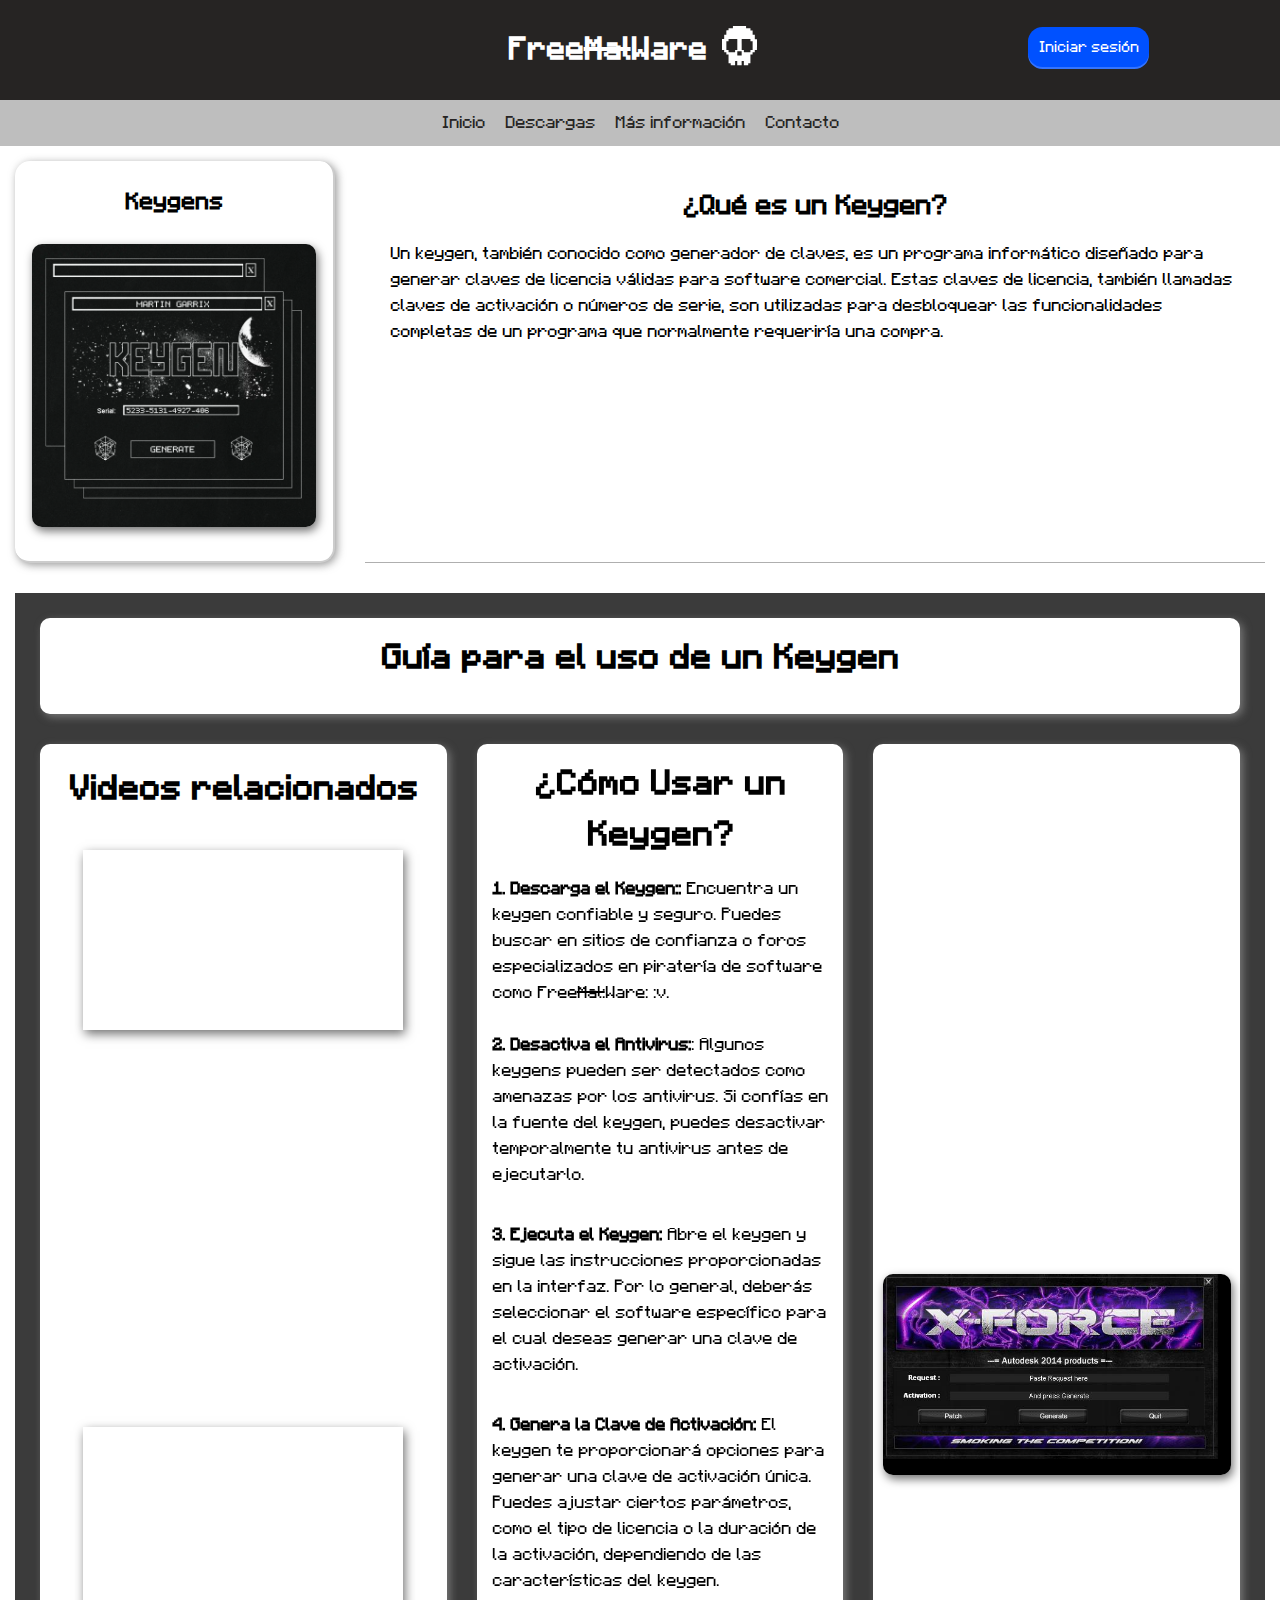
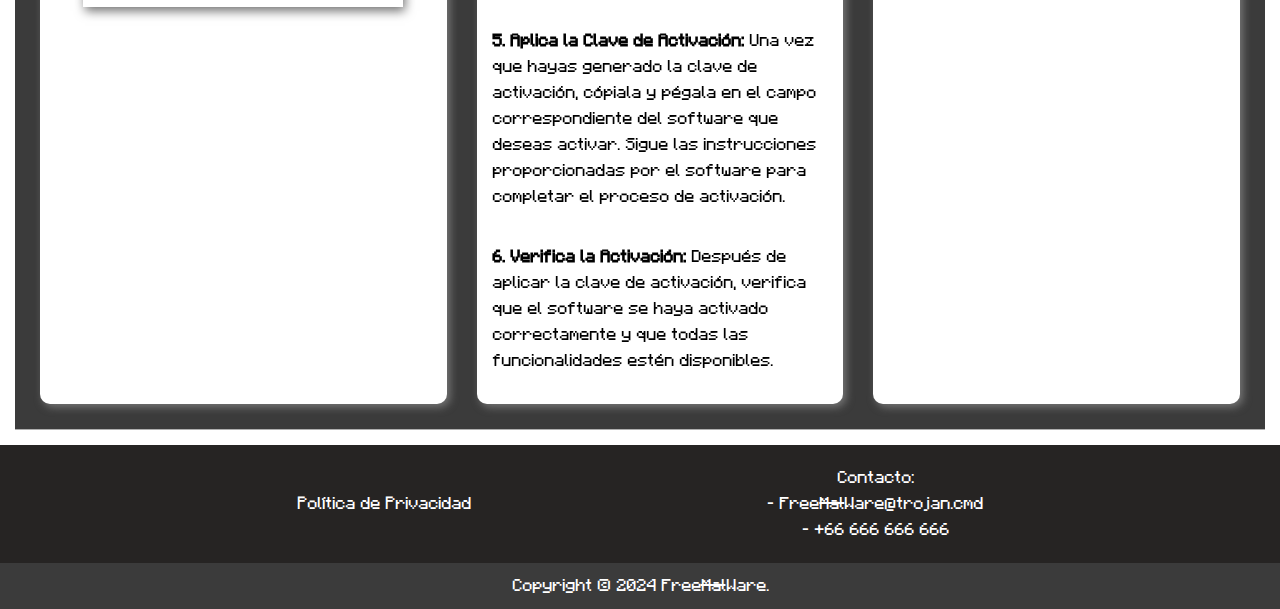
<file: html/key.html>
<!DOCTYPE html>
<html lang="es">

<head>
    <meta charset="UTF-8">
    <meta name="viewport" content="width=device-width, initial-scale=1.0">
    <link rel="stylesheet" href="../css/crack.css">
    <link rel="stylesheet" href="../css/styles.css">
    <link rel="icon" href="../assets/logo.svg">
    <title>Keygens</title>
</head>

<body class="contenedor">
    <header class="header">
        <div class="void"><a href="form666.html">
            <svg class="Nok666" data-name="Capa 1" xmlns="http://www.w3.org/2000/svg" viewBox="0 0 104 99">
              <defs>
                <style>
                  .cls-1,
                  .cls-2,
                  .cls-3,
                  .cls-4,
                  .cls-5,
                  .cls-6,
                  .cls-7,
                  .cls-8 {
                    stroke-width: 0px;
                  }
    
                  .cls-1 {
                    fill: #000000;
                  }
    
                  .cls-2 {
                    fill: #c3a394;
                  }
    
                  .cls-3 {
                    fill: #bf1d00;
                  }
    
                  .cls-4 {
                    fill: #f8453a;
                  }
    
                  .cls-5 {
                    fill: #94827a;
                  }
    
                  .cls-6 {
                    fill: #dd1f21;
                  }
    
                  .cls-7 {
                    fill: #dfc8c0;
                  }
    
                  .cls-8 {
                    fill: #dfbfb0;
                  }
                </style>
              </defs>
              <path class="cls-1"
                d="M78,15h-2v-2h1v-2h1v-1h1v-2h1v-1h1v-1h1v2h-1v1h-1v2h-1v2h-1v2ZM65,45h-3v1h-1v3h1v-1h1v-1h1v3h-1v1h-3v5h1v-1h1v-3h2v-1h1v-2h1v-7h-1v3ZM42,59v-1h-1v1h1ZM104,[base64],42h-5v1h-1v2h-1v1h-1v1h-1v1h-1v2h-1v1h-1v1h-1v1h-2v1h-1v1h-1v1h3v-1h5v-1h3v-1h1v-1h1v-1h1v-1h1v-1h1v-1h-5v1h-1v1h-1v2h-1v1h-2v-1h1v-1h1v-2h1v-1h1v-1h2v-1h2v-1h2v-2h1v-1ZM58,74h1v-3h1v-2h-1v1h-1v4ZM47,71h1v1h2v1h4v-1h2v-1h1v-6h-1v-2h-2v2h1v2h1v2h-1v2h-1v-1h-4v1h-1v-2h-1v-2h1v-2h1v-2h-2v2h-1v6ZM56,73v3h1v-3h-1ZM53,79v3h1v-1h2v-3h-1v2h-1v-1h-1ZM55,77v-3h-2v3h2ZM50,81v1h1v-3h-1v1h-1v-2h-1v3h2ZM51,77v-3h-2v3h2ZM47,76h1v-3h-1v3ZM44,71h1v3h1v-4h-1v-1h-1v2ZM47,81v-1h-1v-3h-1v-2h-1v-2h-1v-2h-1v2h1v2h1v2h1v4h2ZM57,82h-2v1h-2v1h-2v-1h-2v-1h-2v1h1v2h3v1h-1v4h-1v-4h-2v2h1v2h1v2h1v2h1v3h2v-3h1v-2h1v-2h1v-2h1v-2h-2v4h-1v-4h-1v-1h3v-2h1v-1ZM62,71h-1v2h-1v2h-1v2h-1v3h-1v1h2v-4h1v-2h1v-2h1v-2ZM68,43h1v2h2v1h2v1h2v1h1v1h1v2h1v1h1v1h-2v-1h-1v-2h-1v-1h-1v-1h-5v1h1v1h1v1h1v1h1v1h1v1h3v1h5v1h3v-1h-1v-1h-1v-1h-2v-1h-1v-1h-1v-1h-1v-2h-1v-1h-1v-1h-1v-1h-1v-2h-1v-1h-5v1ZM39,49v2h1v1h2v3h1v1h1v-5h-3v-1h-1v-3h1v1h1v1h1v-3h-1v-1h-3v-3h-1v7h1ZM76,15h-1v2h1v-2ZM62,59h1v-1h-1v1ZM29,17v-2h-1v2h1ZM30,[base64],8v1h1v2h1v2h1v2h2v-2h-1v-2h-1v-1h-1v-2h-1v-1h-1v-1h-1v2h1ZM45,37h1v-1h-1v1ZM44,39h1v-2h-1v2ZM59,37v-1h-1v1h1ZM55,48v3h-1v2h-1v3h1v-2h1v-2h1v-3h1v-2h-1v1h-1ZM47,49h1v3h1v2h1v2h1v-3h-1v-2h-1v-3h-1v-1h-1v2ZM60,39v-2h-1v2h1ZM42,42h1v1h1v1h1v9h1v1h1v3h1v-3h-1v-2h-1v-9h-1v-1h-1v-1h-2v1ZM62,41h-2v1h-1v1h-1v9h-1v2h-1v3h1v-3h1v-1h1v-9h1v-1h1v-1h1v-1Z" />
              <g>
                <rect class="cls-5" x="20" y="8" width="1" height="1" />
                <rect class="cls-5" x="22" y="11" width="1" height="1" />
                <rect class="cls-5" x="24" y="15" width="1" height="1" />
                <rect class="cls-5" x="25" y="19" width="1" height="1" />
                <rect class="cls-5" x="26" y="22" width="2" height="1" />
                <rect class="cls-5" x="27" y="26" width="2" height="1" />
                <rect class="cls-5" x="29" y="29" width="2" height="1" />
                <polygon class="cls-5"
                  points="35 26 36 26 36 27 37 27 37 28 39 28 39 29 40 29 40 30 41 30 41 31 43 31 43 32 40 32 40 31 39 31 39 30 38 30 38 29 36 29 36 28 35 28 35 26" />
                <polygon class="cls-5" points="36 34 37 34 37 35 36 35 36 36 35 36 35 35 36 35 36 34" />
                <rect class="cls-5" x="32" y="32" width="3" height="1" />
                <polygon class="cls-5"
                  points="46 30 47 30 47 34 46 34 46 36 45 36 45 37 43 37 43 38 42 38 42 35 43 35 43 34 44 34 44 33 45 33 45 32 46 32 46 30" />
                <rect class="cls-5" x="83" y="8" width="1" height="1" />
                <rect class="cls-5" x="81" y="11" width="1" height="1" />
                <rect class="cls-5" x="79" y="15" width="1" height="1" />
                <rect class="cls-5" x="78" y="19" width="1" height="1" />
                <rect class="cls-5" x="76" y="22" width="2" height="1" />
                <rect class="cls-5" x="75" y="26" width="2" height="1" />
                <rect class="cls-5" x="73" y="29" width="2" height="1" />
                <polygon class="cls-5"
                  points="69 26 68 26 68 27 67 27 67 28 65 28 65 29 64 29 64 30 63 30 63 31 61 31 61 32 64 32 64 31 65 31 65 30 66 30 66 29 68 29 68 28 69 28 69 26" />
                <polygon class="cls-5" points="68 34 67 34 67 35 68 35 68 36 69 36 69 35 68 35 68 34" />
                <rect class="cls-5" x="69" y="32" width="3" height="1" />
                <polygon class="cls-5"
                  points="58 30 57 30 57 34 58 34 58 36 59 36 59 37 61 37 61 38 62 38 62 35 61 35 61 34 60 34 60 33 59 33 59 32 58 32 58 30" />
                <polygon class="cls-5"
                  points="19 55 20 55 20 54 21 54 21 53 23 53 23 52 24 52 24 51 25 51 25 50 26 50 26 48 27 48 27 47 29 47 29 46 30 46 30 45 31 45 31 44 32 44 32 43 33 43 33 44 32 44 32 45 31 45 31 46 30 46 30 47 29 47 29 48 28 48 28 49 27 49 27 51 26 51 26 52 25 52 25 53 24 53 24 54 22 54 22 55 21 55 21 56 19 56 19 55" />
                <polygon class="cls-5"
                  points="85 55 84 55 84 54 83 54 83 53 81 53 81 52 80 52 80 51 79 51 79 50 78 50 78 48 77 48 77 47 75 47 75 46 74 46 74 45 73 45 73 44 72 44 72 43 71 43 71 44 72 44 72 45 73 45 73 46 74 46 74 47 75 47 75 48 76 48 76 49 77 49 77 51 78 51 78 52 79 52 79 53 80 53 80 54 82 54 82 55 83 55 83 56 85 56 85 55" />
                <polygon class="cls-5"
                  points="37 42 37 51 38 51 38 52 39 52 39 55 40 55 40 56 41 56 41 58 42 58 42 59 41 59 41 58 40 58 40 57 39 57 39 59 40 59 40 61 41 61 41 70 42 70 42 60 43 60 43 63 44 63 44 59 43 59 43 57 42 57 42 55 40 55 40 51 39 51 39 50 38 50 38 42 37 42" />
                <polygon class="cls-5"
                  points="67 42 67 51 66 51 66 52 65 52 65 55 64 55 64 56 63 56 63 58 62 58 62 59 63 59 63 58 64 58 64 57 65 57 65 59 64 59 64 61 63 61 63 70 62 70 62 60 61 60 61 63 60 63 60 59 61 59 61 57 62 57 62 55 64 55 64 51 65 51 65 50 66 50 66 42 67 42" />
              </g>
              <g>
                <polygon class="cls-2"
                  points="2 7 3 7 3 5 5 5 5 4 6 4 6 3 7 3 7 2 9 2 9 1 10 1 10 2 11 2 11 3 12 3 12 2 13 2 13 4 11 4 11 3 10 3 10 4 8 4 8 3 7 3 7 4 6 4 6 5 5 5 5 6 4 6 4 7 3 7 3 8 2 8 2 7" />
                <polygon class="cls-2" points="14 3 15 3 15 2 16 2 16 3 15 3 15 4 14 4 14 3" />
                <polygon class="cls-2" points="16 4 17 4 17 5 18 5 18 6 17 6 17 5 16 5 16 4" />
                <rect class="cls-2" x="19" y="7" width="2" height="1" />
                <rect class="cls-2" x="21" y="10" width="2" height="1" />
                <rect class="cls-2" x="23" y="14" width="2" height="1" />
                <polygon class="cls-2" points="24 17 26 17 26 16 27 16 27 19 25 19 25 18 24 18 24 17" />
                <polygon class="cls-2" points="26 21 27 21 27 20 28 20 28 21 29 21 29 22 26 22 26 21" />
                <polygon class="cls-2"
                  points="29 23 30 23 30 24 31 24 31 25 30 25 30 26 27 26 27 25 28 25 28 24 29 24 29 23" />
                <polygon class="cls-2"
                  points="32 26 33 26 33 27 34 27 34 28 32 28 32 29 29 29 29 28 31 28 31 27 32 27 32 26" />
                <polygon class="cls-2"
                  points="35 28 36 28 36 29 37 29 37 30 36 30 36 31 35 31 35 32 33 32 33 31 34 31 34 30 35 30 35 28" />
                <polygon class="cls-2"
                  points="38 30 39 30 39 31 40 31 40 32 39 32 39 33 38 33 38 34 37 34 37 31 38 31 38 30" />
                <polygon class="cls-2" points="40 32 44 32 44 34 41 34 41 35 39 35 39 34 40 34 40 32" />
                <rect class="cls-2" x="35" y="34" width="1" height="1" />
                <polygon class="cls-2" points="47 32 48 32 48 34 47 34 47 35 46 35 46 34 47 34 47 32" />
                <rect class="cls-2" x="48" y="35" width="1" height="5" />
                <polygon class="cls-2" points="39 38 41 38 41 37 42 37 42 41 41 41 41 39 39 39 39 38" />
                <polygon class="cls-2"
                  points="102 7 101 7 101 5 99 5 99 4 98 4 98 3 97 3 97 2 95 2 95 1 94 1 94 2 93 2 93 3 92 3 92 2 91 2 91 4 93 4 93 3 94 3 94 4 96 4 96 3 97 3 97 4 98 4 98 5 99 5 99 6 100 6 100 7 101 7 101 8 102 8 102 7" />
                <polygon class="cls-2" points="90 3 89 3 89 2 88 2 88 3 89 3 89 4 90 4 90 3" />
                <polygon class="cls-2" points="88 4 87 4 87 5 86 5 86 6 87 6 87 5 88 5 88 4" />
                <rect class="cls-2" x="83" y="7" width="2" height="1" />
                <rect class="cls-2" x="81" y="10" width="2" height="1" />
                <rect class="cls-2" x="79" y="14" width="2" height="1" />
                <polygon class="cls-2" points="80 17 78 17 78 16 77 16 77 19 79 19 79 18 80 18 80 17" />
                <polygon class="cls-2" points="78 21 77 21 77 20 76 20 76 21 75 21 75 22 78 22 78 21" />
                <polygon class="cls-2"
                  points="75 23 74 23 74 24 73 24 73 25 74 25 74 26 77 26 77 25 76 25 76 24 75 24 75 23" />
                <polygon class="cls-2"
                  points="72 26 71 26 71 27 70 27 70 28 72 28 72 29 75 29 75 28 73 28 73 27 72 27 72 26" />
                <polygon class="cls-2"
                  points="69 28 68 28 68 29 67 29 67 30 68 30 68 31 69 31 69 32 71 32 71 31 70 31 70 30 69 30 69 28" />
                <polygon class="cls-2"
                  points="66 30 65 30 65 31 64 31 64 32 65 32 65 33 66 33 66 34 67 34 67 31 66 31 66 30" />
                <polygon class="cls-2" points="64 32 60 32 60 34 63 34 63 35 65 35 65 34 64 34 64 32" />
                <rect class="cls-2" x="68" y="34" width="1" height="1" />
                <polygon class="cls-2" points="57 32 56 32 56 34 57 34 57 35 58 35 58 34 57 34 57 32" />
                <rect class="cls-2" x="55" y="35" width="1" height="5" />
                <polygon class="cls-2" points="65 38 63 38 63 37 62 37 62 41 63 41 63 39 65 39 65 38" />
                <polygon class="cls-2"
                  points="30 50 31 50 31 51 32 51 32 50 33 50 33 51 32 51 32 52 31 52 31 53 30 53 30 54 28 54 28 53 29 53 29 51 30 51 30 50" />
                <polygon class="cls-2"
                  points="27 54 25 54 25 53 24 53 24 54 22 54 22 55 21 55 21 56 22 56 22 55 27 55 27 54" />
                <polygon class="cls-2"
                  points="74 50 73 50 73 51 72 51 72 50 71 50 71 51 72 51 72 52 73 52 73 53 74 53 74 54 76 54 76 53 75 53 75 51 74 51 74 50" />
                <polygon class="cls-2"
                  points="77 54 79 54 79 53 80 53 80 54 82 54 82 55 83 55 83 56 82 56 82 55 77 55 77 54" />
                <polygon class="cls-2"
                  points="42 71 43 71 43 73 44 73 44 75 45 75 45 77 46 77 46 80 47 80 47 81 45 81 45 77 44 77 44 75 43 75 43 73 42 73 42 71" />
                <rect class="cls-2" x="47" y="86" width="1" height="2" />
                <rect class="cls-2" x="48" y="80" width="2" height="1" />
                <rect class="cls-2" x="47" y="82" width="1" height="1" />
                <polygon class="cls-2"
                  points="62 71 61 71 61 73 60 73 60 75 59 75 59 77 58 77 58 80 57 80 57 81 59 81 59 77 60 77 60 75 61 75 61 73 62 73 62 71" />
                <rect class="cls-2" x="56" y="86" width="1" height="2" />
                <rect class="cls-2" x="54" y="80" width="2" height="1" />
                <rect class="cls-2" x="56" y="82" width="1" height="1" />
                <polygon class="cls-2"
                  points="57 71 56 71 56 67 55 67 55 65 54 65 54 63 55 63 55 65 56 65 56 67 57 67 57 71" />
                <polygon class="cls-2"
                  points="47 71 48 71 48 67 49 67 49 65 50 65 50 63 49 63 49 65 48 65 48 67 47 67 47 71" />
                <polygon class="cls-2" points="41 63 41 61 40 61 40 59 39 59 39 60 40 60 40 63 41 63" />
                <rect class="cls-2" x="38" y="49" width="1" height="1" />
                <polygon class="cls-2"
                  points="43 45 43 44 42 44 42 43 40 43 40 42 39 42 39 41 38 41 38 42 39 42 39 44 42 44 42 45 43 45" />
                <polygon class="cls-2"
                  points="46 45 47 45 47 50 48 50 48 54 49 54 49 61 48 61 48 62 47 62 47 64 46 64 46 68 45 68 45 66 44 66 44 59 43 59 43 58 44 58 44 59 45 59 45 62 44 62 44 63 45 63 45 65 46 65 46 63 47 63 47 61 48 61 48 54 47 54 47 52 46 52 46 45" />
                <polygon class="cls-2" points="63 63 63 61 64 61 64 59 65 59 65 60 64 60 64 63 63 63" />
                <rect class="cls-2" x="65" y="49" width="1" height="1" />
                <polygon class="cls-2"
                  points="61 45 61 44 62 44 62 43 64 43 64 42 65 42 65 41 66 41 66 42 65 42 65 44 62 44 62 45 61 45" />
                <polygon class="cls-2"
                  points="58 45 57 45 57 50 56 50 56 54 55 54 55 61 56 61 56 62 57 62 57 64 58 64 58 68 59 68 59 66 60 66 60 59 61 59 61 58 60 58 60 59 59 59 59 62 60 62 60 63 59 63 59 65 58 65 58 63 57 63 57 61 56 61 56 54 57 54 57 52 58 52 58 45" />
              </g>
              <g>
                <polygon class="cls-8" points="44 69 45 69 45 70 46 70 46 74 45 74 45 71 44 71 44 69" />
                <rect class="cls-8" x="47" y="73" width="1" height="3" />
                <rect class="cls-8" x="49" y="74" width="2" height="3" />
                <polygon class="cls-8" points="48 78 49 78 49 80 50 80 50 79 51 79 51 82 50 82 50 80 48 80 48 78" />
                <rect class="cls-8" x="48" y="86" width="1" height="4" />
                <polygon class="cls-8" points="60 69 59 69 59 70 58 70 58 74 59 74 59 71 60 71 60 69" />
                <rect class="cls-8" x="56" y="73" width="1" height="3" />
                <rect class="cls-8" x="53" y="74" width="2" height="3" />
                <polygon class="cls-8" points="56 78 55 78 55 80 54 80 54 79 53 79 53 82 54 82 54 80 56 80 56 78" />
                <rect class="cls-8" x="55" y="86" width="1" height="4" />
                <polygon class="cls-8"
                  points="48 82 49 82 49 83 51 83 51 84 53 84 53 83 55 83 55 82 56 82 56 85 53 85 53 86 54 86 54 90 55 90 55 92 54 92 54 94 53 94 53 97 51 97 51 94 50 94 50 92 49 92 49 90 50 90 50 86 51 86 51 85 48 85 48 82" />
                <polygon class="cls-8"
                  points="50 72 50 73 54 73 54 72 56 72 56 69 55 69 55 71 54 71 54 70 50 70 50 71 49 71 49 69 48 69 48 72 50 72" />
                <polygon class="cls-8" points="56 63 55 63 55 65 56 65 56 67 57 67 57 65 56 65 56 63" />
                <polygon class="cls-8" points="48 63 49 63 49 65 48 65 48 67 47 67 47 65 48 65 48 63" />
                <polygon class="cls-8"
                  points="40 52 42 52 42 55 43 55 43 56 45 56 45 53 46 53 46 54 47 54 47 57 48 57 48 61 47 61 47 63 46 63 46 65 45 65 45 63 44 63 44 62 45 62 45 59 44 59 44 58 43 58 43 57 42 57 42 55 40 55 40 52" />
                <polygon class="cls-8"
                  points="39 41 42 41 42 42 43 42 43 43 44 43 44 44 45 44 45 50 43 50 43 44 42 44 42 43 42 42 40 42 39 42 39 41" />
                <polygon class="cls-8"
                  points="64 52 62 52 62 55 61 55 61 56 59 56 59 53 58 53 58 54 57 54 57 57 56 57 56 61 57 61 57 63 58 63 58 65 59 65 59 63 60 63 60 62 59 62 59 59 60 59 60 58 61 58 61 57 62 57 62 55 64 55 64 52" />
                <polygon class="cls-8"
                  points="65 41 62 41 62 42 61 42 61 43 60 43 60 44 59 44 59 50 61 50 61 44 62 44 62 43 62 42 64 42 65 42 65 41" />
                <polygon class="cls-8"
                  points="48 52 49 52 49 54 50 54 50 56 51 56 51 58 52 58 52 59 53 59 53 60 51 60 51 61 50 61 50 62 49 62 49 54 48 54 48 52" />
                <polygon class="cls-8"
                  points="51 50 52 50 52 53 53 53 53 56 54 56 54 54 55 54 55 61 54 61 54 59 53 59 53 58 52 58 52 53 51 53 51 50" />
                <polygon class="cls-8"
                  points="52 44 54 44 54 30 53 30 53 29 51 29 51 30 50 30 50 33 51 33 51 32 52 32 52 31 53 31 53 33 52 33 52 34 51 34 51 36 52 36 52 38 53 38 53 42 52 42 52 44" />
                <polygon class="cls-8" points="50 36 51 36 51 38 52 38 52 41 51 41 51 44 50 44 50 36" />
                <rect class="cls-8" x="51" y="45" width="1" height="1" />
              </g>
              <g>
                <polygon class="cls-7"
                  points="36 42 31 42 31 43 30 43 30 45 29 45 29 46 28 46 28 47 29 47 29 46 30 46 30 45 31 45 31 44 32 44 32 43 36 43 36 42" />
                <polygon class="cls-7"
                  points="68 42 73 42 73 43 74 43 74 45 75 45 75 46 76 46 76 47 75 47 75 46 74 46 74 45 73 45 73 44 72 44 72 43 68 43 68 42" />
                <polygon class="cls-7" points="40 49 42 49 42 51 41 51 41 50 40 50 40 49" />
                <polygon class="cls-7"
                  points="46 36 48 36 48 40 46 40 46 41 47 41 47 42 48 42 48 47 47 47 47 45 46 45 46 43 45 43 45 42 44 42 44 41 42 41 42 38 43 38 43 37 44 37 44 39 45 39 45 37 46 37 46 36" />
                <rect class="cls-7" x="40" y="42" width="2" height="1" />
                <polygon class="cls-7" points="39 44 42 44 42 45 43 45 43 46 42 46 42 45 39 45 39 44" />
                <polyline class="cls-7" points="47 49 48 49 48 50 47 50 47 49" />
                <polygon class="cls-2" points="43 50 45 50 45 56 44 56 44 51 43 51 43 50" />
                <polygon class="cls-7" points="64 49 62 49 62 51 63 51 63 50 64 50 64 49" />
                <polygon class="cls-7"
                  points="58 36 56 36 56 40 58 40 58 41 57 41 57 42 56 42 56 47 57 47 57 45 58 45 58 43 59 43 59 42 60 42 60 41 62 41 62 38 61 38 61 37 60 37 60 39 59 39 59 37 58 37 58 36" />
                <rect class="cls-7" x="62" y="42" width="2" height="1" />
                <polygon class="cls-7" points="65 44 62 44 62 45 61 45 61 46 62 46 62 45 65 45 65 44" />
                <polyline class="cls-7" points="57 49 56 49 56 50 57 50 57 49" />
                <polygon class="cls-2" points="61 50 59 50 59 56 60 56 60 51 61 51 61 50" />
                <rect class="cls-7" x="55" y="52" width="1" height="2" />
                <polygon class="cls-7"
                  points="53 51 53 53 54 53 54 51 55 51 55 48 56 48 56 47 55 47 55 41 54 41 54 44 53 44 53 48 54 48 54 51 53 51" />
                <polygon class="cls-7"
                  points="49 41 50 41 50 44 51 44 51 46 52 46 52 48 53 48 53 50 51 50 51 53 50 53 50 51 49 51 49 48 48 48 48 47 49 47 49 41" />
              </g>
              <g>
                <polygon class="cls-6"
                  points="52 31 53 31 53 33 52 33 52 34 51 34 51 36 52 36 52 38 53 38 53 42 52 42 52 44 53 44 53 48 54 48 54 51 53 51 53 53 52 53 52 58 53 58 53 59 54 59 54 61 55 61 55 62 54 62 54 61 53 61 53 59 52 59 52 58 51 58 51 53 52 53 52 50 53 50 53 48 52 48 52 45 51 45 51 41 52 41 52 38 51 38 51 36 50 36 50 33 51 33 51 32 52 32 52 31" />
                <rect class="cls-4" x="40" y="47" width="1" height="2" />
                <polygon class="cls-3" points="41 48 42 48 42 49 43 49 43 51 42 51 42 49 41 49 41 48" />
                <rect class="cls-4" x="63" y="47" width="1" height="2" />
                <polygon class="cls-3" points="63 48 62 48 62 49 61 49 61 51 62 51 62 49 63 49 63 48" />
                <polygon class="cls-4" points="2 10 1 10 1 8 3 8 3 7 4 7 4 6 5 6 5 7 4 7 4 8 3 8 3 9 2 9 2 10" />
                <polygon class="cls-4" points="6 4 7 4 7 3 8 3 8 4 7 4 7 5 6 5 6 4" />
                <polygon class="cls-4"
                  points="35 26 35 27 33 27 33 26 32 26 32 25 31 25 31 24 30 24 30 22 29 22 29 21 28 21 28 18 27 18 27 16 26 16 26 15 28 15 28 17 29 17 29 19 30 19 30 21 31 21 31 23 32 23 32 24 33 24 33 25 34 25 34 26 35 26" />
                <rect class="cls-3" x="11" y="2" width="1" height="1" />
                <rect class="cls-3" x="13" y="2" width="1" height="1" />
                <polygon class="cls-3"
                  points="15 3 18 3 18 4 20 4 20 5 21 5 21 6 22 6 22 8 23 8 23 9 24 9 24 11 25 11 25 13 26 13 26 15 25 15 25 14 24 14 24 12 23 12 23 10 22 10 22 9 21 9 21 7 20 7 20 6 19 6 19 5 17 5 17 4 15 4 15 3" />
                <polygon class="cls-4"
                  points="102 10 103 10 103 8 101 8 101 7 100 7 100 6 99 6 99 7 100 7 100 8 101 8 101 9 102 9 102 10" />
                <polygon class="cls-4" points="98 4 97 4 97 3 96 3 96 4 97 4 97 5 98 5 98 4" />
                <polygon class="cls-4"
                  points="69 26 69 27 71 27 71 26 72 26 72 25 73 25 73 24 74 24 74 22 75 22 75 21 76 21 76 18 77 18 77 16 78 16 78 15 76 15 76 17 75 17 75 19 74 19 74 21 73 21 73 23 72 23 72 24 71 24 71 25 70 25 70 26 69 26" />
                <rect class="cls-3" x="92" y="2" width="1" height="1" />
                <rect class="cls-3" x="90" y="2" width="1" height="1" />
                <polygon class="cls-3"
                  points="89 3 86 3 86 4 84 4 84 5 83 5 83 6 82 6 82 8 81 8 81 9 80 9 80 11 79 11 79 13 78 13 78 15 79 15 79 14 80 14 80 12 81 12 81 10 82 10 82 9 83 9 83 7 84 7 84 6 85 6 85 5 87 5 87 4 89 4 89 3" />
                <polygon class="cls-4" points="25 53 27 53 27 52 28 52 28 51 29 51 29 53 28 53 28 54 25 54 25 53" />
                <polygon class="cls-4"
                  points="35 43 33 43 33 44 32 44 32 45 31 45 31 46 30 46 30 47 31 47 31 46 33 46 33 45 35 45 35 43" />
                <polygon class="cls-3"
                  points="28 50 29 50 29 49 30 49 30 48 35 48 35 49 34 49 34 50 32 50 32 51 31 51 31 50 30 50 30 51 28 51 28 50" />
                <polygon class="cls-4" points="79 53 77 53 77 52 76 52 76 51 75 51 75 53 76 53 76 54 79 54 79 53" />
                <polygon class="cls-4"
                  points="69 43 71 43 71 44 72 44 72 45 73 45 73 46 74 46 74 47 73 47 73 46 71 46 71 45 69 45 69 43" />
                <polygon class="cls-3"
                  points="76 50 75 50 75 49 74 49 74 48 69 48 69 49 70 49 70 50 72 50 72 51 73 51 73 50 74 50 74 51 76 51 76 50" />
              </g>
            </svg>
          </a></div>
        <div class="log">
          <a class="alogo" href="../index.html">
            <h1>Free<del>Mal</del>Ware</h1>
          </a>
          <div class="logo"><a class="al" href="../index.html"><svg width="35px" id="Capa_0" data-name="Capa 0"
                xmlns="http://www.w3.org/2000/svg" viewBox="0 0 44.46 50">
                <defs>
                  <style>
                    .cls-0 {
                      fill: #fff;
                      stroke-width: 0px;
                    }
                  </style>
                </defs>
                <path class="cls-0"
                  d="M44.46,23.54v-6.85s-1.39-.01-1.39-.01h-1.38s0-2.78,0-2.78v-2.77s-1.39-.01-1.39-.01h-1.38s0-2.78,0-2.78v-2.77s-1.39-.01-1.39-.01h-1.38v-2.76h-2.77s-2.78-.02-2.78-.02v-1.38s-.02-1.38-.02-1.38H13.88v1.38s-.02,1.38-.02,1.38h-2.77s-2.78.02-2.78.02v2.75h-1.32c-.73,0-1.34.01-1.36.02-.02,0-.05.01-.07.01-.02,0-.03.95-.03,2.77v2.77h-2.75v2.77s-.02,2.78-.02,2.78h-1.38s-1.38.02-1.38.02v13.88h1.38s1.38.02,1.38.02v1.38s.02,1.38.02,1.38h2.75v1.38s.02,1.38.02,1.38h1.38s1.38.02,1.38.02v11.1h1.38s1.38.02,1.38.02v1.38s.02,1.38.02,1.38h5.57v-2.76c0-1.52.01-2.77.03-2.78.01,0,.61,0,1.34,0h1.31v5.54h5.63v-2.76s.02-2.76.02-2.76h1.38s1.38-.02,1.38-.02v5.53h5.57v-1.38s.02-1.38.02-1.38h1.38s1.38-.02,1.38-.02v-11.1h1.38s1.38-.02,1.38-.02v-1.38s.02-1.38.02-1.38h1.38s1.38-.02,1.38-.02v-1.38s.02-1.38.02-1.38h2.74l.02-.08s.02-3.16.01-6.93ZM16.67,30.55v2.78h-8.35v-2.78h-2.78v-11.1h2.78v-2.78h5.56s5.56.02,5.56.02v6.93s.02,6.93.02,6.93h-2.78ZM24.98,37.51h-5.53v-5.57h5.53v5.57ZM38.9,30.55h-2.78v2.78h-4.16s-4.17-.02-4.17-.02v-1.38s-.02-1.38-.02-1.38h-1.38s-1.38-.02-1.38-.02v-6.89c-.01-3.79-.01-6.91,0-6.93.01-.03,1.16-.04,5.57-.04h5.55v2.78h2.78v11.1Z" />
              </svg>
            </a></div>
        </div>
        <form>
          <button class="iniciar" formaction="form.html">Iniciar sesión</button>
        </form>
      </header>
    <nav class="nav">
        <ul>
            <div class="limen">
                <li><a id="a" href="../index.html">Inicio</a></li>
            </div>
            <div class="limen">
                <li><a id="a" href="#">Descargas</a></li>
            </div>
            <div class="limen">
                <li><a id="a" href="info.html">Más información</a></li>
            </div>
            <div class="limen">
                <li><a id="a" href="contacto.html">Contacto</a></li>
            </div>
        </ul>
    </nav>
    <div class="coimg">
        <h3 class="titulo2">Keygens</h3>
        <div class="imge"><img src="../img/key2.jpg" width="200px"></div>
    </div>
    <main class="main">
        <div class="contenido">
            <div class="titulo2">
                <h3>¿Qué es un Keygen?</h3>
            </div>
            <div class="p2">
                <p>Un keygen, también conocido como generador de claves, es un programa informático diseñado para
                    generar claves de licencia válidas para software comercial. Estas claves de licencia, también
                    llamadas claves de activación o números de serie, son utilizadas para desbloquear las
                    funcionalidades completas de un programa que normalmente requeriría una compra.
                </p>
            </div>
        </div>
    </main>
    <section class="section">
        <article class="articlet">
            <div class="contenido">
                <div class="titulo2">
                    <h2>Guía para el uso de un Keygen</h2>
                </div>
            </div>
        </article>
        <article class="article1">
            <div class="titulo2">
                <h2>Videos relacionados</h2>
            </div>
            <div class="vid"><iframe class="vide" src="https://www.youtube.com/embed/XYv9qnxTDkM"
                    title="YouTube video player" frameborder="0"
                    allow="accelerometer; autoplay; clipboard-write; encrypted-media; gyroscope; picture-in-picture; web-share"
                    referrerpolicy="strict-origin-when-cross-origin" allowfullscreen></iframe></div>
            <div class="vid"><iframe class="vide" src="https://www.youtube.com/embed/7bXp-LlZ7uw?si=dCS24HHrdzp3OV4R"
                    title="YouTube video player" frameborder="0"
                    allow="accelerometer; autoplay; clipboard-write; encrypted-media; gyroscope; picture-in-picture; web-share"
                    referrerpolicy="strict-origin-when-cross-origin" allowfullscreen></iframe></div>
        </article>
        <article class="article2">
            <div class="contenido">
                <div class="titulo2">
                    <h2>¿Cómo Usar un Keygen?</h2>
                </div>
                <div class="p2">
                    <p><strong>1. Descarga el Keygen::</strong> Encuentra un keygen confiable y seguro. Puedes buscar en
                        sitios de confianza o foros especializados en piratería de software como <a
                            href="../index.html">Free<del>Mal:</del>Ware:</a> :v.<br><br>

                    <p><strong>2. Desactiva el Antivirus:</strong>: Algunos keygens pueden ser detectados
                        como amenazas por los antivirus. Si confías en la fuente del keygen, puedes desactivar
                        temporalmente tu antivirus antes de ejecutarlo.</p><br><br>

                    <p><strong>3. Ejecuta el Keygen:</strong> Abre el keygen y sigue las instrucciones proporcionadas en
                        la interfaz. Por lo general, deberás seleccionar el software específico para el cual deseas
                        generar una clave de activación.</p><br><br>

                    <p><strong>4. Genera la Clave de Activación:</strong> El keygen te proporcionará opciones para
                        generar una clave de activación única. Puedes ajustar ciertos parámetros, como el tipo de
                        licencia o la duración de la activación, dependiendo de las características del keygen.</p>
                    <br><br>

                    <p><strong>5. Aplica la Clave de Activación:</strong> Una vez que hayas generado la clave de
                        activación, cópiala y pégala en el campo correspondiente del software que deseas activar. Sigue
                        las instrucciones proporcionadas por el software para completar el proceso de activación.</p>
                    <br><br>

                    <p><strong>6. Verifica la Activación:</strong> Después de aplicar la clave de activación, verifica
                        que el software se haya activado correctamente y que todas las funcionalidades estén
                        disponibles.</p>
                </div>
            </div>
        </article>
        <article class="article3">
            <div class="imge"><img src="../img/key.jpg"></div>
        </article>
    </section>
    <footer class="footer">
        <div>
          <p><a class="al" href="pol.html">Política de Privacidad</a></p>
        </div>
        <div class="contact">
          <p>Contacto:</p>
          <a href="mailto:FreeMalWare@trojan.ddos">- Free<del>Mal</del>Ware@trojan.cmd</a>
          <a href="tel:+66666666666">- +66 666 666 666</a>
        </div>
      </footer>
      <footer class="footer2">
        <div class="copy">
          <p>Copyright © 2024 Free<del>Mal</del>Ware.</p>
        </div>
      </footer>
</body>

</html>
</file>
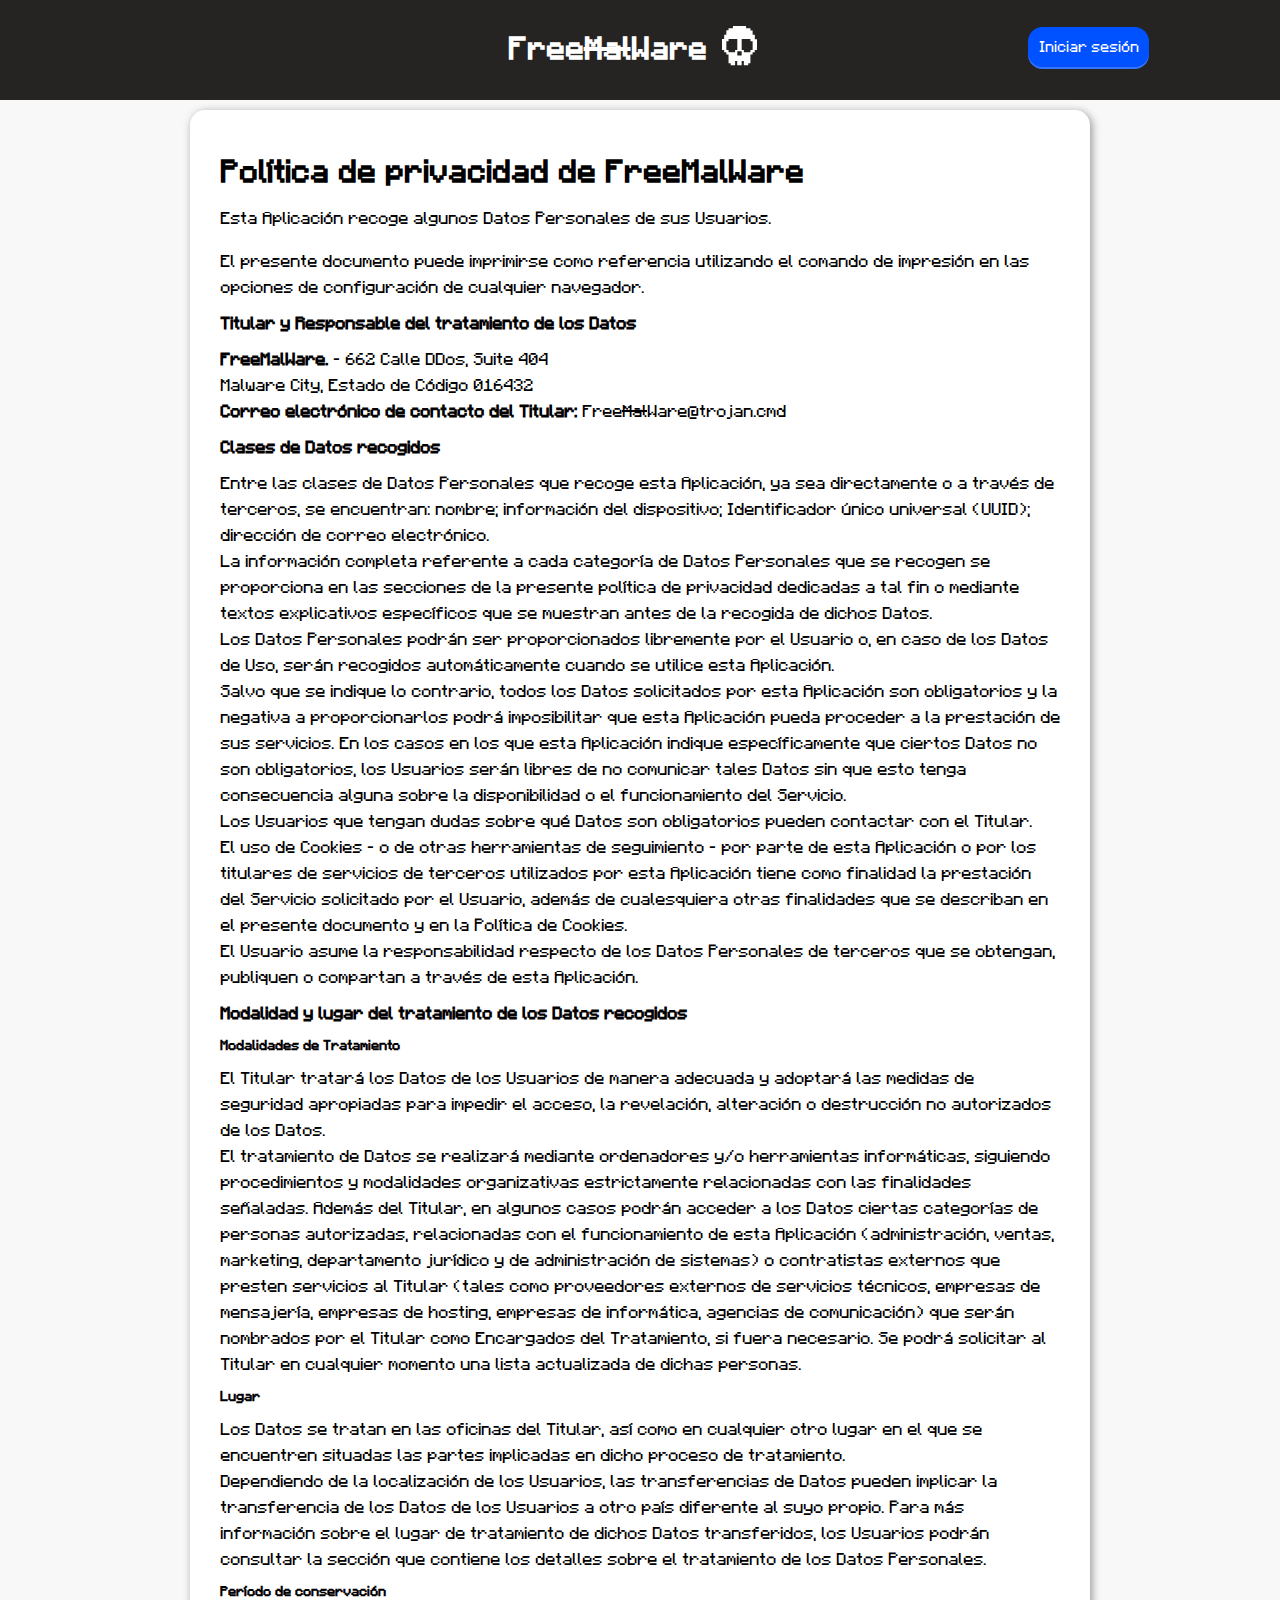
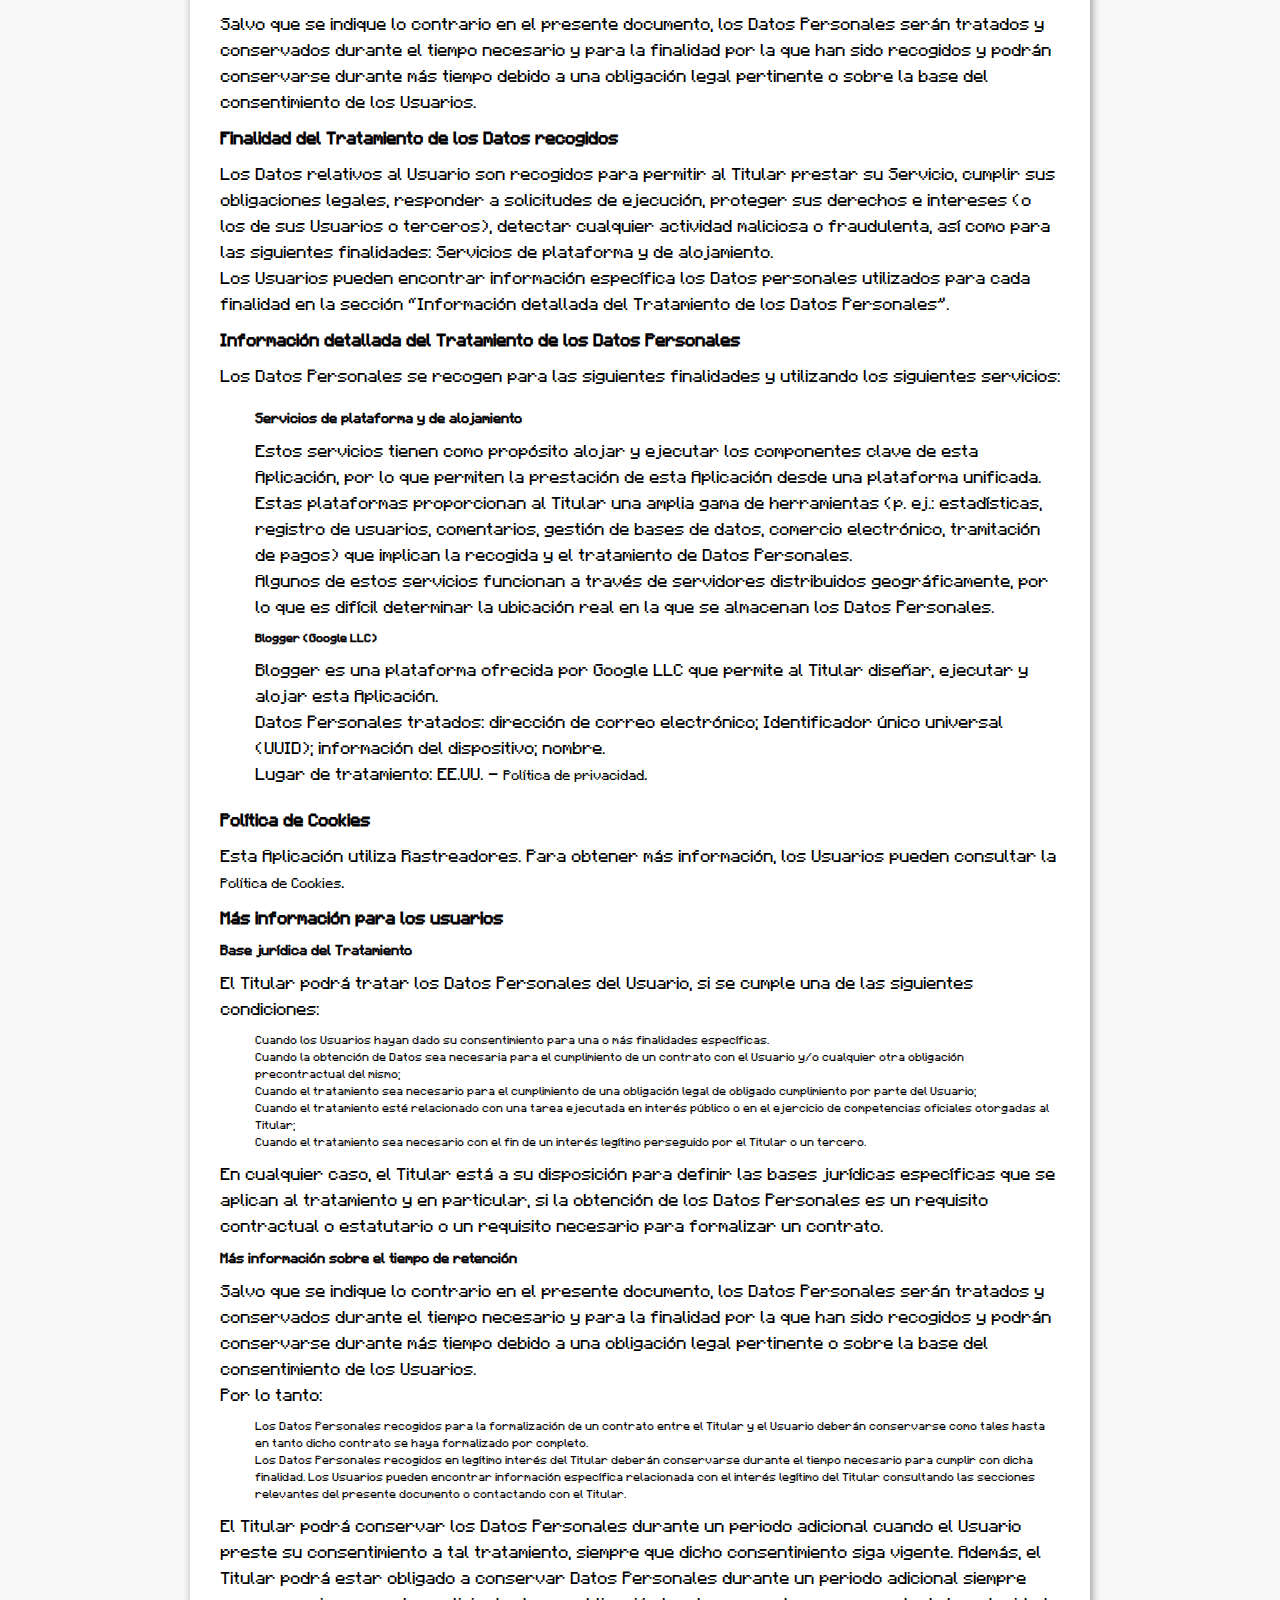
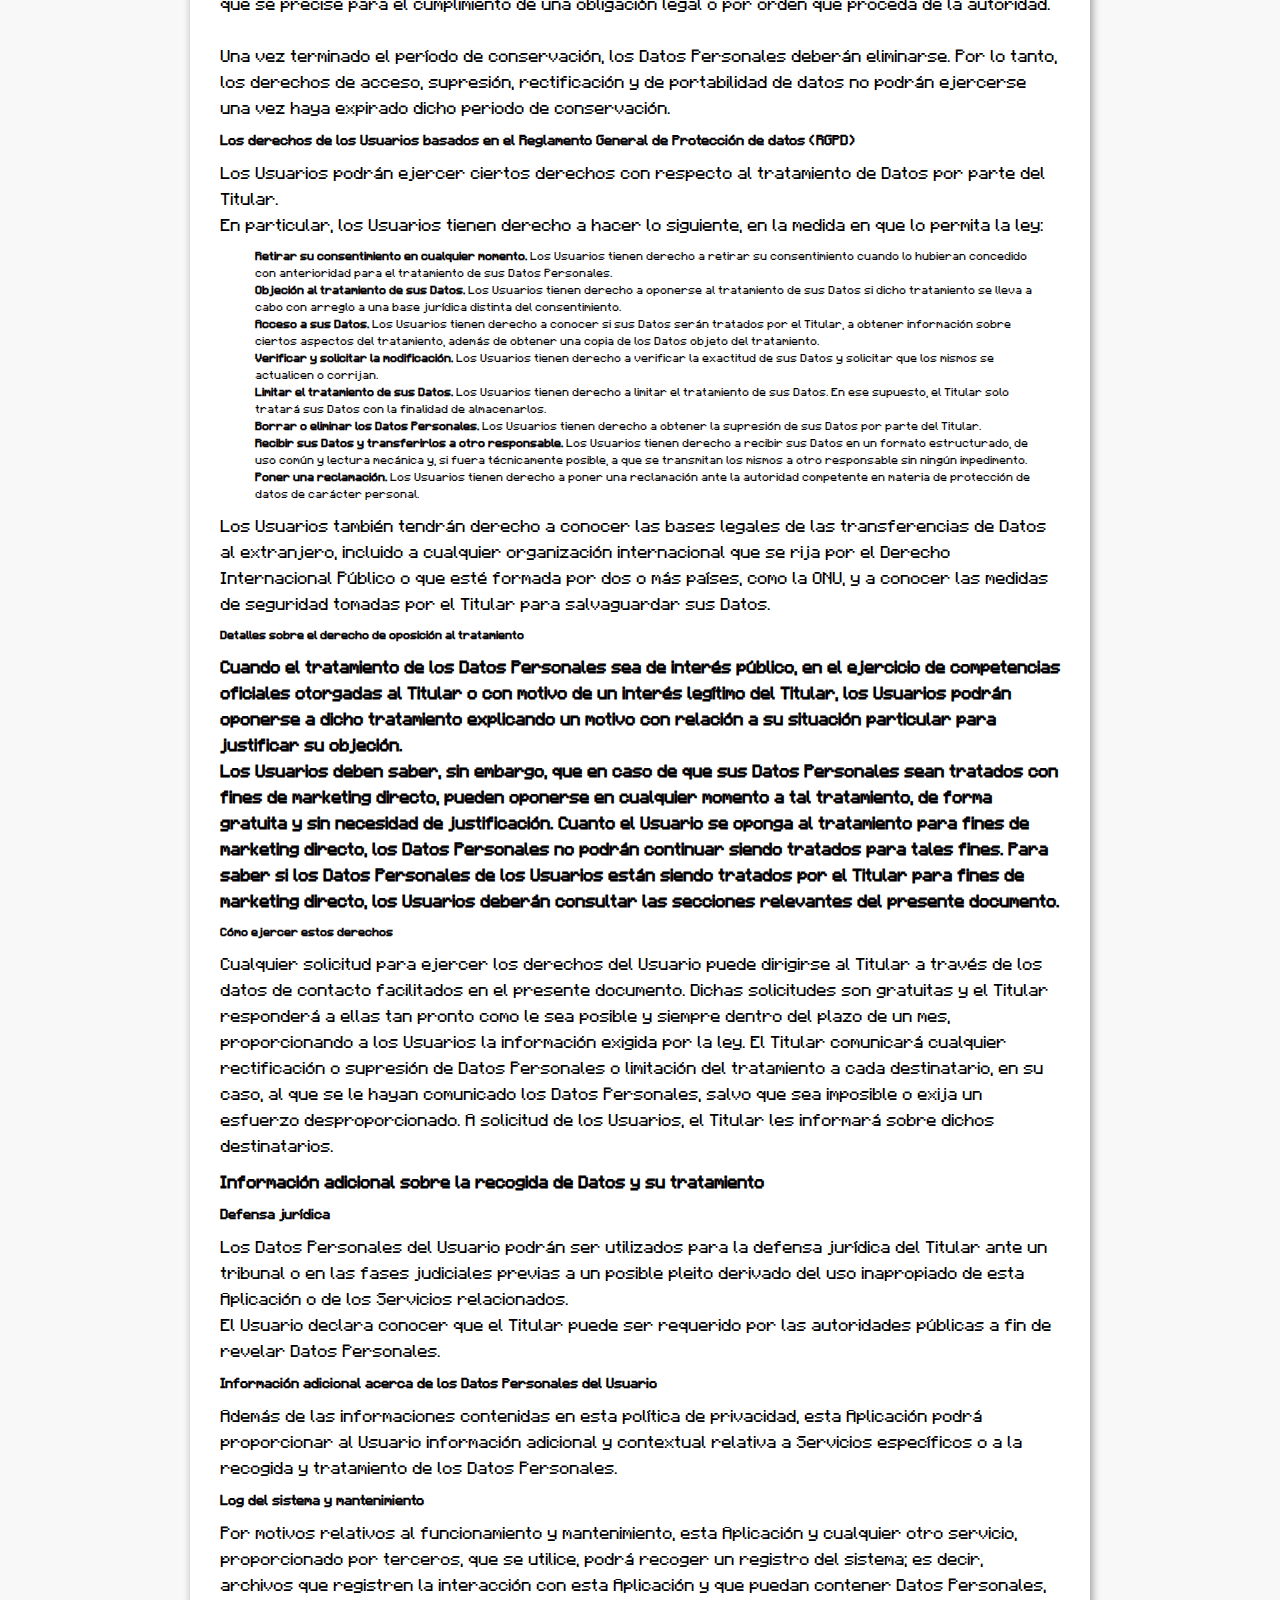
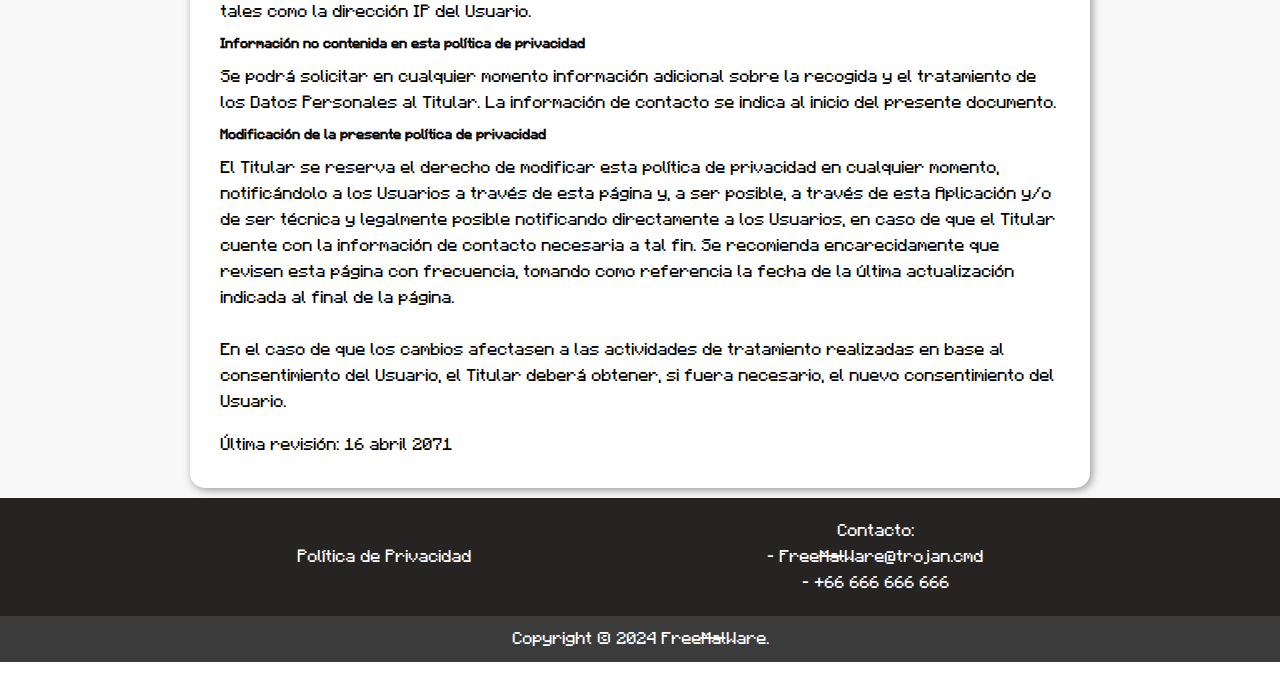
<file: html/pol.html>
<!DOCTYPE html>
<html lang="es">

<head>
  <meta charset="UTF-8">
  <meta name="viewport" content="width=device-width, initial-scale=1.0">
  <title>Sobre Nosotros</title>
  <link rel="stylesheet" href="../css/pol.css">
  <link rel="stylesheet" href="../css/styles.css">
  <link rel="icon" href="../assets/logo.svg">
</head>

<body class="contenedor">
  <header class="header">
    <div class="void"><a href="form666.html">
        <svg class="Nok666" data-name="Capa 1" xmlns="http://www.w3.org/2000/svg" viewBox="0 0 104 99">
          <defs>
            <style>
              .cls-1,
              .cls-2,
              .cls-3,
              .cls-4,
              .cls-5,
              .cls-6,
              .cls-7,
              .cls-8 {
                stroke-width: 0px;
              }

              .cls-1 {
                fill: #000000;
              }

              .cls-2 {
                fill: #c3a394;
              }

              .cls-3 {
                fill: #bf1d00;
              }

              .cls-4 {
                fill: #f8453a;
              }

              .cls-5 {
                fill: #94827a;
              }

              .cls-6 {
                fill: #dd1f21;
              }

              .cls-7 {
                fill: #dfc8c0;
              }

              .cls-8 {
                fill: #dfbfb0;
              }
            </style>
          </defs>
          <path class="cls-1"
            d="M78,15h-2v-2h1v-2h1v-1h1v-2h1v-1h1v-1h1v2h-1v1h-1v2h-1v2h-1v2ZM65,45h-3v1h-1v3h1v-1h1v-1h1v3h-1v1h-3v5h1v-1h1v-3h2v-1h1v-2h1v-7h-1v3ZM42,59v-1h-1v1h1ZM104,[base64],42h-5v1h-1v2h-1v1h-1v1h-1v1h-1v2h-1v1h-1v1h-1v1h-2v1h-1v1h-1v1h3v-1h5v-1h3v-1h1v-1h1v-1h1v-1h1v-1h1v-1h-5v1h-1v1h-1v2h-1v1h-2v-1h1v-1h1v-2h1v-1h1v-1h2v-1h2v-1h2v-2h1v-1ZM58,74h1v-3h1v-2h-1v1h-1v4ZM47,71h1v1h2v1h4v-1h2v-1h1v-6h-1v-2h-2v2h1v2h1v2h-1v2h-1v-1h-4v1h-1v-2h-1v-2h1v-2h1v-2h-2v2h-1v6ZM56,73v3h1v-3h-1ZM53,79v3h1v-1h2v-3h-1v2h-1v-1h-1ZM55,77v-3h-2v3h2ZM50,81v1h1v-3h-1v1h-1v-2h-1v3h2ZM51,77v-3h-2v3h2ZM47,76h1v-3h-1v3ZM44,71h1v3h1v-4h-1v-1h-1v2ZM47,81v-1h-1v-3h-1v-2h-1v-2h-1v-2h-1v2h1v2h1v2h1v4h2ZM57,82h-2v1h-2v1h-2v-1h-2v-1h-2v1h1v2h3v1h-1v4h-1v-4h-2v2h1v2h1v2h1v2h1v3h2v-3h1v-2h1v-2h1v-2h1v-2h-2v4h-1v-4h-1v-1h3v-2h1v-1ZM62,71h-1v2h-1v2h-1v2h-1v3h-1v1h2v-4h1v-2h1v-2h1v-2ZM68,43h1v2h2v1h2v1h2v1h1v1h1v2h1v1h1v1h-2v-1h-1v-2h-1v-1h-1v-1h-5v1h1v1h1v1h1v1h1v1h1v1h3v1h5v1h3v-1h-1v-1h-1v-1h-2v-1h-1v-1h-1v-1h-1v-2h-1v-1h-1v-1h-1v-1h-1v-2h-1v-1h-5v1ZM39,49v2h1v1h2v3h1v1h1v-5h-3v-1h-1v-3h1v1h1v1h1v-3h-1v-1h-3v-3h-1v7h1ZM76,15h-1v2h1v-2ZM62,59h1v-1h-1v1ZM29,17v-2h-1v2h1ZM30,[base64],8v1h1v2h1v2h1v2h2v-2h-1v-2h-1v-1h-1v-2h-1v-1h-1v-1h-1v2h1ZM45,37h1v-1h-1v1ZM44,39h1v-2h-1v2ZM59,37v-1h-1v1h1ZM55,48v3h-1v2h-1v3h1v-2h1v-2h1v-3h1v-2h-1v1h-1ZM47,49h1v3h1v2h1v2h1v-3h-1v-2h-1v-3h-1v-1h-1v2ZM60,39v-2h-1v2h1ZM42,42h1v1h1v1h1v9h1v1h1v3h1v-3h-1v-2h-1v-9h-1v-1h-1v-1h-2v1ZM62,41h-2v1h-1v1h-1v9h-1v2h-1v3h1v-3h1v-1h1v-9h1v-1h1v-1h1v-1Z" />
          <g>
            <rect class="cls-5" x="20" y="8" width="1" height="1" />
            <rect class="cls-5" x="22" y="11" width="1" height="1" />
            <rect class="cls-5" x="24" y="15" width="1" height="1" />
            <rect class="cls-5" x="25" y="19" width="1" height="1" />
            <rect class="cls-5" x="26" y="22" width="2" height="1" />
            <rect class="cls-5" x="27" y="26" width="2" height="1" />
            <rect class="cls-5" x="29" y="29" width="2" height="1" />
            <polygon class="cls-5"
              points="35 26 36 26 36 27 37 27 37 28 39 28 39 29 40 29 40 30 41 30 41 31 43 31 43 32 40 32 40 31 39 31 39 30 38 30 38 29 36 29 36 28 35 28 35 26" />
            <polygon class="cls-5" points="36 34 37 34 37 35 36 35 36 36 35 36 35 35 36 35 36 34" />
            <rect class="cls-5" x="32" y="32" width="3" height="1" />
            <polygon class="cls-5"
              points="46 30 47 30 47 34 46 34 46 36 45 36 45 37 43 37 43 38 42 38 42 35 43 35 43 34 44 34 44 33 45 33 45 32 46 32 46 30" />
            <rect class="cls-5" x="83" y="8" width="1" height="1" />
            <rect class="cls-5" x="81" y="11" width="1" height="1" />
            <rect class="cls-5" x="79" y="15" width="1" height="1" />
            <rect class="cls-5" x="78" y="19" width="1" height="1" />
            <rect class="cls-5" x="76" y="22" width="2" height="1" />
            <rect class="cls-5" x="75" y="26" width="2" height="1" />
            <rect class="cls-5" x="73" y="29" width="2" height="1" />
            <polygon class="cls-5"
              points="69 26 68 26 68 27 67 27 67 28 65 28 65 29 64 29 64 30 63 30 63 31 61 31 61 32 64 32 64 31 65 31 65 30 66 30 66 29 68 29 68 28 69 28 69 26" />
            <polygon class="cls-5" points="68 34 67 34 67 35 68 35 68 36 69 36 69 35 68 35 68 34" />
            <rect class="cls-5" x="69" y="32" width="3" height="1" />
            <polygon class="cls-5"
              points="58 30 57 30 57 34 58 34 58 36 59 36 59 37 61 37 61 38 62 38 62 35 61 35 61 34 60 34 60 33 59 33 59 32 58 32 58 30" />
            <polygon class="cls-5"
              points="19 55 20 55 20 54 21 54 21 53 23 53 23 52 24 52 24 51 25 51 25 50 26 50 26 48 27 48 27 47 29 47 29 46 30 46 30 45 31 45 31 44 32 44 32 43 33 43 33 44 32 44 32 45 31 45 31 46 30 46 30 47 29 47 29 48 28 48 28 49 27 49 27 51 26 51 26 52 25 52 25 53 24 53 24 54 22 54 22 55 21 55 21 56 19 56 19 55" />
            <polygon class="cls-5"
              points="85 55 84 55 84 54 83 54 83 53 81 53 81 52 80 52 80 51 79 51 79 50 78 50 78 48 77 48 77 47 75 47 75 46 74 46 74 45 73 45 73 44 72 44 72 43 71 43 71 44 72 44 72 45 73 45 73 46 74 46 74 47 75 47 75 48 76 48 76 49 77 49 77 51 78 51 78 52 79 52 79 53 80 53 80 54 82 54 82 55 83 55 83 56 85 56 85 55" />
            <polygon class="cls-5"
              points="37 42 37 51 38 51 38 52 39 52 39 55 40 55 40 56 41 56 41 58 42 58 42 59 41 59 41 58 40 58 40 57 39 57 39 59 40 59 40 61 41 61 41 70 42 70 42 60 43 60 43 63 44 63 44 59 43 59 43 57 42 57 42 55 40 55 40 51 39 51 39 50 38 50 38 42 37 42" />
            <polygon class="cls-5"
              points="67 42 67 51 66 51 66 52 65 52 65 55 64 55 64 56 63 56 63 58 62 58 62 59 63 59 63 58 64 58 64 57 65 57 65 59 64 59 64 61 63 61 63 70 62 70 62 60 61 60 61 63 60 63 60 59 61 59 61 57 62 57 62 55 64 55 64 51 65 51 65 50 66 50 66 42 67 42" />
          </g>
          <g>
            <polygon class="cls-2"
              points="2 7 3 7 3 5 5 5 5 4 6 4 6 3 7 3 7 2 9 2 9 1 10 1 10 2 11 2 11 3 12 3 12 2 13 2 13 4 11 4 11 3 10 3 10 4 8 4 8 3 7 3 7 4 6 4 6 5 5 5 5 6 4 6 4 7 3 7 3 8 2 8 2 7" />
            <polygon class="cls-2" points="14 3 15 3 15 2 16 2 16 3 15 3 15 4 14 4 14 3" />
            <polygon class="cls-2" points="16 4 17 4 17 5 18 5 18 6 17 6 17 5 16 5 16 4" />
            <rect class="cls-2" x="19" y="7" width="2" height="1" />
            <rect class="cls-2" x="21" y="10" width="2" height="1" />
            <rect class="cls-2" x="23" y="14" width="2" height="1" />
            <polygon class="cls-2" points="24 17 26 17 26 16 27 16 27 19 25 19 25 18 24 18 24 17" />
            <polygon class="cls-2" points="26 21 27 21 27 20 28 20 28 21 29 21 29 22 26 22 26 21" />
            <polygon class="cls-2"
              points="29 23 30 23 30 24 31 24 31 25 30 25 30 26 27 26 27 25 28 25 28 24 29 24 29 23" />
            <polygon class="cls-2"
              points="32 26 33 26 33 27 34 27 34 28 32 28 32 29 29 29 29 28 31 28 31 27 32 27 32 26" />
            <polygon class="cls-2"
              points="35 28 36 28 36 29 37 29 37 30 36 30 36 31 35 31 35 32 33 32 33 31 34 31 34 30 35 30 35 28" />
            <polygon class="cls-2"
              points="38 30 39 30 39 31 40 31 40 32 39 32 39 33 38 33 38 34 37 34 37 31 38 31 38 30" />
            <polygon class="cls-2" points="40 32 44 32 44 34 41 34 41 35 39 35 39 34 40 34 40 32" />
            <rect class="cls-2" x="35" y="34" width="1" height="1" />
            <polygon class="cls-2" points="47 32 48 32 48 34 47 34 47 35 46 35 46 34 47 34 47 32" />
            <rect class="cls-2" x="48" y="35" width="1" height="5" />
            <polygon class="cls-2" points="39 38 41 38 41 37 42 37 42 41 41 41 41 39 39 39 39 38" />
            <polygon class="cls-2"
              points="102 7 101 7 101 5 99 5 99 4 98 4 98 3 97 3 97 2 95 2 95 1 94 1 94 2 93 2 93 3 92 3 92 2 91 2 91 4 93 4 93 3 94 3 94 4 96 4 96 3 97 3 97 4 98 4 98 5 99 5 99 6 100 6 100 7 101 7 101 8 102 8 102 7" />
            <polygon class="cls-2" points="90 3 89 3 89 2 88 2 88 3 89 3 89 4 90 4 90 3" />
            <polygon class="cls-2" points="88 4 87 4 87 5 86 5 86 6 87 6 87 5 88 5 88 4" />
            <rect class="cls-2" x="83" y="7" width="2" height="1" />
            <rect class="cls-2" x="81" y="10" width="2" height="1" />
            <rect class="cls-2" x="79" y="14" width="2" height="1" />
            <polygon class="cls-2" points="80 17 78 17 78 16 77 16 77 19 79 19 79 18 80 18 80 17" />
            <polygon class="cls-2" points="78 21 77 21 77 20 76 20 76 21 75 21 75 22 78 22 78 21" />
            <polygon class="cls-2"
              points="75 23 74 23 74 24 73 24 73 25 74 25 74 26 77 26 77 25 76 25 76 24 75 24 75 23" />
            <polygon class="cls-2"
              points="72 26 71 26 71 27 70 27 70 28 72 28 72 29 75 29 75 28 73 28 73 27 72 27 72 26" />
            <polygon class="cls-2"
              points="69 28 68 28 68 29 67 29 67 30 68 30 68 31 69 31 69 32 71 32 71 31 70 31 70 30 69 30 69 28" />
            <polygon class="cls-2"
              points="66 30 65 30 65 31 64 31 64 32 65 32 65 33 66 33 66 34 67 34 67 31 66 31 66 30" />
            <polygon class="cls-2" points="64 32 60 32 60 34 63 34 63 35 65 35 65 34 64 34 64 32" />
            <rect class="cls-2" x="68" y="34" width="1" height="1" />
            <polygon class="cls-2" points="57 32 56 32 56 34 57 34 57 35 58 35 58 34 57 34 57 32" />
            <rect class="cls-2" x="55" y="35" width="1" height="5" />
            <polygon class="cls-2" points="65 38 63 38 63 37 62 37 62 41 63 41 63 39 65 39 65 38" />
            <polygon class="cls-2"
              points="30 50 31 50 31 51 32 51 32 50 33 50 33 51 32 51 32 52 31 52 31 53 30 53 30 54 28 54 28 53 29 53 29 51 30 51 30 50" />
            <polygon class="cls-2"
              points="27 54 25 54 25 53 24 53 24 54 22 54 22 55 21 55 21 56 22 56 22 55 27 55 27 54" />
            <polygon class="cls-2"
              points="74 50 73 50 73 51 72 51 72 50 71 50 71 51 72 51 72 52 73 52 73 53 74 53 74 54 76 54 76 53 75 53 75 51 74 51 74 50" />
            <polygon class="cls-2"
              points="77 54 79 54 79 53 80 53 80 54 82 54 82 55 83 55 83 56 82 56 82 55 77 55 77 54" />
            <polygon class="cls-2"
              points="42 71 43 71 43 73 44 73 44 75 45 75 45 77 46 77 46 80 47 80 47 81 45 81 45 77 44 77 44 75 43 75 43 73 42 73 42 71" />
            <rect class="cls-2" x="47" y="86" width="1" height="2" />
            <rect class="cls-2" x="48" y="80" width="2" height="1" />
            <rect class="cls-2" x="47" y="82" width="1" height="1" />
            <polygon class="cls-2"
              points="62 71 61 71 61 73 60 73 60 75 59 75 59 77 58 77 58 80 57 80 57 81 59 81 59 77 60 77 60 75 61 75 61 73 62 73 62 71" />
            <rect class="cls-2" x="56" y="86" width="1" height="2" />
            <rect class="cls-2" x="54" y="80" width="2" height="1" />
            <rect class="cls-2" x="56" y="82" width="1" height="1" />
            <polygon class="cls-2"
              points="57 71 56 71 56 67 55 67 55 65 54 65 54 63 55 63 55 65 56 65 56 67 57 67 57 71" />
            <polygon class="cls-2"
              points="47 71 48 71 48 67 49 67 49 65 50 65 50 63 49 63 49 65 48 65 48 67 47 67 47 71" />
            <polygon class="cls-2" points="41 63 41 61 40 61 40 59 39 59 39 60 40 60 40 63 41 63" />
            <rect class="cls-2" x="38" y="49" width="1" height="1" />
            <polygon class="cls-2"
              points="43 45 43 44 42 44 42 43 40 43 40 42 39 42 39 41 38 41 38 42 39 42 39 44 42 44 42 45 43 45" />
            <polygon class="cls-2"
              points="46 45 47 45 47 50 48 50 48 54 49 54 49 61 48 61 48 62 47 62 47 64 46 64 46 68 45 68 45 66 44 66 44 59 43 59 43 58 44 58 44 59 45 59 45 62 44 62 44 63 45 63 45 65 46 65 46 63 47 63 47 61 48 61 48 54 47 54 47 52 46 52 46 45" />
            <polygon class="cls-2" points="63 63 63 61 64 61 64 59 65 59 65 60 64 60 64 63 63 63" />
            <rect class="cls-2" x="65" y="49" width="1" height="1" />
            <polygon class="cls-2"
              points="61 45 61 44 62 44 62 43 64 43 64 42 65 42 65 41 66 41 66 42 65 42 65 44 62 44 62 45 61 45" />
            <polygon class="cls-2"
              points="58 45 57 45 57 50 56 50 56 54 55 54 55 61 56 61 56 62 57 62 57 64 58 64 58 68 59 68 59 66 60 66 60 59 61 59 61 58 60 58 60 59 59 59 59 62 60 62 60 63 59 63 59 65 58 65 58 63 57 63 57 61 56 61 56 54 57 54 57 52 58 52 58 45" />
          </g>
          <g>
            <polygon class="cls-8" points="44 69 45 69 45 70 46 70 46 74 45 74 45 71 44 71 44 69" />
            <rect class="cls-8" x="47" y="73" width="1" height="3" />
            <rect class="cls-8" x="49" y="74" width="2" height="3" />
            <polygon class="cls-8" points="48 78 49 78 49 80 50 80 50 79 51 79 51 82 50 82 50 80 48 80 48 78" />
            <rect class="cls-8" x="48" y="86" width="1" height="4" />
            <polygon class="cls-8" points="60 69 59 69 59 70 58 70 58 74 59 74 59 71 60 71 60 69" />
            <rect class="cls-8" x="56" y="73" width="1" height="3" />
            <rect class="cls-8" x="53" y="74" width="2" height="3" />
            <polygon class="cls-8" points="56 78 55 78 55 80 54 80 54 79 53 79 53 82 54 82 54 80 56 80 56 78" />
            <rect class="cls-8" x="55" y="86" width="1" height="4" />
            <polygon class="cls-8"
              points="48 82 49 82 49 83 51 83 51 84 53 84 53 83 55 83 55 82 56 82 56 85 53 85 53 86 54 86 54 90 55 90 55 92 54 92 54 94 53 94 53 97 51 97 51 94 50 94 50 92 49 92 49 90 50 90 50 86 51 86 51 85 48 85 48 82" />
            <polygon class="cls-8"
              points="50 72 50 73 54 73 54 72 56 72 56 69 55 69 55 71 54 71 54 70 50 70 50 71 49 71 49 69 48 69 48 72 50 72" />
            <polygon class="cls-8" points="56 63 55 63 55 65 56 65 56 67 57 67 57 65 56 65 56 63" />
            <polygon class="cls-8" points="48 63 49 63 49 65 48 65 48 67 47 67 47 65 48 65 48 63" />
            <polygon class="cls-8"
              points="40 52 42 52 42 55 43 55 43 56 45 56 45 53 46 53 46 54 47 54 47 57 48 57 48 61 47 61 47 63 46 63 46 65 45 65 45 63 44 63 44 62 45 62 45 59 44 59 44 58 43 58 43 57 42 57 42 55 40 55 40 52" />
            <polygon class="cls-8"
              points="39 41 42 41 42 42 43 42 43 43 44 43 44 44 45 44 45 50 43 50 43 44 42 44 42 43 42 42 40 42 39 42 39 41" />
            <polygon class="cls-8"
              points="64 52 62 52 62 55 61 55 61 56 59 56 59 53 58 53 58 54 57 54 57 57 56 57 56 61 57 61 57 63 58 63 58 65 59 65 59 63 60 63 60 62 59 62 59 59 60 59 60 58 61 58 61 57 62 57 62 55 64 55 64 52" />
            <polygon class="cls-8"
              points="65 41 62 41 62 42 61 42 61 43 60 43 60 44 59 44 59 50 61 50 61 44 62 44 62 43 62 42 64 42 65 42 65 41" />
            <polygon class="cls-8"
              points="48 52 49 52 49 54 50 54 50 56 51 56 51 58 52 58 52 59 53 59 53 60 51 60 51 61 50 61 50 62 49 62 49 54 48 54 48 52" />
            <polygon class="cls-8"
              points="51 50 52 50 52 53 53 53 53 56 54 56 54 54 55 54 55 61 54 61 54 59 53 59 53 58 52 58 52 53 51 53 51 50" />
            <polygon class="cls-8"
              points="52 44 54 44 54 30 53 30 53 29 51 29 51 30 50 30 50 33 51 33 51 32 52 32 52 31 53 31 53 33 52 33 52 34 51 34 51 36 52 36 52 38 53 38 53 42 52 42 52 44" />
            <polygon class="cls-8" points="50 36 51 36 51 38 52 38 52 41 51 41 51 44 50 44 50 36" />
            <rect class="cls-8" x="51" y="45" width="1" height="1" />
          </g>
          <g>
            <polygon class="cls-7"
              points="36 42 31 42 31 43 30 43 30 45 29 45 29 46 28 46 28 47 29 47 29 46 30 46 30 45 31 45 31 44 32 44 32 43 36 43 36 42" />
            <polygon class="cls-7"
              points="68 42 73 42 73 43 74 43 74 45 75 45 75 46 76 46 76 47 75 47 75 46 74 46 74 45 73 45 73 44 72 44 72 43 68 43 68 42" />
            <polygon class="cls-7" points="40 49 42 49 42 51 41 51 41 50 40 50 40 49" />
            <polygon class="cls-7"
              points="46 36 48 36 48 40 46 40 46 41 47 41 47 42 48 42 48 47 47 47 47 45 46 45 46 43 45 43 45 42 44 42 44 41 42 41 42 38 43 38 43 37 44 37 44 39 45 39 45 37 46 37 46 36" />
            <rect class="cls-7" x="40" y="42" width="2" height="1" />
            <polygon class="cls-7" points="39 44 42 44 42 45 43 45 43 46 42 46 42 45 39 45 39 44" />
            <polyline class="cls-7" points="47 49 48 49 48 50 47 50 47 49" />
            <polygon class="cls-2" points="43 50 45 50 45 56 44 56 44 51 43 51 43 50" />
            <polygon class="cls-7" points="64 49 62 49 62 51 63 51 63 50 64 50 64 49" />
            <polygon class="cls-7"
              points="58 36 56 36 56 40 58 40 58 41 57 41 57 42 56 42 56 47 57 47 57 45 58 45 58 43 59 43 59 42 60 42 60 41 62 41 62 38 61 38 61 37 60 37 60 39 59 39 59 37 58 37 58 36" />
            <rect class="cls-7" x="62" y="42" width="2" height="1" />
            <polygon class="cls-7" points="65 44 62 44 62 45 61 45 61 46 62 46 62 45 65 45 65 44" />
            <polyline class="cls-7" points="57 49 56 49 56 50 57 50 57 49" />
            <polygon class="cls-2" points="61 50 59 50 59 56 60 56 60 51 61 51 61 50" />
            <rect class="cls-7" x="55" y="52" width="1" height="2" />
            <polygon class="cls-7"
              points="53 51 53 53 54 53 54 51 55 51 55 48 56 48 56 47 55 47 55 41 54 41 54 44 53 44 53 48 54 48 54 51 53 51" />
            <polygon class="cls-7"
              points="49 41 50 41 50 44 51 44 51 46 52 46 52 48 53 48 53 50 51 50 51 53 50 53 50 51 49 51 49 48 48 48 48 47 49 47 49 41" />
          </g>
          <g>
            <polygon class="cls-6"
              points="52 31 53 31 53 33 52 33 52 34 51 34 51 36 52 36 52 38 53 38 53 42 52 42 52 44 53 44 53 48 54 48 54 51 53 51 53 53 52 53 52 58 53 58 53 59 54 59 54 61 55 61 55 62 54 62 54 61 53 61 53 59 52 59 52 58 51 58 51 53 52 53 52 50 53 50 53 48 52 48 52 45 51 45 51 41 52 41 52 38 51 38 51 36 50 36 50 33 51 33 51 32 52 32 52 31" />
            <rect class="cls-4" x="40" y="47" width="1" height="2" />
            <polygon class="cls-3" points="41 48 42 48 42 49 43 49 43 51 42 51 42 49 41 49 41 48" />
            <rect class="cls-4" x="63" y="47" width="1" height="2" />
            <polygon class="cls-3" points="63 48 62 48 62 49 61 49 61 51 62 51 62 49 63 49 63 48" />
            <polygon class="cls-4" points="2 10 1 10 1 8 3 8 3 7 4 7 4 6 5 6 5 7 4 7 4 8 3 8 3 9 2 9 2 10" />
            <polygon class="cls-4" points="6 4 7 4 7 3 8 3 8 4 7 4 7 5 6 5 6 4" />
            <polygon class="cls-4"
              points="35 26 35 27 33 27 33 26 32 26 32 25 31 25 31 24 30 24 30 22 29 22 29 21 28 21 28 18 27 18 27 16 26 16 26 15 28 15 28 17 29 17 29 19 30 19 30 21 31 21 31 23 32 23 32 24 33 24 33 25 34 25 34 26 35 26" />
            <rect class="cls-3" x="11" y="2" width="1" height="1" />
            <rect class="cls-3" x="13" y="2" width="1" height="1" />
            <polygon class="cls-3"
              points="15 3 18 3 18 4 20 4 20 5 21 5 21 6 22 6 22 8 23 8 23 9 24 9 24 11 25 11 25 13 26 13 26 15 25 15 25 14 24 14 24 12 23 12 23 10 22 10 22 9 21 9 21 7 20 7 20 6 19 6 19 5 17 5 17 4 15 4 15 3" />
            <polygon class="cls-4"
              points="102 10 103 10 103 8 101 8 101 7 100 7 100 6 99 6 99 7 100 7 100 8 101 8 101 9 102 9 102 10" />
            <polygon class="cls-4" points="98 4 97 4 97 3 96 3 96 4 97 4 97 5 98 5 98 4" />
            <polygon class="cls-4"
              points="69 26 69 27 71 27 71 26 72 26 72 25 73 25 73 24 74 24 74 22 75 22 75 21 76 21 76 18 77 18 77 16 78 16 78 15 76 15 76 17 75 17 75 19 74 19 74 21 73 21 73 23 72 23 72 24 71 24 71 25 70 25 70 26 69 26" />
            <rect class="cls-3" x="92" y="2" width="1" height="1" />
            <rect class="cls-3" x="90" y="2" width="1" height="1" />
            <polygon class="cls-3"
              points="89 3 86 3 86 4 84 4 84 5 83 5 83 6 82 6 82 8 81 8 81 9 80 9 80 11 79 11 79 13 78 13 78 15 79 15 79 14 80 14 80 12 81 12 81 10 82 10 82 9 83 9 83 7 84 7 84 6 85 6 85 5 87 5 87 4 89 4 89 3" />
            <polygon class="cls-4" points="25 53 27 53 27 52 28 52 28 51 29 51 29 53 28 53 28 54 25 54 25 53" />
            <polygon class="cls-4"
              points="35 43 33 43 33 44 32 44 32 45 31 45 31 46 30 46 30 47 31 47 31 46 33 46 33 45 35 45 35 43" />
            <polygon class="cls-3"
              points="28 50 29 50 29 49 30 49 30 48 35 48 35 49 34 49 34 50 32 50 32 51 31 51 31 50 30 50 30 51 28 51 28 50" />
            <polygon class="cls-4" points="79 53 77 53 77 52 76 52 76 51 75 51 75 53 76 53 76 54 79 54 79 53" />
            <polygon class="cls-4"
              points="69 43 71 43 71 44 72 44 72 45 73 45 73 46 74 46 74 47 73 47 73 46 71 46 71 45 69 45 69 43" />
            <polygon class="cls-3"
              points="76 50 75 50 75 49 74 49 74 48 69 48 69 49 70 49 70 50 72 50 72 51 73 51 73 50 74 50 74 51 76 51 76 50" />
          </g>
        </svg>
      </a></div>
    <div class="log">
      <a class="alogo" href="../index.html">
        <h1>Free<del>Mal</del>Ware</h1>
      </a>
      <div class="logo"><a class="al" href="../index.html"><svg width="35px" id="Capa_0" data-name="Capa 0"
            xmlns="http://www.w3.org/2000/svg" viewBox="0 0 44.46 50">
            <defs>
              <style>
                .cls-0 {
                  fill: #fff;
                  stroke-width: 0px;
                }
              </style>
            </defs>
            <path class="cls-0"
              d="M44.46,23.54v-6.85s-1.39-.01-1.39-.01h-1.38s0-2.78,0-2.78v-2.77s-1.39-.01-1.39-.01h-1.38s0-2.78,0-2.78v-2.77s-1.39-.01-1.39-.01h-1.38v-2.76h-2.77s-2.78-.02-2.78-.02v-1.38s-.02-1.38-.02-1.38H13.88v1.38s-.02,1.38-.02,1.38h-2.77s-2.78.02-2.78.02v2.75h-1.32c-.73,0-1.34.01-1.36.02-.02,0-.05.01-.07.01-.02,0-.03.95-.03,2.77v2.77h-2.75v2.77s-.02,2.78-.02,2.78h-1.38s-1.38.02-1.38.02v13.88h1.38s1.38.02,1.38.02v1.38s.02,1.38.02,1.38h2.75v1.38s.02,1.38.02,1.38h1.38s1.38.02,1.38.02v11.1h1.38s1.38.02,1.38.02v1.38s.02,1.38.02,1.38h5.57v-2.76c0-1.52.01-2.77.03-2.78.01,0,.61,0,1.34,0h1.31v5.54h5.63v-2.76s.02-2.76.02-2.76h1.38s1.38-.02,1.38-.02v5.53h5.57v-1.38s.02-1.38.02-1.38h1.38s1.38-.02,1.38-.02v-11.1h1.38s1.38-.02,1.38-.02v-1.38s.02-1.38.02-1.38h1.38s1.38-.02,1.38-.02v-1.38s.02-1.38.02-1.38h2.74l.02-.08s.02-3.16.01-6.93ZM16.67,30.55v2.78h-8.35v-2.78h-2.78v-11.1h2.78v-2.78h5.56s5.56.02,5.56.02v6.93s.02,6.93.02,6.93h-2.78ZM24.98,37.51h-5.53v-5.57h5.53v5.57ZM38.9,30.55h-2.78v2.78h-4.16s-4.17-.02-4.17-.02v-1.38s-.02-1.38-.02-1.38h-1.38s-1.38-.02-1.38-.02v-6.89c-.01-3.79-.01-6.91,0-6.93.01-.03,1.16-.04,5.57-.04h5.55v2.78h2.78v11.1Z" />
          </svg>
        </a></div>
    </div>
    <form>
      <button class="iniciar" formaction="form.html">Iniciar sesión</button>
    </form>
  </header>
  <main class="mainpol">
    <div class="polo">
      <div>
        <h1>Pol&iacute;tica de privacidad de <strong>FreeMalWare</strong></h1>
        <p>Esta Aplicaci&oacute;n recoge algunos Datos Personales de sus Usuarios.</p><br />
        <p>El presente documento puede imprimirse como referencia utilizando el comando de impresión en las opciones de
          configuración de cualquier navegador.</p>
      </div>

      <div class="lin">
        <h2>
          Titular y Responsable del tratamiento de los Datos
        </h2>
        <p><strong>FreeMalWare.</strong> - 662 Calle DDos, Suite 404
          <br />Malware City, Estado de Código 016432
        </p>
        <p><strong>Correo electrónico de contacto del Titular:</strong> Free<del>Mal</del>Ware@trojan.cmd</p>
      </div>

      <div class="lin">
        <h2>
          Clases de Datos recogidos
        </h2>
        <p>
          Entre las clases de Datos Personales que recoge esta Aplicaci&oacute;n, ya sea directamente o a través de
          terceros, se encuentran:
          nombre; información del dispositivo; Identificador único universal (UUID); dirección de correo electrónico.
        </p>
        <p>La información completa referente a cada categoría de Datos Personales que se recogen se proporciona en las
          secciones de la presente política de privacidad dedicadas a tal fin o mediante textos explicativos específicos
          que se muestran antes de la recogida de dichos Datos.<br />Los Datos Personales podrán ser proporcionados
          libremente por el Usuario o, en caso de los Datos de Uso, serán recogidos automáticamente cuando se utilice
          esta Aplicaci&oacute;n.<br />Salvo que se indique lo contrario, todos los Datos solicitados por esta
          Aplicaci&oacute;n son obligatorios y la negativa a proporcionarlos podrá imposibilitar que esta
          Aplicaci&oacute;n pueda proceder a la prestación de sus servicios. En los casos en los que esta
          Aplicaci&oacute;n indique específicamente que ciertos Datos no son obligatorios, los Usuarios serán libres de
          no comunicar tales Datos sin que esto tenga consecuencia alguna sobre la disponibilidad o el funcionamiento
          del Servicio.<br />Los Usuarios que tengan dudas sobre qué Datos son obligatorios pueden contactar con el
          Titular.<br />
          El uso de Cookies - o de otras herramientas de seguimiento - por parte de esta Aplicaci&oacute;n o por los
          titulares de servicios de terceros utilizados por esta Aplicaci&oacute;n tiene como finalidad la prestación
          del Servicio solicitado por el Usuario, además de cualesquiera otras finalidades que se describan en el
          presente documento y en la Política de Cookies.</p>
        <p>El Usuario asume la responsabilidad respecto de los Datos Personales de terceros que se obtengan, publiquen o
          compartan a través de esta Aplicaci&oacute;n.</p>
      </div>

      <div class="lin">
        <h2>Modalidad y lugar del tratamiento de los Datos recogidos</h2>
        <h3>
          Modalidades de Tratamiento
        </h3>
        <p>El Titular tratará los Datos de los Usuarios de manera adecuada y adoptará las medidas de seguridad
          apropiadas para impedir el acceso, la revelación, alteración o destrucción no autorizados de los Datos.<br />
          El tratamiento de Datos se realizará mediante ordenadores y/o herramientas informáticas, siguiendo
          procedimientos y modalidades organizativas estrictamente relacionadas con las finalidades señaladas. Además
          del Titular, en algunos casos podrán acceder a los Datos ciertas categorías de personas autorizadas,
          relacionadas con el funcionamiento de esta Aplicaci&oacute;n (administración, ventas, marketing, departamento
          jurídico y de administración de sistemas) o contratistas externos que presten servicios al Titular (tales como
          proveedores externos de servicios técnicos, empresas de mensajería, empresas de hosting, empresas de
          informática, agencias de comunicación) que serán nombrados por el Titular como Encargados del Tratamiento, si
          fuera necesario. Se podrá solicitar al Titular en cualquier momento una lista actualizada de dichas personas.
        </p>
        <h3>
          Lugar
        </h3>
        <p>Los Datos se tratan en las oficinas del Titular, así como en cualquier otro lugar en el que se encuentren
          situadas las partes implicadas en dicho proceso de tratamiento.<br />
          Dependiendo de la localización de los Usuarios, las transferencias de Datos pueden implicar la transferencia
          de los Datos de los Usuarios a otro país diferente al suyo propio. Para más información sobre el lugar de
          tratamiento de dichos Datos transferidos, los Usuarios podrán consultar la sección que contiene los detalles
          sobre el tratamiento de los Datos Personales.</p>
        <h3>
          Período de conservación
        </h3>
        <p>Salvo que se indique lo contrario en el presente documento, los Datos Personales serán tratados y conservados
          durante el tiempo necesario y para la finalidad por la que han sido recogidos y podrán conservarse durante más
          tiempo debido a una obligación legal pertinente o sobre la base del consentimiento de los Usuarios.</p>
      </div>
      <div class="lin">
        <h2>Finalidad del Tratamiento de los Datos recogidos</h2>
        <p>
          Los Datos relativos al Usuario son recogidos para permitir al Titular prestar su Servicio, cumplir sus
          obligaciones legales, responder a solicitudes de ejecución, proteger sus derechos e intereses (o los de sus
          Usuarios o terceros), detectar cualquier actividad maliciosa o fraudulenta, así como para las siguientes
          finalidades:
          Servicios de plataforma y de alojamiento.
        </p>
        <p>Los Usuarios pueden encontrar información específica los Datos personales utilizados para cada finalidad en
          la sección “Información detallada del Tratamiento de los Datos Personales”.</p>
      </div>
      <div class="lin">
        <h2>Información detallada del Tratamiento de los Datos Personales</h2>
        <p>Los Datos Personales se recogen para las siguientes finalidades y utilizando los siguientes servicios:</p>
        <ul>
          <li>
            <div>
              <h3>
                Servicios de plataforma y de alojamiento
              </h3>
              <div>
                <p>Estos servicios tienen como propósito alojar y ejecutar los componentes clave de esta
                  Aplicaci&oacute;n, por lo que permiten la prestación de esta Aplicaci&oacute;n desde una plataforma
                  unificada. Estas plataformas proporcionan al Titular una amplia gama de herramientas (p. ej.:
                  estadísticas, registro de usuarios, comentarios, gestión de bases de datos, comercio electrónico,
                  tramitación de pagos) que implican la recogida y el tratamiento de Datos Personales. <br />
                  Algunos de estos servicios funcionan a través de servidores distribuidos geográficamente, por lo que
                  es difícil determinar la ubicación real en la que se almacenan los Datos Personales.</p>
                <h4>Blogger (Google LLC)</h4>
                <div>
                  <p>Blogger es una plataforma ofrecida por Google LLC que permite al Titular diseñar, ejecutar y alojar
                    esta Aplicaci&oacute;n.</p>
                </div>
                <p>Datos Personales tratados: dirección de correo electrónico; Identificador único universal (UUID);
                  información del dispositivo; nombre.</p>
                <p>Lugar de tratamiento: EE.UU. &ndash; <a class="apol" href="https://www.blogger.com/go/privacy"
                    target="_blank" rel="noopener noreferrer">Pol&iacute;tica de privacidad</a>. </p>
              </div>
            </div>
          </li>
        </ul>
      </div>
      <div class="lin">
        <h2>Política de Cookies</h2>
        <p>Esta Aplicaci&oacute;n utiliza Rastreadores. Para obtener más información, los Usuarios pueden consultar la
          <a class="apol" href="pol_co.html">Política de Cookies</a>.</p>
      </div>
      <h2>
        Más información para los usuarios
      </h2>
      <h3>
        Base jurídica del Tratamiento
      </h3>
      <p>El Titular podrá tratar los Datos Personales del Usuario, si se cumple una de las siguientes condiciones:</p>
      <ul>
        <li>Cuando los Usuarios hayan dado su consentimiento para una o más finalidades específicas.</li>
        <li>Cuando la obtención de Datos sea necesaria para el cumplimiento de un contrato con el Usuario y/o cualquier
          otra obligación precontractual del mismo;</li>
        <li>Cuando el tratamiento sea necesario para el cumplimiento de una obligación legal de obligado cumplimiento
          por parte del Usuario;</li>
        <li>Cuando el tratamiento esté relacionado con una tarea ejecutada en interés público o en el ejercicio de
          competencias oficiales otorgadas al Titular;</li>
        <li>Cuando el tratamiento sea necesario con el fin de un interés legítimo perseguido por el Titular o un
          tercero.</li>
      </ul>
      <p>En cualquier caso, el Titular está a su disposición para definir las bases jurídicas específicas que se aplican
        al tratamiento y en particular, si la obtención de los Datos Personales es un requisito contractual o
        estatutario o un requisito necesario para formalizar un contrato.</p>
      <h3>
        Más información sobre el tiempo de retención
      </h3>
      <p>Salvo que se indique lo contrario en el presente documento, los Datos Personales serán tratados y conservados
        durante el tiempo necesario y para la finalidad por la que han sido recogidos y podrán conservarse durante más
        tiempo debido a una obligación legal pertinente o sobre la base del consentimiento de los Usuarios.</p>
      <p>Por lo tanto:</p>
      <ul>
        <li>Los Datos Personales recogidos para la formalización de un contrato entre el Titular y el Usuario deberán
          conservarse como tales hasta en tanto dicho contrato se haya formalizado por completo.</li>
        <li>Los Datos Personales recogidos en legítimo interés del Titular deberán conservarse durante el tiempo
          necesario para cumplir con dicha finalidad. Los Usuarios pueden encontrar información específica relacionada
          con el interés legítimo del Titular consultando las secciones relevantes del presente documento o contactando
          con el Titular. </li>
      </ul>
      <p>El Titular podrá conservar los Datos Personales durante un periodo adicional cuando el Usuario preste su
        consentimiento a tal tratamiento, siempre que dicho consentimiento siga vigente. Además, el Titular podrá estar
        obligado a conservar Datos Personales durante un periodo adicional siempre que se precise para el cumplimiento
        de una obligación legal o por orden que proceda de la autoridad.<br /><br />
        Una vez terminado el período de conservación, los Datos Personales deberán eliminarse. Por lo tanto, los
        derechos de acceso, supresión, rectificación y de portabilidad de datos no podrán ejercerse una vez haya
        expirado dicho periodo de conservación.</p>
      <h3>Los derechos de los Usuarios basados en el Reglamento General de Protección de datos (RGPD)</h3>
      <p>Los Usuarios podrán ejercer ciertos derechos con respecto al tratamiento de Datos por parte del Titular.</p>
      <p>En particular, los Usuarios tienen derecho a hacer lo siguiente, en la medida en que lo permita la ley:</p>
      <ul>
        <li><strong>Retirar su consentimiento en cualquier momento.</strong> Los Usuarios tienen derecho a retirar su
          consentimiento cuando lo hubieran concedido con anterioridad para el tratamiento de sus Datos Personales.</li>
        <li><strong>Objeción al tratamiento de sus Datos.</strong> Los Usuarios tienen derecho a oponerse al tratamiento
          de sus Datos si dicho tratamiento se lleva a cabo con arreglo a una base jurídica distinta del consentimiento.
        </li>
        <li><strong>Acceso a sus Datos.</strong> Los Usuarios tienen derecho a conocer si sus Datos serán tratados por
          el Titular, a obtener información sobre ciertos aspectos del tratamiento, además de obtener una copia de los
          Datos objeto del tratamiento.</li>
        <li><strong>Verificar y solicitar la modificación.</strong> Los Usuarios tienen derecho a verificar la exactitud
          de sus Datos y solicitar que los mismos se actualicen o corrijan.</li>
        <li><strong>Limitar el tratamiento de sus Datos.</strong> Los Usuarios tienen derecho a limitar el tratamiento
          de sus Datos. En ese supuesto, el Titular solo tratará sus Datos con la finalidad de almacenarlos.</li>
        <li><strong>Borrar o eliminar los Datos Personales.</strong> Los Usuarios tienen derecho a obtener la supresión
          de sus Datos por parte del Titular.</li>
        <li><strong>Recibir sus Datos y transferirlos a otro responsable.</strong> Los Usuarios tienen derecho a recibir
          sus Datos en un formato estructurado, de uso común y lectura mecánica y, si fuera técnicamente posible, a que
          se transmitan los mismos a otro responsable sin ningún impedimento.</li>
        <li><strong>Poner una reclamación.</strong> Los Usuarios tienen derecho a poner una reclamación ante la
          autoridad competente en materia de protección de datos de carácter personal.</li>
      </ul>
      <p>
        Los Usuarios también tendrán derecho a conocer las bases legales de las transferencias de Datos al extranjero,
        incluido a cualquier organización internacional que se rija por el Derecho Internacional Público o que esté
        formada por dos o más países, como la ONU, y a conocer las medidas de seguridad tomadas por el Titular para
        salvaguardar sus Datos.
      </p>
      <h4>
        Detalles sobre el derecho de oposición al tratamiento
      </h4>
      <p><strong>Cuando el tratamiento de los Datos Personales sea de interés público, en el ejercicio de competencias
          oficiales otorgadas al Titular o con motivo de un interés legítimo del Titular, los Usuarios podrán oponerse a
          dicho tratamiento explicando un motivo con relación a su situación particular para justificar su
          objeción.</strong></p>
      <p><strong>Los Usuarios deben saber, sin embargo, que en caso de que sus Datos Personales sean tratados con fines
          de marketing directo, pueden oponerse en cualquier momento a tal tratamiento, de forma gratuita y sin
          necesidad de justificación. Cuanto el Usuario se oponga al tratamiento para fines de marketing directo, los
          Datos Personales no podrán continuar siendo tratados para tales fines. Para saber si los Datos Personales de
          los Usuarios están siendo tratados por el Titular para fines de marketing directo, los Usuarios deberán
          consultar las secciones relevantes del presente documento. </strong></p>
      <h4>
        Cómo ejercer estos derechos
      </h4>
      <p>Cualquier solicitud para ejercer los derechos del Usuario puede dirigirse al Titular a través de los datos de
        contacto facilitados en el presente documento. Dichas solicitudes son gratuitas y el Titular responderá a ellas
        tan pronto como le sea posible y siempre dentro del plazo de un mes, proporcionando a los Usuarios la
        información exigida por la ley. El Titular comunicará cualquier rectificación o supresión de Datos Personales o
        limitación del tratamiento a cada destinatario, en su caso, al que se le hayan comunicado los Datos Personales,
        salvo que sea imposible o exija un esfuerzo desproporcionado. A solicitud de los Usuarios, el Titular les
        informará sobre dichos destinatarios.</p>
      <div class="lin">
      </div>
      <div class="lin">
        <h2>Información adicional sobre la recogida de Datos y su tratamiento</h2>
        <h3>
          Defensa jurídica
        </h3>
        <p>Los Datos Personales del Usuario podrán ser utilizados para la defensa jurídica del Titular ante un tribunal
          o en las fases judiciales previas a un posible pleito derivado del uso inapropiado de esta Aplicaci&oacute;n o
          de los Servicios relacionados.<br />
          El Usuario declara conocer que el Titular puede ser requerido por las autoridades públicas a fin de revelar
          Datos Personales.</p>
        <h3>
          Informaci&oacute;n adicional acerca de los Datos Personales del Usuario
        </h3>
        <p>Además de las informaciones contenidas en esta política de privacidad, esta Aplicaci&oacute;n podrá
          proporcionar al Usuario información adicional y contextual relativa a Servicios específicos o a la recogida y
          tratamiento de los Datos Personales.</p>
        <h3>
          Log del sistema y mantenimiento
        </h3>
        <p>Por motivos relativos al funcionamiento y mantenimiento, esta Aplicaci&oacute;n y cualquier otro servicio,
          proporcionado por terceros, que se utilice, podrá recoger un registro del sistema; es decir, archivos que
          registren la interacción con esta Aplicaci&oacute;n y que puedan contener Datos Personales, tales como la
          dirección IP del Usuario.</p>
        <h3>
          Informaci&oacute;n no contenida en esta pol&iacute;tica de privacidad
        </h3>
        <p>Se podrá solicitar en cualquier momento información adicional sobre la recogida y el tratamiento de los Datos
          Personales al Titular. La información de contacto se indica al inicio del presente documento.</p>

        <h3>
          Modificación de la presente política de privacidad
        </h3>
        <p>El Titular se reserva el derecho de modificar esta política de privacidad en cualquier momento, notificándolo
          a los Usuarios a través de esta página y, a ser posible, a través de esta Aplicaci&oacute;n y/o de ser técnica
          y legalmente posible notificando directamente a los Usuarios, en caso de que el Titular cuente con la
          información de contacto necesaria a tal fin. Se recomienda encarecidamente que revisen esta página con
          frecuencia, tomando como referencia la fecha de la última actualización indicada al final de la
          página.<br /><br />En el caso de que los cambios afectasen a las actividades de tratamiento realizadas en base
          al consentimiento del Usuario, el Titular deberá obtener, si fuera necesario, el nuevo consentimiento del
          Usuario.</p><br>
      </div>
      <footer class="polfooter">
        <p>
          Última revisi&oacute;n: 16 abril 2071
        </p>
      </footer>
    </div>
  </main>
  <aside class="asi"></aside>
  <footer class="footer">
    <div>
      <p><a class="al" href="pol.html">Política de Privacidad</a></p>
    </div>
    <div class="contact">
      <p>Contacto:</p>
      <a href="mailto:FreeMalWare@trojan.ddos">- Free<del>Mal</del>Ware@trojan.cmd</a>
      <a href="tel:+66666666666">- +66 666 666 666</a>
    </div>
  </footer>
  <footer class="footer2">
    <div class="copy">
      <p>Copyright © 2024 Free<del>Mal</del>Ware.</p>
    </div>
  </footer>
</body>

</html>
</file>
<file: css/index.css>
.contenedor {
    max-width: 2560px;
    margin: auto;
    display: grid;
    /*gap: 20px;*/
    grid-template:
        "header" auto
        "nav" auto
        "main" auto
        "coimg" auto
        "aside" auto
        "section" auto
        "footer" auto
        "footer2" auto/
        auto;

    .header {
        grid-area: header;
    }

    .coimg {
        grid-area: coimg;
    }

    .main {
        grid-area: main;
    }

    .nav {
        grid-area: nav;
    }

    .aside {
        grid-area: aside;
    }

    .section {
        grid-area: section;
    }

    .footer {
        grid-area: footer;
    }

    .footer2 {
        grid-area: footer2;
    }

    @media (min-width:768px) {
        grid-template:
            "header header" auto
            "nav nav" auto
            "coimg main" auto
            "aside section" auto
            "footer footer" auto
            "footer2 footer2" auto
            /200px auto;
    }

    @media (min-width:992px) {
        grid-template:
            "header header header" auto
            "nav nav nav" auto
            "aside main coimg" auto
            "aside section coimg" auto
            "footer footer footer" auto
            "footer2 footer2 footer2" auto
            /200px auto 350px;
    }
}
</file>
<file: css/styles.css>
@font-face {
    font-family: min;
    src: url(../fonts/MinecraftSevenv2BK-Regular.otf);
}


:root{
    --mc-g-6: #262423;
    --mc-g-5: #3b3b3b;
    --mc-g-4: #6d6d6d;
    --mc-g-3: #afafaf;
    --mc-g-2: #cacaca;
    --mc-g-1: #ececec;
    --mc-g-0: #cccccc;
    --mc-g: #bebebe;
    --mc-w: #f8f8f8;
    --mc-c-2: #0051ff;
    --mc-c-1: #138dff;
    --color: #5757577e;
    --s-b: 3px 3px 8px #979797a8;
    --s-w: 2px 2px 8px #636363a8;
    --Nok666: #660000;
    --Nokred: #990000;
}

* {
    margin: 0;
    padding: 0;
    box-sizing: border-box;
}

body {
    user-select: none;
    font-family: min;
}

.contenedor>* {
    text-align: center;
    padding: 10px;
    /*border: 1px #9696966c solid;*/
}

svg path {
    transition: all 25s;
}

svg:hover path {
    fill: var(--Nok666);
}

.iniciar {
    user-select: none;
    background: var(--mc-c-2);
    color: #ffffff;
    font-family: min;
    font-weight: 300;
    font-size: 1.3rem;
    padding: 0.5em;
    border: none;
    border-radius: 0.7em;
    transition: all 0.3s;
    cursor: pointer;
    transform: translateY(-2px);
    box-shadow: inset 0 -2px 0 #ffffff34
}

.iniciar:hover {
    background: var(--mc-c-1);
}

.iniciar:active{
    transform: translateY(2px);
}

.log{
    display: flex;
    align-items: center;
}
.logo{
    padding: 15px;
}

.logo_mail{
    display: flex;
    align-items: center;
    justify-content: center;
    width: auto;
}

.Nok666{
    opacity: 0;
    height: 100%;
    transition: all 25s;
    cursor: default;
}

.Nok666:hover{
    opacity: 1;
}

.void:active{
    transform: scale(0.9);
}

.Nok{
    margin: 10px;
    width: 50px;
}

.alogo{
    user-select: none;
    transition: all 0.8s;
}

.alogo:hover{
    color: #ffffff;
    text-decoration: none;
    text-shadow: 0px 0px 16px rgba(255,255,255,0.76);
}

.void{
    width: 120px;
    height: 80px;
}



/*PartsGnrl*/

.header {
    display: flex;
    flex-direction: row;
    justify-content: space-around;
    align-items: center;
    gap: 15px;
    color: #ffffff;
    background-color: var(--mc-g-6);

}

.coimg {
    user-select: none;
    display: flex;
    flex-direction: column;
    justify-content: center;
    align-items: center;
    background-color: #fff;
    border-right: 2px solid var(--mc-g-0);
    border-bottom: 2px solid var(--mc-g-0);
    margin: 15px;
    border-radius: 15px;
    box-shadow: var(--s-w);
    
}
.main {
    display: flex;
    flex-direction: column;
    background-color: #ffffff;
    border-bottom: 1px solid var(--mc-g-3);
    margin: 15px;
}

.main a {
    color: #000;
}

.nav {
    padding: 0;
    background-color: var(--mc-g);
    transition: all 0.4s;
}

.aside {
    border-right: 1px solid var(--mc-g-3);
    background-color: #ffffff;
    margin: 15px;
}

.astitl{
    border-bottom: 1px solid var(--mc-g-3);
    margin-bottom: 15px;
}

.astitl p{
    font-size: 2rem;
    padding: 10px;
}

.conasi{
    background-color: var(--mc-g);
    box-shadow: var(--s-b);
}

.section {
    color: #ffffff;
    background-color: var(--mc-g-5);
    display: flex;
    flex-direction: column;
    border-bottom: 1px solid var(--mc-g-3);
    margin: 15px;
}

article {
    color: #000;
    flex: 1;
    display: flex;
    flex-direction: column;
    border-radius: 10px;
    box-shadow: var(--s-b);
    background-color: #ffffff;
    margin: 15px;
}

article a {
    color: #000;
}

.article1 {
    align-content: center;
    justify-content: center;
    padding: 20px;
}

.article3 {
    justify-content: center;
    align-content: center;
}

.footer {
    display: flex;
    align-items: center;
    gap: 20px;
    padding: 20px;
    color: #ffffff;
    background-color: var(--mc-g-6);
}

.footer2 {
    display: flex;
    align-items: center;
    gap: 20px;
    color: #ffffff;
    background-color: var(--mc-g-5);
}

.contact{
    display: flex;
    flex-direction: column;
    justify-content: center;
    align-content: center;
}

.titulo2,
.p2 {
    margin-bottom: 15px;
}

.p2 {
    text-align: left;
}

.titulo2 {
    font-size: 2rem;
}

h1 {
    font-size: 2.7rem;
}

.g {
    text-align: center;
}

p{
    font-size: 1.5rem;
}

/*PartsGnrl*/

/*contenido*/

.contenido {
    margin: 15px;
}

.contenido>* {
    align-items: center;
    /*margin-bottom: 15px;*/
}

.vid {
    width: 100%;
    height: 100%
}

.vide {
    width: 400px;
    height: 225px;
}

iframe {
    box-shadow: 2px 4px 10px #0000008f;
    margin: 20px;
}

/*Centrar lis*/

.aside ul {
    display: flex;
    flex-wrap: wrap;
    flex-direction: row;
    justify-content: center;
    max-height: 100%;
}
.maintitl{
    display:flex;
    justify-content: center;
    align-content: center;
    font-size: 2rem;
    border-bottom: 1px solid var(--mc-g-3);
}

.nav ul {
    display: flex;
    flex-wrap: wrap;
    flex-direction: row;
    justify-content: center;
}

.limen {
    user-select: none;
    display: flex;
    align-items: center;
    justify-content: center;
    width: auto;
    padding: 10px;
    height: 100%;
    transition: all 0.3s;
    transform: translateY(0px);
}

.limen:active{
    transform: translateY(2px);
}

/*Centrar lis*/

/*Centrar footer*/
.footer {
    display: flex;
    flex-direction: row;
    justify-content: space-evenly;
    height: auto;
}

.footer2 {
    display: flex;
    flex-direction: column;
    justify-content: center;
    height: auto;
}

.a2 {
    display: flex;
    align-items: center;
    justify-content: center;
    margin-right: 10px;
    margin-left: 10px;
    width: 200px;
}

/*Centrar footer*/

/*listas*/
ul {
    list-style: none;
}

.limen:hover {
    box-shadow: inset 0 -3px 0 var(--mc-g);
    background-color: var(--mc-g-6);
}

.limen li a {
    color: var(--mc-g-6);
}

.limen:hover li a {
    text-decoration: none;
    color: #ffffff;
}

.limen li a:active {
    color: var(--mc-c-1);
}

a {
    font-size: 1.5rem;
    color: #ffffff;
    text-decoration: none;
    transition: all 0.2s;
}

a:hover {
    color: var(--mc-c-1);
    text-decoration: underline;
}

/*listas*/

.imge img {
    margin-top: 1.5rem;
    margin-bottom: 1.5rem;
}

.imge{
    display: flex;
    width: 100%;
    height: 80%;
    align-items:center;
    justify-content: center;
}

img {
    width: 95%;
    max-height: auto;
    box-shadow: 2px 4px 10px #0000008f;
    border-radius: 10px;
}

@media (min-width:768px) {
    .aside ul {
        flex-direction: column;
        height: auto;
    }

    .conasi{
        box-shadow: none;
        background-color: #ffffff00;
    }

    .vide {
        width: 576px;
        height: 324px;
    }

}

@media (min-width:1280px) {

    .vide {
        width: 320px;
        height: 180px;
    }
}

@media (min-width:1440px) {

    .vide {
        width: 528px;
        height: 297px;
    }
}
</file>
<file: css/crack.css>
.contenedor {
    max-width: 2560px;
    margin: auto;
    display: grid;
    /*gap: 20px;*/
    grid-template:
        "header" auto
        "nav" auto
        "main" auto
        "coimg" auto
        "section" auto
        "footer" auto
        "footer2" auto;

    .header {
        grid-area: header;
    }

    .nav {
        grid-area: nav;
    }

    .coimg {
        grid-area: coimg;
    }

    .main {
        grid-area: main;
    }

    .section {
        grid-area: section;
    }

    .footer {
        grid-area: footer;
    }

    .footer2 {
        grid-area: footer2;
    }

    @media (min-width:768px) {
        grid-template:
            "header header" auto
            "nav nav" auto
            "coimg main" auto
            "section section" auto
            "footer footer" auto
            "footer2 footer2" auto
            /350px auto;
    }

    @media (min-width:1280px) {

        .section {
            display: flex;
            flex-wrap: wrap;
            justify-content: center;
            flex-direction: row;
        }

        .articlet {
            flex-basis: 100%;
        }
    }
}
</file>
<file: css/contacto.css>
.formb {
    font-family: min;
    display: flex;
    background-color: var(--mc-w);
    min-height: 100vh;
}

.form {
    display: flex;
    flex-flow: row wrap;
    gap: 30px;
    justify-content: center;
    align-content: center;
    background-color: #ffffff;
    margin: auto;
    padding: 40px 25px;
    width: auto;
    border-radius: 10px;
    box-shadow: 0 5px 10px -5px rgb(0 0 0/ 30%);
    text-align: center;
}

/*titulo*/
.form_t {
    display: flex;
    justify-content: center;
    align-items: center;
    font-size: 2.2rem;
}

/*titulo*/

/*parrafo*/
.form_p {
    font-weight: 300;
    margin-bottom: 1.2em;
}

/*parrafo*/

.form_c {
    align-items: center;
    height: auto;
    display: grid;
    gap: 2.5em;
}

.form_g {
    height: 70%;
    position: relative;
    color: #5757577e;
}

/*form transiciones*/
.form_in {
    width: 100%;
    height: 100%;
    background: none;
    color: #707070;
    font-size: 1.5rem;
    padding: 0.6em 0.3em;
    border: none;
    outline: none;
    border-bottom: 1px solid var(--color);
    font-family: min;
    transition: all 0.4s;
}

.form_in:focus {
    color: var(--mc-g-6);
}

.form_in:focus+.form_l,
.form_in:not(:placeholder-shown)+.form_l {
    transform: translateY(-15px);
    color: var(--mc-c-2);
}

.form_l {
    font-size: 1.5rem;
    color: var(--color);
    cursor: pointer;
    position: absolute;
    top: 0;
    left: 5px;
    transform: translateY(10px);
    transition: transform 0.5s, color 0.3S;
}

/*form transiciones*/

/*TXT transiciones*/
.form_in_t {
    width: 100%;
    background: none;
    color: #707070;
    font-size: 1.5rem;
    padding: 0.6em 0.3em;
    border: none;
    outline: none;
    font-family: min;
    transition: all 0.4s;
}

.form_in_t:focus {
    color: var(--mc-g-6);
}

.form_in_t:focus+.form_l_t,
.form_in_t:not(:placeholder-shown)+.form_l_t {
    transform: translateY(-50px);
    color: var(--mc-c-2);
}

.form_l_t {
    font-size: 1.5rem;
    color: var(--color);
    cursor: pointer;
    position: absolute;
    top: 0;
    left: 12px;
    transform: translateY(15px);
    transition: transform 0.5s, color 0.3S;
}

/*TXT transiciones*/

/*TXT Area*/

#txtt {
    padding: 10px;
    box-shadow: 0 5px 10px -5px rgb(0 0 0/ 30%);
    border: none;
    border-radius: 10px;
    outline: none;
    border: 1px solid var(--color);
    resize: none;
    transition: all 0.4s;
    max-width: 100%;
    max-height: 100%;
}

#txtt:focus {
    border: 1px solid var(--mc-c-2);
}

#txtt:not(:placeholder-shown) {
    border: 1px solid var(--mc-c-2);
}


/*TXT Area*/

/*submit*/
.form_s {
    width: 100%;
    background: var(--mc-c-2);
    color: #ffffff;
    font-family: min;
    font-weight: 300;
    font-size: 1.5rem;
    padding: 0.8em 0;
    border: none;
    border-radius: 0.7em;
    transition: all 0.3s;
    cursor: pointer;
    transform: translateY(-2px);
    box-shadow: inset 0 -4px 0 #ffffff25
}

.form_s:hover {
    background: var(--mc-c-1);
}

.form_s:active {
    transform: translateY(2px);
    transform: scale(0.99);
}

/*submit*/

/*linea span*/
.form_li {
    position: absolute;
    bottom: 0;
    left: 0;
    width: 100%;
    height: 1px;
    background-color: var(--mc-c-2);
    transform: scale(0);
    transform: left bottom;
    transition: all 0.4s;
}

.form_in:focus~.form_li,
.form_in:not(:placeholder-shown)~.form_li {
    transform: scale(1);
}

/*linea span*/

.form a {
    color: var(--mc-c-2);
}

.form a:hover {
    color: var(--mc-c-1);
}

.contenedor {
    max-width: 2560px;
    margin: auto;
    display: grid;
    /*gap: 20px;*/
    grid-template:
        "header" auto
        "nav" auto
        "main" auto
        "footer" auto
        "footer2" auto;

    .header {
        grid-area: header;
    }

    .nav {
        grid-area: nav;
    }

    .main {
        grid-area: main;
    }

    .footer {
        grid-area: footer;
    }

    .footer2 {
        grid-area: footer2;
    }

    @media (min-width:768px) {
        grid-template:
            "header header" auto
            "nav nav" auto
            "main main" auto
            "footer footer" auto
            "footer2 footer2" auto
            /400px auto;
    }

}

/*Media query*/

@media (max-width:425px) {

    .form_t {
        font-size: 2rem;
    }
}
</file>
<file: css/form.css>
* {
    padding: 0;
    margin: 0;
    box-sizing: border-box;
}

.formb {
    font-family: min;
    display: flex;
    background: radial-gradient(circle farthest-corner at center center, #ffffff 40%, #cacaca 100%);
    min-height: 100vh;
}



/**/
.form {
    background-color: #ffffff;
    margin: auto;
    width: 90%;
    padding: 40px 25px;
    max-width: 450px;
    border-radius: 10px;
    box-shadow: 0 5px 10px -5px rgb(0 0 0/ 30%);
    text-align: center;
}

/*titulo*/
.form_t {
    font-size: 2.2rem;
    margin-bottom: 0.5em;
}

/*titulo*/

/*parrafo*/
.form_p {
    font-weight: 300;
    margin-bottom: 1.2em;
}

/*parrafo*/

.form_c {
    margin-top: 1em;
    display: grid;
    gap: 3em;
}

.form_g {
    position: relative;
    color: #5757577e;
}

/*form transiciones*/
.form_in {
    width: 100%;
    background: none;
    color: #707070;
    font-size: 1.5rem;
    padding: 0.6em 0.3em;
    border: none;
    outline: none;
    border-bottom: 1px solid var(--color);
    font-family: min;
    transition: all 0.4s;
}

.form_in:focus {
    color: var(--mc-g-6);
}

.form_in:focus+.form_l,
.form_in:not(:placeholder-shown)+.form_l {
    transform: translateY(-12px);
    color: var(--mc-c-2);
}

.form_l {
    font-size: 1.5rem;
    color: var(--color);
    cursor: pointer;
    position: absolute;
    top: 0;
    left: 5px;
    transform: translateY(10px);
    transition: transform 0.5s, color 0.3S;
}

/*submit*/
.form_s {
    width: 100%;
    background: var(--mc-c-2);
    color: #ffffff;
    font-family: min;
    font-weight: 300;
    font-size: 1.5rem;
    padding: 0.8em 0;
    border: none;
    border-radius: 0.7em;
    transition: all 0.3s;
    cursor: pointer;
    transform: translateY(-2px);
    box-shadow: inset 0 -4px 0 #ffffff25
}

.form_s:hover {
    background: var(--mc-c-1);
}

.form_s:active {
    transform: translateY(2px);
    transform: scale(0.99);
}

/*linea span*/

.form_li {
    position: absolute;
    bottom: 0;
    left: 0;
    width: 100%;
    height: 1px;
    background-color: var(--mc-c-2);
    transform: scale(0);
    transform: left bottom;
    transition: transform 0.4s;
}

.form_in:focus~.form_li,
.form_in:not(:placeholder-shown)~.form_li {
    transform: scale(1);
}

.form a {
    color: var(--mc-c-2);
}

.form a:hover {
    color: var(--mc-c-1);
}

/*Media query*/
@media (max-width:425px) {

    .form_t {
        font-size: 2rem;
    }
}
</file>
<file: css/form666.css>
* {
    padding: 0;
    margin: 0;
    box-sizing: border-box;
}

.formb {
    position: relative;
    font-family: min;
    display: flex;
    justify-content: center;
    align-content: center;
    height: 100vh;
    animation: Nokfondo 6s infinite;
    background: radial-gradient(ellipse farthest-corner at center center, #660000 40%, #161616 90%);
    cursor: progress;
}

/*fondo animacion*/

.fondo {
    display: flex;
    justify-content: center;
    align-content: center;
    width: 100%;
    height: 100vh;
    position: absolute;
    z-index: -1;
}

@keyframes Nokfondo {
    0% {
        background-size: 100% 100%;
        background-position: center center;
    }

    50% {
        background-size: 120% 120%;
        background-position: center center;
    }

    100% {
        background-size: 100% 100%;
        background-position: center center;
    }
}


/**/
.form {
    background-color: #ffffff;
    margin: auto;
    width: 90%;
    padding: 40px 25px;
    max-width: 450px;
    border-radius: 10px;
    box-shadow: 0 5px 10px -5px rgb(0 0 0/ 30%);
    text-align: center;
    transition: all 5s;
    cursor: wait;
}



.form:hover {
    background-color: #16161699;
}

.form:hover .form_p .al {
    color: var(--Nokred);
}

.form:hover .form_p .al:hover {
    color: var(--Nok666);
}

.form:hover .form_c .form_g .form_li {
    background-color: var(--Nokred);
}

.form:hover .form_in:focus+.form_l,
.form:hover .form_in:not(:placeholder-shown)+.form_l {
    color: var(--Nokred);
}

.form:hover .form_c .form_s {
    background-color: var(--mc-g-6);
}
.form:hover .form_c .form_s:hover {
    background-color: #000;
}

.form:hover+.fondo .Nok66{
    opacity: 0.1;
}

.Nok66{
    transition: all 20s;
    transform: scale(0.5);
    opacity: 0;
}

/*titulo*/
.form_t {
    font-size: 2.2rem;
    margin-bottom: 0.5em;
}

/*titulo*/

/*parrafo*/
.form_p {
    font-weight: 300;
    margin-bottom: 1.2em;
}

/*parrafo*/

.form_c {
    margin-top: 1em;
    display: grid;
    gap: 3em;
}

.form_g {
    position: relative;
    color: #5757577e;
}

/*form transiciones*/
.form_in {
    width: 100%;
    background: none;
    color: #707070;
    font-size: 1.5rem;
    padding: 0.6em 0.3em;
    border: none;
    outline: none;
    border-bottom: 1px solid var(--color);
    font-family: min;
    transition: all 0.4s;
}

.form_in:focus {
    color: var(--mc-g-6);
}

.form_in:focus+.form_l,
.form_in:not(:placeholder-shown)+.form_l {
    transform: translateY(-12px);
    color: var(--mc-c-2);
}

.form_l {
    font-size: 1.5rem;
    color: var(--color);
    cursor: pointer;
    position: absolute;
    top: 0;
    left: 5px;
    transform: translateY(10px);
    transition: transform 0.5s, color 0.3S;
}

/*submit*/
.form_s {
    width: 100%;
    background: var(--mc-c-2);
    color: #ffffff;
    font-family: min;
    font-weight: 300;
    font-size: 1.5rem;
    padding: 0.8em 0;
    border: none;
    border-radius: 0.7em;
    transition: all 0.3s;
    cursor: pointer;
    transform: translateY(-2px);
    box-shadow: inset 0 -4px 0 #ffffff25
}

.form_s:hover {
    background: var(--mc-c-1);
}

.form_s:active {
    transform: translateY(2px);
    transform: scale(0.99);
}

/*linea span*/

.form_li {
    position: absolute;
    bottom: 0;
    left: 0;
    width: 100%;
    height: 1px;
    background-color: var(--mc-c-2);
    transform: scale(0);
    transform: left bottom;
    transition: transform 0.4s;
}

.form_in:focus~.form_li,
.form_in:not(:placeholder-shown)~.form_li {
    transform: scale(1);
}

.form .al {
    color: var(--mc-c-2);
}

.form .al:hover {
    color: var(--mc-c-1);
}

/*Media query*/
@media (max-width:425px) {

    .form_t {
        font-size: 2rem;
    }
}
</file>
<file: css/info.css>
.contenedor {
    max-width: 2560px;
    margin: auto;
    display: grid;
    /*gap: 20px;*/
    grid-template:
        "header" auto
        "nav" auto
        "main" auto
        "section" auto
        "footer" auto
        "footer2" auto;

    .header {
        grid-area: header;
    }

    .nav {
        grid-area: nav;
    }

    .main {
        grid-area: main;
    }

    .section {
        grid-area: section;
    }

    .footer {
        grid-area: footer;
    }

    .footer2 {
        grid-area: footer2;
    }

    @media (min-width:768px) {
        grid-template:
            "header header" auto
            "nav nav" auto
            "main main" auto
            "section section" auto
            "footer footer" auto
            "footer2 footer2" auto
            /400px auto;
    }

}
</file>
<file: css/pol.css>
.contenedor {
    max-width: 2560px;
    margin: auto;
    display: grid;
    /*gap: 20px;*/
    grid-template:
        "header" auto
        "main" auto
        "footer" auto
        "footer2" auto;

    .header {
        grid-area: header;
    }

    .mainpol {
        grid-area: main;
    }

    .footer {
        grid-area: footer;
    }
    .footer2 {
        grid-area: footer2;
    }
}

.mainpol{
    background-color: var(--mc-w);
    max-width: 100%;
    justify-content: center;
    display: flex;
    align-content: center ;
}


.polo{
    padding: 30px;
    border-radius: 15px;
    box-shadow: var(--s-w);
    background-color: #ffffff;
    max-width: 900px;
    text-align: left;
}

h1,h2,h3,h4{
    margin-top: 10px;
    margin-bottom: 10px;
}

ul {
    list-style: disc;
    margin-left: 25px;
    padding: 10px;
}

.apol {
    font-size: 1.2rem;
    color: #000000;
    text-decoration: none;
    transition: all 0.2s;
}

a:hover {
    color: var(--mc-c-1);
    text-decoration: underline;
}
</file>
